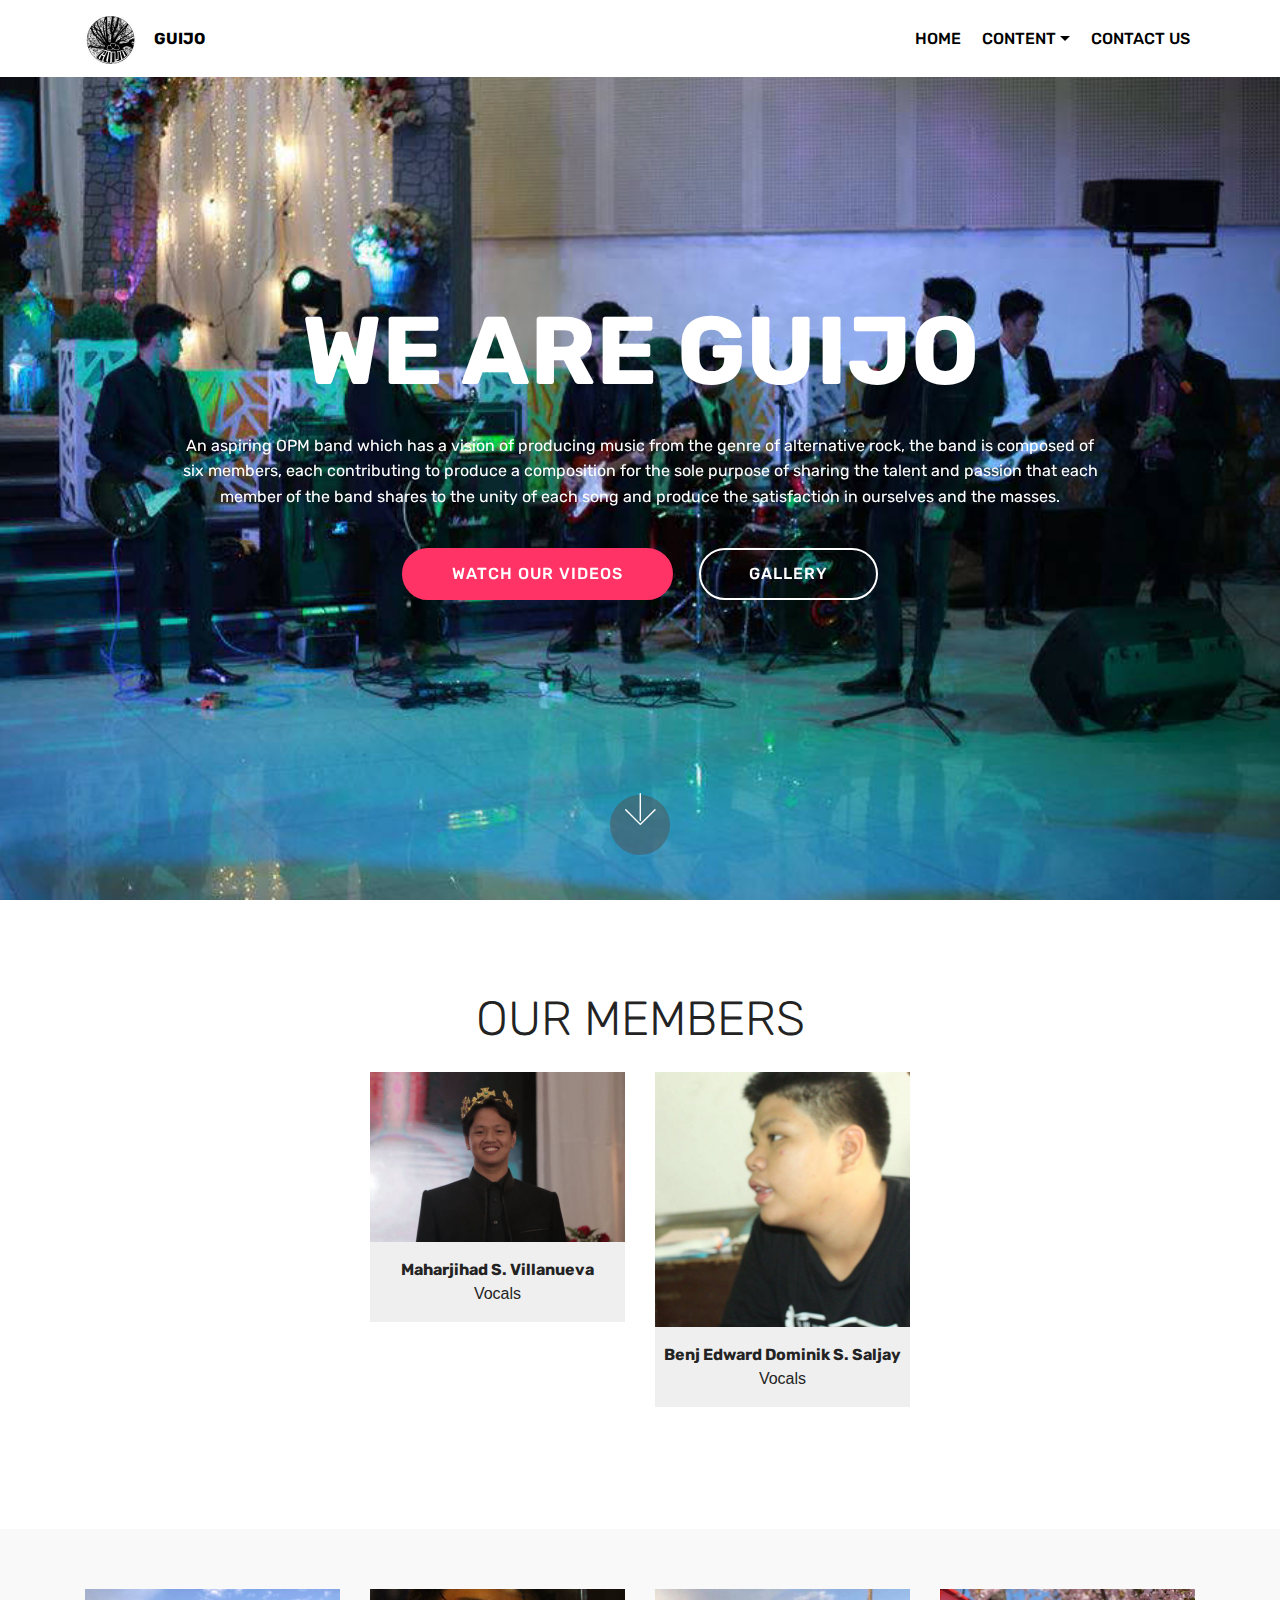
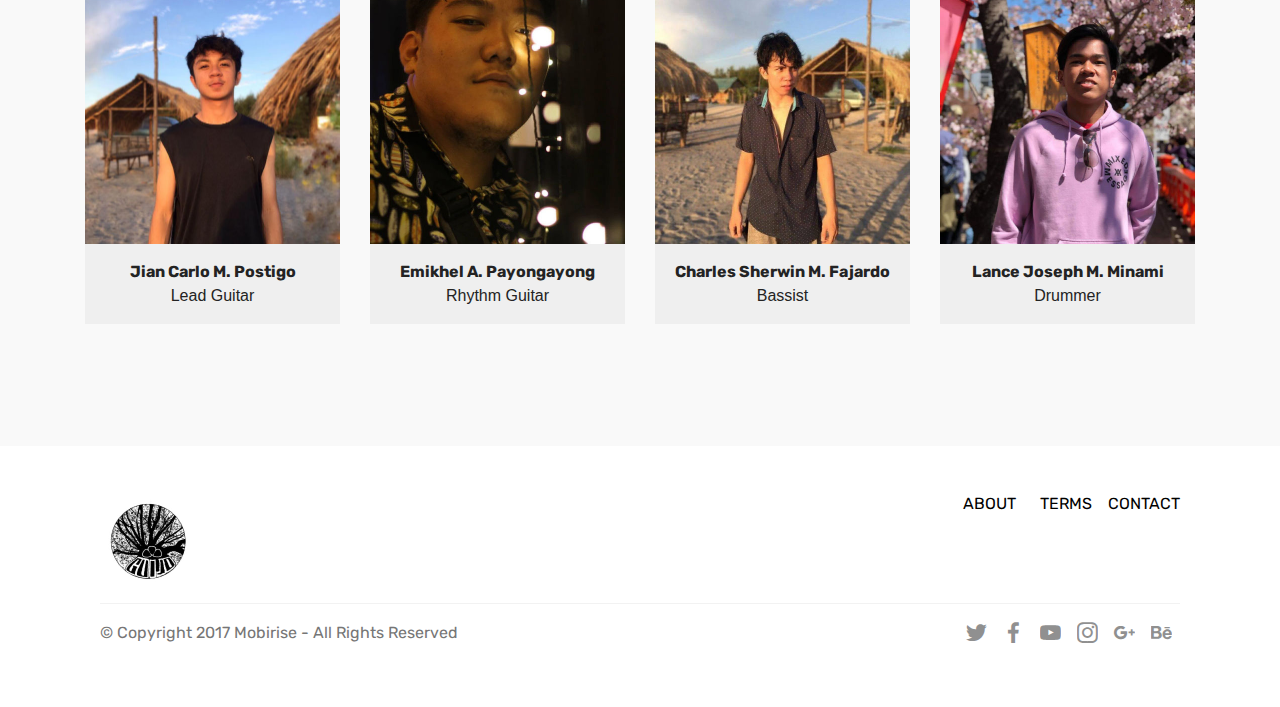
<file: index.html>
<!DOCTYPE html>
<html >
<head>
  <!-- Site made with Mobirise Website Builder v4.8.1, https://mobirise.com -->
  <meta charset="UTF-8">
  <meta http-equiv="X-UA-Compatible" content="IE=edge">
  <meta name="generator" content="Mobirise v4.8.1, mobirise.com">
  <meta name="viewport" content="width=device-width, initial-scale=1, minimum-scale=1">
  <link rel="shortcut icon" href="assets/images/78282720-2534629206824343-8059311354177126400-n-122x122.jpg" type="image/x-icon">
  <meta name="description" content="">
  <title>Home</title>
  <link rel="stylesheet" href="assets/web/assets/mobirise-icons/mobirise-icons.css">
  <link rel="stylesheet" href="assets/tether/tether.min.css">
  <link rel="stylesheet" href="assets/bootstrap/css/bootstrap.min.css">
  <link rel="stylesheet" href="assets/bootstrap/css/bootstrap-grid.min.css">
  <link rel="stylesheet" href="assets/bootstrap/css/bootstrap-reboot.min.css">
  <link rel="stylesheet" href="assets/socicon/css/styles.css">
  <link rel="stylesheet" href="assets/dropdown/css/style.css">
  <link rel="stylesheet" href="assets/theme/css/style.css">
  <link rel="stylesheet" href="assets/mobirise/css/mbr-additional.css" type="text/css">
  
  
  
</head>
<body>
  <section class="menu cid-qTkzRZLJNu" once="menu" id="menu1-0">

    

    <nav class="navbar navbar-expand beta-menu navbar-dropdown align-items-center navbar-toggleable-sm">
        <button class="navbar-toggler navbar-toggler-right" type="button" data-toggle="collapse" data-target="#navbarSupportedContent" aria-controls="navbarSupportedContent" aria-expanded="false" aria-label="Toggle navigation">
            <div class="hamburger">
                <span></span>
                <span></span>
                <span></span>
                <span></span>
            </div>
        </button>
        <div class="menu-logo">
            <div class="navbar-brand">
                <span class="navbar-logo">
                    <a href="index.html">
                         <img src="assets/images/78282720-2534629206824343-8059311354177126400-n-122x122.jpg" alt="Mobirise" title="" style="height: 3.8rem;">
                    </a>
                </span>
                <span class="navbar-caption-wrap"><a class="navbar-caption text-black display-4" href="index.html">
                        GUIJO</a></span>
            </div>
        </div>
        <div class="collapse navbar-collapse" id="navbarSupportedContent">
            <ul class="navbar-nav nav-dropdown nav-right" data-app-modern-menu="true"><li class="nav-item"><a class="nav-link link text-black display-4" href="index.html">HOME</a></li><li class="nav-item dropdown open"><a class="nav-link link dropdown-toggle text-black display-4" href="page4.html" data-toggle="dropdown-submenu" aria-expanded="true">CONTENT</a><div class="dropdown-menu"><a class="dropdown-item text-black display-4" href="page2.html" aria-expanded="false">MUSIC</a><a class="dropdown-item text-black display-4" href="page1.html" aria-expanded="false">GALLERY</a><a class="dropdown-item text-black display-4" href="page4.html" aria-expanded="false">VOICE OF THE MASS</a></div></li><li class="nav-item"><a class="nav-link link text-black display-4" href="page3.html">CONTACT US</a></li></ul>
            
        </div>
    </nav>
</section>

<section class="engine"><a href="https://mobiri.se/e">make a site for free</a></section><section class="cid-rJ0x7Ba5EF mbr-fullscreen mbr-parallax-background" id="header2-3">

    

    

    <div class="container align-center">
        <div class="row justify-content-md-center">
            <div class="mbr-white col-md-10">
                <h1 class="mbr-section-title mbr-bold pb-3 mbr-fonts-style display-5">
                    WE ARE GUIJO</h1>
                
                <p class="mbr-text pb-3 mbr-fonts-style display-7">An aspiring OPM band which has a vision of producing music from the genre of alternative rock, the band is composed of six members, each contributing to produce a composition for the sole purpose of sharing the talent and passion that each member of the band shares to the unity of each song and produce the satisfaction in ourselves and the masses.</p>
                <div class="mbr-section-btn"><a class="btn btn-md btn-secondary display-4" href="page2.html#video3-12">WATCH OUR VIDEOS</a>
                    <a class="btn btn-md btn-white-outline display-4" href="page1.html">GALLERY</a></div>
            </div>
        </div>
    </div>
    <div class="mbr-arrow hidden-sm-down" aria-hidden="true">
        <a href="#next">
            <i class="mbri-down mbr-iconfont"></i>
        </a>
    </div>
</section>

<section class="features16 cid-rJc0xYj7Zg" id="features16-16">
    
    
    
    <div class="container align-center">
        <h2 class="pb-3 mbr-fonts-style mbr-section-title display-2">OUR MEMBERS</h2>
        
        <div class="row media-row">
            
        <div class="team-item col-lg-3 col-md-6">
                <div class="item-image">
                    <img src="assets/images/guijo-jihad-tanga-510x340.jpg" alt="" title="">
                </div>
                <div class="item-caption py-3">
                    <div class="item-name px-2">
                        <p class="mbr-fonts-style display-7"><strong>Maharjihad S. Villanueva</strong></p>
                    </div>
                    <div class="item-role px-2">
                        <p>Vocals</p>
                    </div>
                    
                </div>
            </div><div class="team-item col-lg-3 col-md-6">
                <div class="item-image">
                    <img src="assets/images/guijo-benj-510x510.jpg" alt="" title="">
                </div>
                <div class="item-caption py-3">
                    <div class="item-name px-2">
                        <p class="mbr-fonts-style display-7"><strong>
                           Benj Edward Dominik S. Saljay</strong></p>
                    </div>
                    <div class="item-role px-2">
                        <p>Vocals</p>
                    </div>
                    
                </div>
            </div></div>    
    </div>
</section>

<section class="features16 cid-rJc0ytKl53" id="features16-17">
    
    
    
    <div class="container align-center">
        
        
        <div class="row media-row">
            
        <div class="team-item col-lg-3 col-md-6">
                <div class="item-image">
                    <img src="assets/images/guijo-jian-510x511.jpg" alt="" title="">
                </div>
                <div class="item-caption py-3">
                    <div class="item-name px-2">
                        <p class="mbr-fonts-style display-7"><strong>
                           Jian Carlo M. Postigo</strong></p>
                    </div>
                    <div class="item-role px-2">
                        <p>Lead Guitar</p>
                    </div>
                    
                </div>
            </div><div class="team-item col-lg-3 col-md-6">
                <div class="item-image">
                    <img src="assets/images/guijo-emikhel-510x510.jpg" alt="" title="">
                </div>
                <div class="item-caption py-3">
                    <div class="item-name px-2">
                        <p class="mbr-fonts-style display-7"><strong>
                           Emikhel A. Payongayong</strong></p>
                    </div>
                    <div class="item-role px-2">
                        <p>Rhythm Guitar</p>
                    </div>
                    
                </div>
            </div><div class="team-item col-lg-3 col-md-6">
                <div class="item-image">
                    <img src="assets/images/guij-charles-510x510.jpg" alt="" title="">
                </div>
                <div class="item-caption py-3">
                    <div class="item-name px-2">
                        <p class="mbr-fonts-style display-7"><strong>
                           Charles Sherwin M. Fajardo</strong></p>
                    </div>
                    <div class="item-role px-2">
                        <p>Bassist</p>
                    </div>
                    
                </div>
            </div><div class="team-item col-lg-3 col-md-6">
                <div class="item-image">
                    <img src="assets/images/guijo-lance-510x510.jpg" alt="" title="">
                </div>
                <div class="item-caption py-3">
                    <div class="item-name px-2">
                        <p class="mbr-fonts-style display-7"><strong>
                           Lance Joseph M. Minami</strong></p>
                    </div>
                    <div class="item-role px-2">
                        <p>Drummer</p>
                    </div>
                    
                </div>
            </div></div>    
    </div>
</section>

<section class="cid-rJ0BFnPm4t" id="footer5-9">

    

    

    <div class="container">
        <div class="media-container-row">
            <div class="col-md-3">
                <div class="media-wrap">
                    <a href="https://mobirise.com/">
                       <img src="assets/images/78282720-2534629206824343-8059311354177126400-n-192x192.jpg" alt="Mobirise" title="">
                    </a>
                </div>
            </div>
            <div class="col-md-9">
                <p class="mbr-text align-right links mbr-fonts-style display-7">
                    <a href="#" class="text-black">ABOUT</a> &nbsp;&nbsp;&nbsp;&nbsp;
                    <a href="#" class="text-black">TERMS</a> &nbsp;&nbsp;&nbsp;<a href="#" class="text-black">CONTACT</a>
                </p>
            </div>
        </div>
        <div class="footer-lower">
            <div class="media-container-row">
                <div class="col-md-12">
                    <hr>
                </div>
            </div>
            <div class="media-container-row mbr-white">
                <div class="col-md-6 copyright">
                    <p class="mbr-text mbr-fonts-style display-7">
                        © Copyright 2017 Mobirise - All Rights Reserved
                    </p>
                </div>
                <div class="col-md-6">
                    <div class="social-list align-right">
                        <div class="soc-item">
                            <a href="https://twitter.com/mobirise" target="_blank">
                                <span class="socicon-twitter socicon mbr-iconfont mbr-iconfont-social"></span>
                            </a>
                        </div>
                        <div class="soc-item">
                            <a href="https://www.facebook.com/pages/Mobirise/1616226671953247" target="_blank">
                                <span class="socicon-facebook socicon mbr-iconfont mbr-iconfont-social"></span>
                            </a>
                        </div>
                        <div class="soc-item">
                            <a href="https://www.youtube.com/c/mobirise" target="_blank">
                                <span class="socicon-youtube socicon mbr-iconfont mbr-iconfont-social"></span>
                            </a>
                        </div>
                        <div class="soc-item">
                            <a href="https://instagram.com/mobirise" target="_blank">
                                <span class="socicon-instagram socicon mbr-iconfont mbr-iconfont-social"></span>
                            </a>
                        </div>
                        <div class="soc-item">
                            <a href="https://plus.google.com/u/0/+Mobirise" target="_blank">
                                <span class="socicon-googleplus socicon mbr-iconfont mbr-iconfont-social"></span>
                            </a>
                        </div>
                        <div class="soc-item">
                            <a href="https://www.behance.net/Mobirise" target="_blank">
                                <span class="socicon-behance socicon mbr-iconfont mbr-iconfont-social"></span>
                            </a>
                        </div>
                    </div>
                </div>
            </div>
        </div>
    </div>
</section>


  <script src="assets/web/assets/jquery/jquery.min.js"></script>
  <script src="assets/popper/popper.min.js"></script>
  <script src="assets/tether/tether.min.js"></script>
  <script src="assets/bootstrap/js/bootstrap.min.js"></script>
  <script src="assets/dropdown/js/script.min.js"></script>
  <script src="assets/touchswipe/jquery.touch-swipe.min.js"></script>
  <script src="assets/parallax/jarallax.min.js"></script>
  <script src="assets/smoothscroll/smooth-scroll.js"></script>
  <script src="assets/theme/js/script.js"></script>
  
  
</body>
</html>
</file>
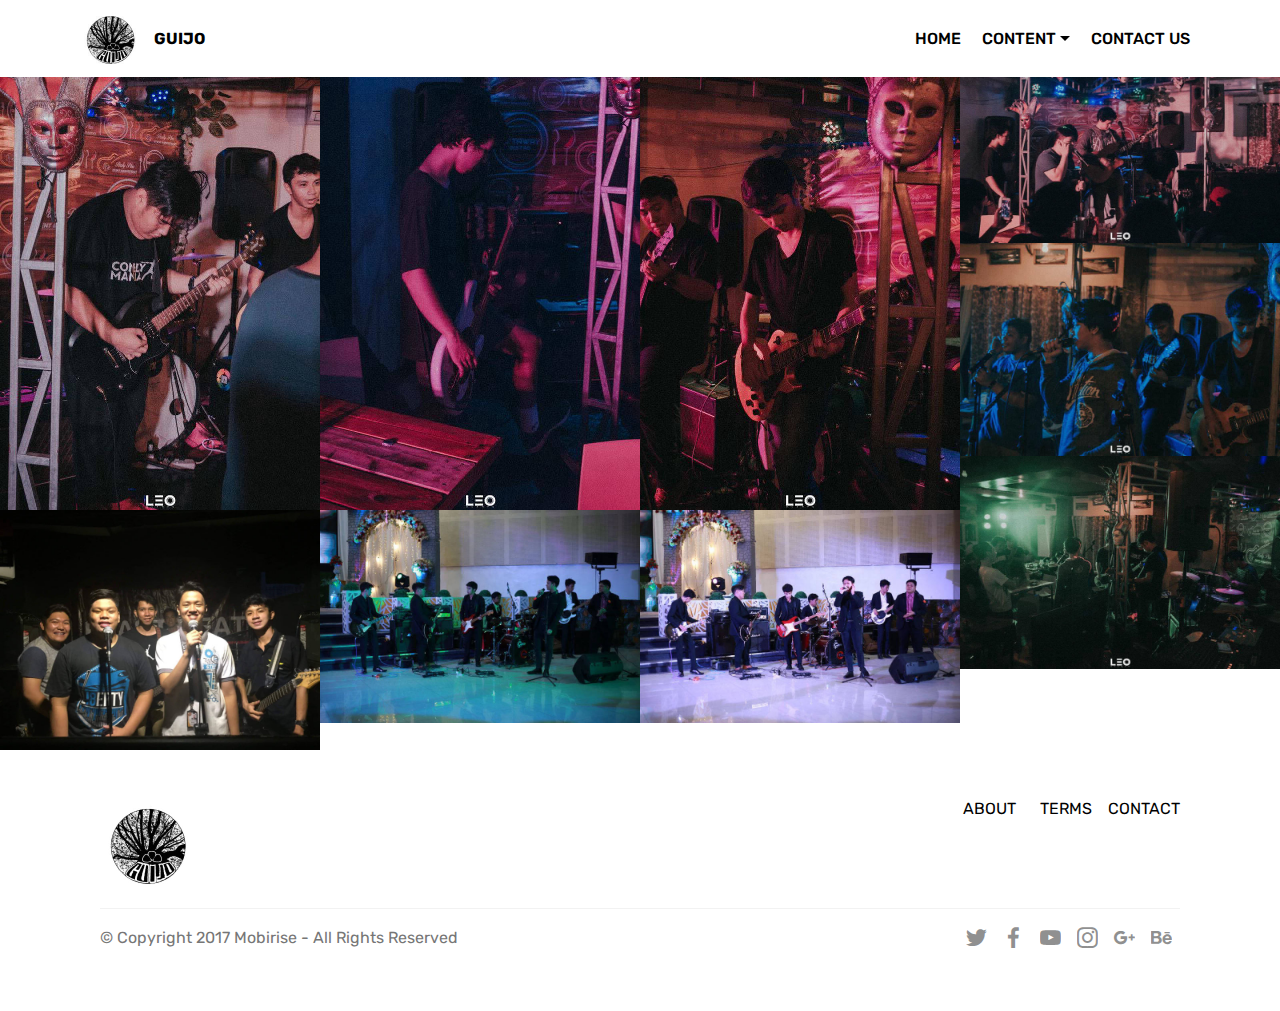
<file: page1.html>
<!DOCTYPE html>
<html >
<head>
  <!-- Site made with Mobirise Website Builder v4.8.1, https://mobirise.com -->
  <meta charset="UTF-8">
  <meta http-equiv="X-UA-Compatible" content="IE=edge">
  <meta name="generator" content="Mobirise v4.8.1, mobirise.com">
  <meta name="viewport" content="width=device-width, initial-scale=1, minimum-scale=1">
  <link rel="shortcut icon" href="assets/images/78282720-2534629206824343-8059311354177126400-n-122x122.jpg" type="image/x-icon">
  <meta name="description" content="">
  <title>CONTENT</title>
  <link rel="stylesheet" href="assets/web/assets/mobirise-icons/mobirise-icons.css">
  <link rel="stylesheet" href="assets/tether/tether.min.css">
  <link rel="stylesheet" href="assets/bootstrap/css/bootstrap.min.css">
  <link rel="stylesheet" href="assets/bootstrap/css/bootstrap-grid.min.css">
  <link rel="stylesheet" href="assets/bootstrap/css/bootstrap-reboot.min.css">
  <link rel="stylesheet" href="assets/dropdown/css/style.css">
  <link rel="stylesheet" href="assets/socicon/css/styles.css">
  <link rel="stylesheet" href="assets/theme/css/style.css">
  <link rel="stylesheet" href="assets/gallery/style.css">
  <link rel="stylesheet" href="assets/mobirise/css/mbr-additional.css" type="text/css">
  
  
  
</head>
<body>
  <section class="menu cid-rJ0CMAVYZf" once="menu" id="menu1-b">

    

    <nav class="navbar navbar-expand beta-menu navbar-dropdown align-items-center navbar-toggleable-sm">
        <button class="navbar-toggler navbar-toggler-right" type="button" data-toggle="collapse" data-target="#navbarSupportedContent" aria-controls="navbarSupportedContent" aria-expanded="false" aria-label="Toggle navigation">
            <div class="hamburger">
                <span></span>
                <span></span>
                <span></span>
                <span></span>
            </div>
        </button>
        <div class="menu-logo">
            <div class="navbar-brand">
                <span class="navbar-logo">
                    <a href="index.html">
                         <img src="assets/images/78282720-2534629206824343-8059311354177126400-n-122x122.jpg" alt="Mobirise" title="" style="height: 3.8rem;">
                    </a>
                </span>
                <span class="navbar-caption-wrap"><a class="navbar-caption text-black display-4" href="index.html">
                        GUIJO</a></span>
            </div>
        </div>
        <div class="collapse navbar-collapse" id="navbarSupportedContent">
            <ul class="navbar-nav nav-dropdown nav-right" data-app-modern-menu="true"><li class="nav-item"><a class="nav-link link text-black display-4" href="index.html">HOME</a></li><li class="nav-item dropdown open"><a class="nav-link link dropdown-toggle text-black display-4" href="page4.html" data-toggle="dropdown-submenu" aria-expanded="true">CONTENT</a><div class="dropdown-menu"><a class="dropdown-item text-black display-4" href="page2.html" aria-expanded="false">MUSIC</a><a class="dropdown-item text-black display-4" href="page1.html" aria-expanded="false">GALLERY</a><a class="dropdown-item text-black display-4" href="page4.html" aria-expanded="false">VOICE OF THE MASS</a></div></li><li class="nav-item"><a class="nav-link link text-black display-4" href="page3.html">CONTACT US</a></li></ul>
            
        </div>
    </nav>
</section>

<section class="engine"><a href="https://mobiri.se/q">responsive site templates</a></section><section class="mbr-gallery mbr-slider-carousel cid-rJ0ExOa0Ig" id="gallery3-h">

    

    <div>
        <div><!-- Filter --><!-- Gallery --><div class="mbr-gallery-row"><div class="mbr-gallery-layout-default"><div><div><div class="mbr-gallery-item mbr-gallery-item--pNaN" data-video-url="false" data-tags="Responsive"><div href="#lb-gallery3-h" data-slide-to="0" data-toggle="modal"><img src="assets/images/gujo-1-639x960-639x960.jpg" alt="" title=""><span class="icon-focus"></span></div></div><div class="mbr-gallery-item mbr-gallery-item--pNaN" data-video-url="false" data-tags="Awesome"><div href="#lb-gallery3-h" data-slide-to="1" data-toggle="modal"><img src="assets/images/guijo-2-639x960-639x960.jpg" alt="" title=""><span class="icon-focus"></span></div></div><div class="mbr-gallery-item mbr-gallery-item--pNaN" data-video-url="false" data-tags="Creative"><div href="#lb-gallery3-h" data-slide-to="2" data-toggle="modal"><img src="assets/images/guijo-3-639x960-639x960.jpg" alt="" title=""><span class="icon-focus"></span></div></div><div class="mbr-gallery-item mbr-gallery-item--pNaN" data-video-url="false" data-tags="Animated"><div href="#lb-gallery3-h" data-slide-to="3" data-toggle="modal"><img src="assets/images/guijo-5-960x639-800x533.jpg" alt="" title=""><span class="icon-focus"></span></div></div><div class="mbr-gallery-item mbr-gallery-item--pNaN" data-video-url="false" data-tags="Awesome"><div href="#lb-gallery3-h" data-slide-to="4" data-toggle="modal"><img src="assets/images/guijo-6-960x639-800x533.jpg" alt="" title=""><span class="icon-focus"></span></div></div><div class="mbr-gallery-item mbr-gallery-item--pNaN" data-video-url="false" data-tags="Awesome"><div href="#lb-gallery3-h" data-slide-to="5" data-toggle="modal"><img src="assets/images/guijo-7-960x639-800x533.jpg" alt="" title=""><span class="icon-focus"></span></div></div><div class="mbr-gallery-item mbr-gallery-item--pNaN" data-video-url="false" data-tags="Responsive"><div href="#lb-gallery3-h" data-slide-to="6" data-toggle="modal"><img src="assets/images/guijo-10-1632x1224-800x600.jpg" alt="" title=""><span class="icon-focus"></span></div></div><div class="mbr-gallery-item mbr-gallery-item--pNaN" data-video-url="false" data-tags="Animated"><div href="#lb-gallery3-h" data-slide-to="7" data-toggle="modal"><img src="assets/images/guijo-8-960x640-800x533.jpg" alt="" title=""><span class="icon-focus"></span></div></div><div class="mbr-gallery-item mbr-gallery-item--pNaN" data-video-url="false" data-tags="Animated"><div href="#lb-gallery3-h" data-slide-to="8" data-toggle="modal"><img src="assets/images/guijo-9-960x640-800x533.jpg" alt="" title=""><span class="icon-focus"></span></div></div></div></div><div class="clearfix"></div></div></div><!-- Lightbox --><div data-app-prevent-settings="" class="mbr-slider modal fade carousel slide" tabindex="-1" data-keyboard="true" data-interval="false" id="lb-gallery3-h"><div class="modal-dialog"><div class="modal-content"><div class="modal-body"><div class="carousel-inner"><div class="carousel-item"><img src="assets/images/gujo-1-639x960.jpg" alt="" title=""></div><div class="carousel-item"><img src="assets/images/guijo-2-639x960.jpg" alt="" title=""></div><div class="carousel-item"><img src="assets/images/guijo-3-639x960.jpg" alt="" title=""></div><div class="carousel-item"><img src="assets/images/guijo-5-960x639.jpg" alt="" title=""></div><div class="carousel-item"><img src="assets/images/guijo-6-960x639.jpg" alt="" title=""></div><div class="carousel-item"><img src="assets/images/guijo-7-960x639.jpg" alt="" title=""></div><div class="carousel-item"><img src="assets/images/guijo-10-1632x1224.jpg" alt="" title=""></div><div class="carousel-item"><img src="assets/images/guijo-8-960x640.jpg" alt="" title=""></div><div class="carousel-item active"><img src="assets/images/guijo-9-960x640.jpg" alt="" title=""></div></div><a class="carousel-control carousel-control-prev" role="button" data-slide="prev" href="#lb-gallery3-h"><span class="mbri-left mbr-iconfont" aria-hidden="true"></span><span class="sr-only">Previous</span></a><a class="carousel-control carousel-control-next" role="button" data-slide="next" href="#lb-gallery3-h"><span class="mbri-right mbr-iconfont" aria-hidden="true"></span><span class="sr-only">Next</span></a><a class="close" href="#" role="button" data-dismiss="modal"><span class="sr-only">Close</span></a></div></div></div></div></div>
    </div>

</section>

<section class="cid-rJ0CME58AI" id="footer5-d">

    

    

    <div class="container">
        <div class="media-container-row">
            <div class="col-md-3">
                <div class="media-wrap">
                    <a href="https://mobirise.com/">
                       <img src="assets/images/78282720-2534629206824343-8059311354177126400-n-192x192.jpg" alt="Mobirise" title="">
                    </a>
                </div>
            </div>
            <div class="col-md-9">
                <p class="mbr-text align-right links mbr-fonts-style display-7">
                    <a href="#" class="text-black">ABOUT</a> &nbsp;&nbsp;&nbsp;&nbsp;
                    <a href="#" class="text-black">TERMS</a> &nbsp;&nbsp;&nbsp;<a href="#" class="text-black">CONTACT</a>
                </p>
            </div>
        </div>
        <div class="footer-lower">
            <div class="media-container-row">
                <div class="col-md-12">
                    <hr>
                </div>
            </div>
            <div class="media-container-row mbr-white">
                <div class="col-md-6 copyright">
                    <p class="mbr-text mbr-fonts-style display-7">
                        © Copyright 2017 Mobirise - All Rights Reserved
                    </p>
                </div>
                <div class="col-md-6">
                    <div class="social-list align-right">
                        <div class="soc-item">
                            <a href="https://twitter.com/mobirise" target="_blank">
                                <span class="socicon-twitter socicon mbr-iconfont mbr-iconfont-social"></span>
                            </a>
                        </div>
                        <div class="soc-item">
                            <a href="https://www.facebook.com/pages/Mobirise/1616226671953247" target="_blank">
                                <span class="socicon-facebook socicon mbr-iconfont mbr-iconfont-social"></span>
                            </a>
                        </div>
                        <div class="soc-item">
                            <a href="https://www.youtube.com/c/mobirise" target="_blank">
                                <span class="socicon-youtube socicon mbr-iconfont mbr-iconfont-social"></span>
                            </a>
                        </div>
                        <div class="soc-item">
                            <a href="https://instagram.com/mobirise" target="_blank">
                                <span class="socicon-instagram socicon mbr-iconfont mbr-iconfont-social"></span>
                            </a>
                        </div>
                        <div class="soc-item">
                            <a href="https://plus.google.com/u/0/+Mobirise" target="_blank">
                                <span class="socicon-googleplus socicon mbr-iconfont mbr-iconfont-social"></span>
                            </a>
                        </div>
                        <div class="soc-item">
                            <a href="https://www.behance.net/Mobirise" target="_blank">
                                <span class="socicon-behance socicon mbr-iconfont mbr-iconfont-social"></span>
                            </a>
                        </div>
                    </div>
                </div>
            </div>
        </div>
    </div>
</section>


  <script src="assets/web/assets/jquery/jquery.min.js"></script>
  <script src="assets/popper/popper.min.js"></script>
  <script src="assets/tether/tether.min.js"></script>
  <script src="assets/bootstrap/js/bootstrap.min.js"></script>
  <script src="assets/smoothscroll/smooth-scroll.js"></script>
  <script src="assets/dropdown/js/script.min.js"></script>
  <script src="assets/masonry/masonry.pkgd.min.js"></script>
  <script src="assets/imagesloaded/imagesloaded.pkgd.min.js"></script>
  <script src="assets/bootstrapcarouselswipe/bootstrap-carousel-swipe.js"></script>
  <script src="assets/vimeoplayer/jquery.mb.vimeo_player.js"></script>
  <script src="assets/touchswipe/jquery.touch-swipe.min.js"></script>
  <script src="assets/theme/js/script.js"></script>
  <script src="assets/gallery/player.min.js"></script>
  <script src="assets/gallery/script.js"></script>
  <script src="assets/slidervideo/script.js"></script>
  
  
</body>
</html>
</file>
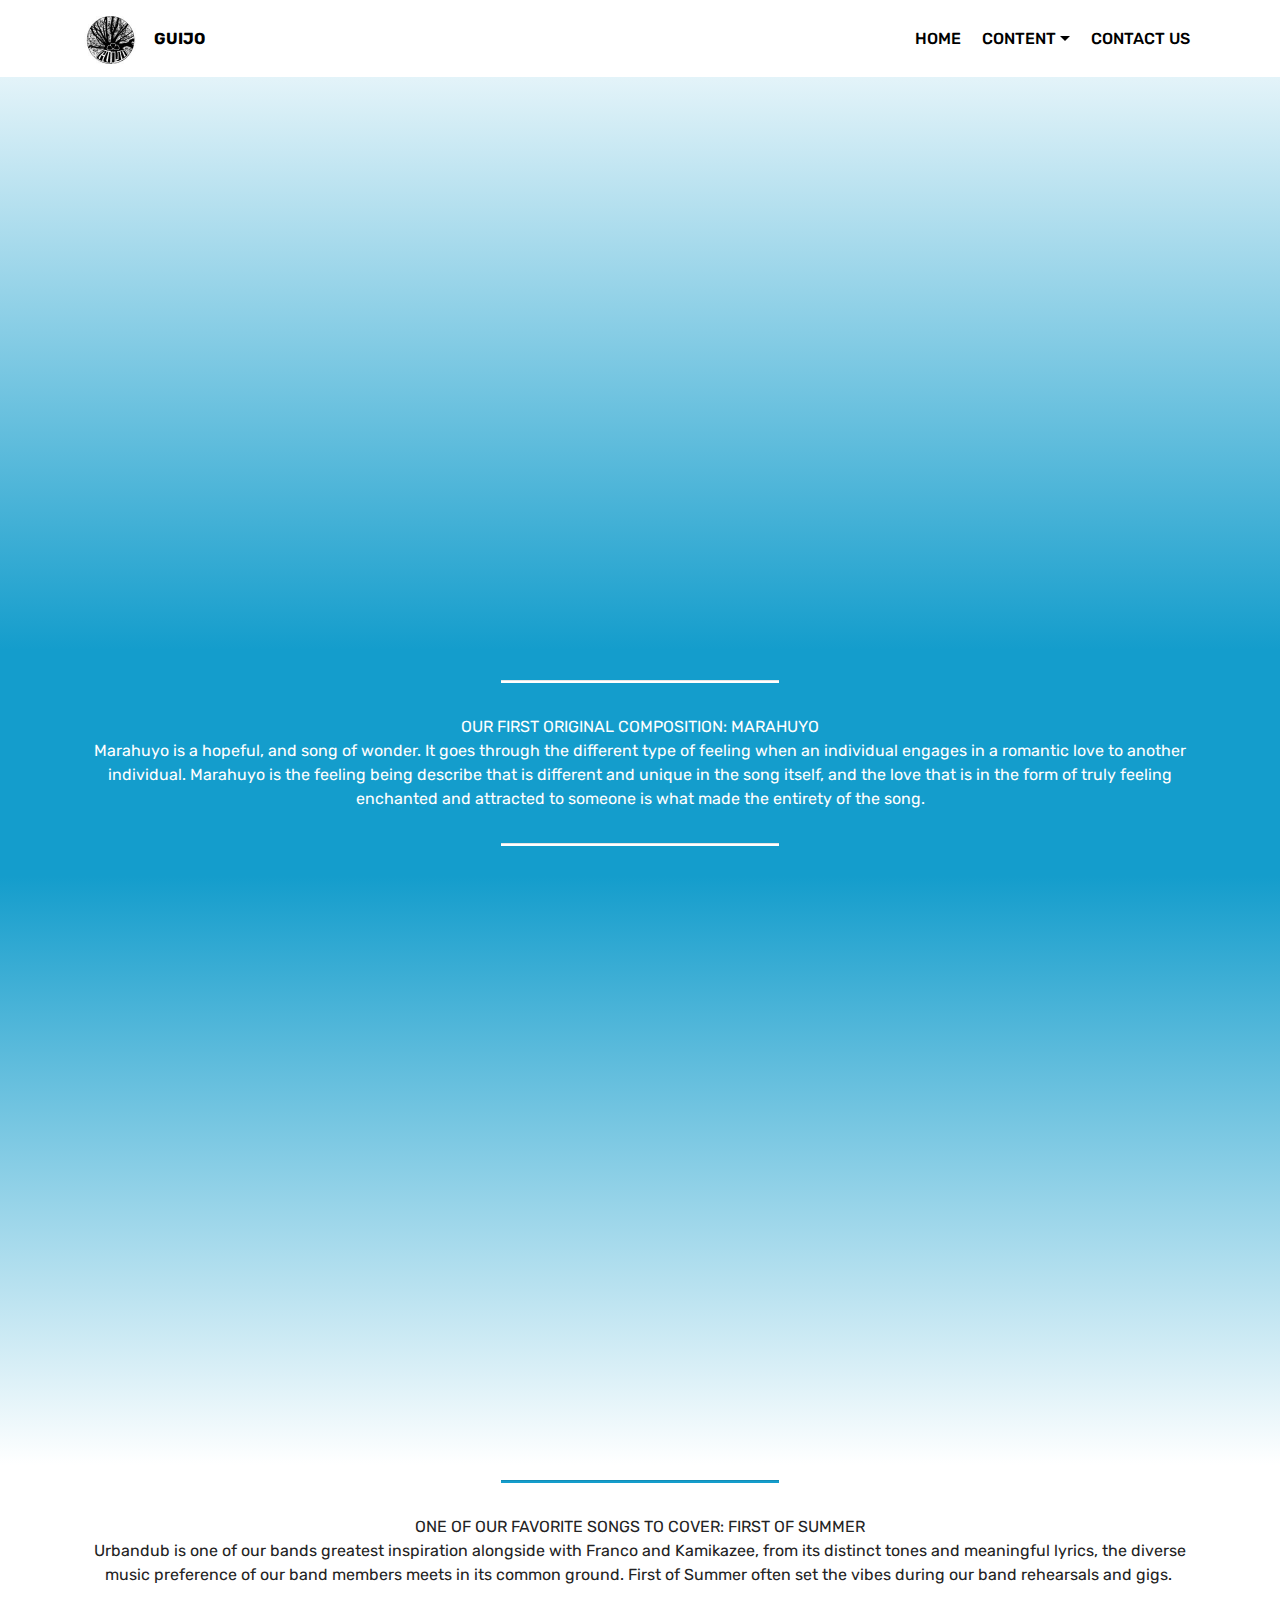
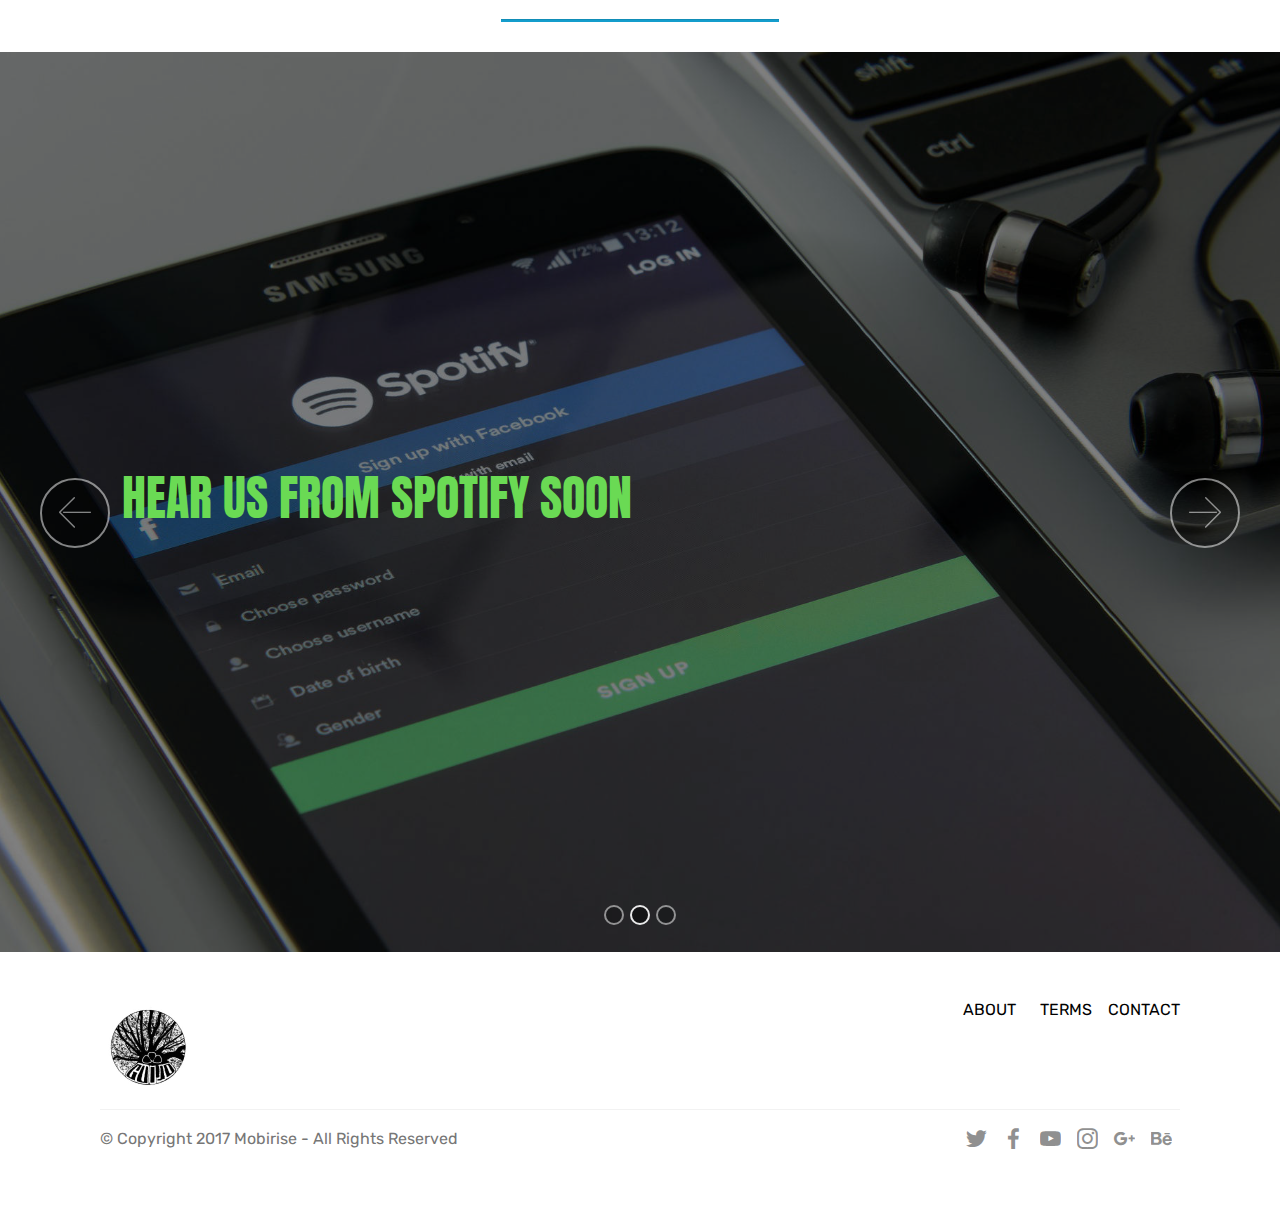
<file: page2.html>
<!DOCTYPE html>
<html >
<head>
  <!-- Site made with Mobirise Website Builder v4.8.1, https://mobirise.com -->
  <meta charset="UTF-8">
  <meta http-equiv="X-UA-Compatible" content="IE=edge">
  <meta name="generator" content="Mobirise v4.8.1, mobirise.com">
  <meta name="viewport" content="width=device-width, initial-scale=1, minimum-scale=1">
  <link rel="shortcut icon" href="assets/images/78282720-2534629206824343-8059311354177126400-n-122x122.jpg" type="image/x-icon">
  <meta name="description" content="">
  <title>MUSIC</title>
  <link rel="stylesheet" href="assets/web/assets/mobirise-icons/mobirise-icons.css">
  <link rel="stylesheet" href="assets/tether/tether.min.css">
  <link rel="stylesheet" href="assets/bootstrap/css/bootstrap.min.css">
  <link rel="stylesheet" href="assets/bootstrap/css/bootstrap-grid.min.css">
  <link rel="stylesheet" href="assets/bootstrap/css/bootstrap-reboot.min.css">
  <link rel="stylesheet" href="assets/dropdown/css/style.css">
  <link rel="stylesheet" href="assets/socicon/css/styles.css">
  <link rel="stylesheet" href="assets/theme/css/style.css">
  <link rel="stylesheet" href="assets/mobirise/css/mbr-additional.css" type="text/css">
  
  
  
</head>
<body>
  <section class="menu cid-rJ0EFRPAGe" once="menu" id="menu1-j">

    

    <nav class="navbar navbar-expand beta-menu navbar-dropdown align-items-center navbar-toggleable-sm">
        <button class="navbar-toggler navbar-toggler-right" type="button" data-toggle="collapse" data-target="#navbarSupportedContent" aria-controls="navbarSupportedContent" aria-expanded="false" aria-label="Toggle navigation">
            <div class="hamburger">
                <span></span>
                <span></span>
                <span></span>
                <span></span>
            </div>
        </button>
        <div class="menu-logo">
            <div class="navbar-brand">
                <span class="navbar-logo">
                    <a href="index.html">
                         <img src="assets/images/78282720-2534629206824343-8059311354177126400-n-122x122.jpg" alt="Mobirise" title="" style="height: 3.8rem;">
                    </a>
                </span>
                <span class="navbar-caption-wrap"><a class="navbar-caption text-black display-4" href="index.html">
                        GUIJO</a></span>
            </div>
        </div>
        <div class="collapse navbar-collapse" id="navbarSupportedContent">
            <ul class="navbar-nav nav-dropdown nav-right" data-app-modern-menu="true"><li class="nav-item"><a class="nav-link link text-black display-4" href="index.html">HOME</a></li><li class="nav-item dropdown open"><a class="nav-link link dropdown-toggle text-black display-4" href="page4.html" data-toggle="dropdown-submenu" aria-expanded="true">CONTENT</a><div class="dropdown-menu"><a class="dropdown-item text-black display-4" href="page2.html" aria-expanded="false">MUSIC</a><a class="dropdown-item text-black display-4" href="page1.html" aria-expanded="false">GALLERY</a><a class="dropdown-item text-black display-4" href="page4.html" aria-expanded="false">VOICE OF THE MASS</a></div></li><li class="nav-item"><a class="nav-link link text-black display-4" href="page3.html">CONTACT US</a></li></ul>
            
        </div>
    </nav>
</section>

<section class="engine"><a href="https://mobiri.se/j">website templates</a></section><section class="cid-rJbVRPtqS3" id="video3-12">

    
    
    <figure class="mbr-figure align-center container">
        <div class="video-block" style="width: 80%;">
            <div><iframe class="mbr-embedded-video" src="https://www.youtube.com/embed/yHcZZEXdI7Y?rel=0&amp;amp;showinfo=0&amp;autoplay=0&amp;loop=0" width="1280" height="720" frameborder="0" allowfullscreen></iframe></div>
        </div>
    </figure>
</section>

<section class="mbr-section article content9 cid-rKUyZPTiSI" id="content9-1k">
    
     

    <div class="container">
        <div class="inner-container" style="width: 100%;">
            <hr class="line" style="width: 25%;">
            <div class="section-text align-center mbr-fonts-style display-7">OUR FIRST ORIGINAL COMPOSITION: MARAHUYO<br>Marahuyo is a hopeful, and song of wonder. It goes through the different type of feeling when an individual engages in a romantic love to another individual. Marahuyo is the feeling being describe that is different and unique in the song itself, and the love that is in the form of truly feeling enchanted and attracted to someone is what made the entirety of the song.</div>
            <hr class="line" style="width: 25%;">
        </div>
        </div>
</section>

<section class="cid-rJbZGu2AFn" id="video3-14">

    
    
    <figure class="mbr-figure align-center container">
        <div class="video-block" style="width: 80%;">
            <div><iframe class="mbr-embedded-video" src="https://www.youtube.com/embed/eGPbEoF2Bqc?rel=0&amp;amp;showinfo=0&amp;autoplay=0&amp;loop=0" width="1280" height="720" frameborder="0" allowfullscreen></iframe></div>
        </div>
    </figure>
</section>

<section class="mbr-section article content9 cid-rKUzsNfnWt" id="content9-1l">
    
     

    <div class="container">
        <div class="inner-container" style="width: 100%;">
            <hr class="line" style="width: 25%;">
            <div class="section-text align-center mbr-fonts-style display-7">ONE OF OUR FAVORITE SONGS TO COVER: FIRST OF SUMMER<br>Urbandub is one of our bands greatest inspiration alongside with Franco and Kamikazee, from its distinct tones and meaningful lyrics, the diverse music preference of our band members meets in its common ground. First of Summer often set the vibes during our band rehearsals and gigs.&nbsp;</div>
            <hr class="line" style="width: 25%;">
        </div>
        </div>
</section>

<section class="carousel slide cid-rJbWX9vH98" data-interval="false" id="slider1-13">

    

    <div class="full-screen"><div class="mbr-slider slide carousel" data-pause="true" data-keyboard="false" data-ride="false" data-interval="false"><ol class="carousel-indicators"><li data-app-prevent-settings="" data-target="#slider1-13" data-slide-to="0"></li><li data-app-prevent-settings="" data-target="#slider1-13" class=" active" data-slide-to="1"></li><li data-app-prevent-settings="" data-target="#slider1-13" data-slide-to="2"></li></ol><div class="carousel-inner" role="listbox"><div class="carousel-item slider-fullscreen-image" data-bg-video-slide="false" style="background-image: url(assets/images/guijo-10-1632x1224.jpg);"><div class="container container-slide"><div class="image_wrapper"><div class="mbr-overlay" style="opacity: 0.8;"></div><img src="assets/images/guijo-10-1632x1224.jpg"><div class="carousel-caption justify-content-center"><div class="col-10 align-center"><h2 class="mbr-fonts-style display-1"><a href="https://www.youtube.com/channel/UCp_QmHIvUUaFKjgeqt8Hc-g" target="_blank" class="text-secondary">SUBSCRIBE TO OUR YOUTUBE CHANNEL</a></h2><p class="lead mbr-text mbr-fonts-style display-7">To stay updated for our upcoming covers and original music.</p></div></div></div></div></div><div class="carousel-item slider-fullscreen-image active" data-bg-video-slide="false" style="background-image: url(assets/images/mbr-1920x1281.jpg);"><div class="container container-slide"><div class="image_wrapper"><div class="mbr-overlay"></div><img src="assets/images/mbr-1920x1281.jpg"><div class="carousel-caption justify-content-center"><div class="col-10 align-left"><h2 class="mbr-fonts-style display-1">HEAR US FROM SPOTIFY SOON</h2></div></div></div></div></div><div class="carousel-item slider-fullscreen-image" data-bg-video-slide="false" style="background-image: url(assets/images/guijo-8-960x640.jpg);"><div class="container container-slide"><div class="image_wrapper"><div class="mbr-overlay"></div><img src="assets/images/guijo-8-960x640.jpg"><div class="carousel-caption justify-content-center"><div class="col-10 align-right"><h2 class="mbr-fonts-style display-1"><a href="https://www.facebook.com/GuijoBand/?ref=aymt_homepage_panel&eid=ARC0dh5rqou6BEL6ckqTy6184byKY5GeM1DRHiBawpJ1a0y3N3O46zU2pBQUWOaILOlwiGnjbOu1-P2D" target="_blank">VISIT OUR FACEBOOK PAGE</a></h2><p class="lead mbr-text mbr-fonts-style display-7">See more of us in our facebook page.&nbsp;</p></div></div></div></div></div></div><a data-app-prevent-settings="" class="carousel-control carousel-control-prev" role="button" data-slide="prev" href="#slider1-13"><span aria-hidden="true" class="mbri-left mbr-iconfont"></span><span class="sr-only">Previous</span></a><a data-app-prevent-settings="" class="carousel-control carousel-control-next" role="button" data-slide="next" href="#slider1-13"><span aria-hidden="true" class="mbri-right mbr-iconfont"></span><span class="sr-only">Next</span></a></div></div>

</section>

<section class="cid-rJ0EFVinaM" id="footer5-m">

    

    

    <div class="container">
        <div class="media-container-row">
            <div class="col-md-3">
                <div class="media-wrap">
                    <a href="https://mobirise.com/">
                       <img src="assets/images/78282720-2534629206824343-8059311354177126400-n-192x192.jpg" alt="Mobirise" title="">
                    </a>
                </div>
            </div>
            <div class="col-md-9">
                <p class="mbr-text align-right links mbr-fonts-style display-7">
                    <a href="#" class="text-black">ABOUT</a> &nbsp;&nbsp;&nbsp;&nbsp;
                    <a href="#" class="text-black">TERMS</a> &nbsp;&nbsp;&nbsp;<a href="#" class="text-black">CONTACT</a>
                </p>
            </div>
        </div>
        <div class="footer-lower">
            <div class="media-container-row">
                <div class="col-md-12">
                    <hr>
                </div>
            </div>
            <div class="media-container-row mbr-white">
                <div class="col-md-6 copyright">
                    <p class="mbr-text mbr-fonts-style display-7">
                        © Copyright 2017 Mobirise - All Rights Reserved
                    </p>
                </div>
                <div class="col-md-6">
                    <div class="social-list align-right">
                        <div class="soc-item">
                            <a href="https://twitter.com/mobirise" target="_blank">
                                <span class="socicon-twitter socicon mbr-iconfont mbr-iconfont-social"></span>
                            </a>
                        </div>
                        <div class="soc-item">
                            <a href="https://www.facebook.com/pages/Mobirise/1616226671953247" target="_blank">
                                <span class="socicon-facebook socicon mbr-iconfont mbr-iconfont-social"></span>
                            </a>
                        </div>
                        <div class="soc-item">
                            <a href="https://www.youtube.com/c/mobirise" target="_blank">
                                <span class="socicon-youtube socicon mbr-iconfont mbr-iconfont-social"></span>
                            </a>
                        </div>
                        <div class="soc-item">
                            <a href="https://instagram.com/mobirise" target="_blank">
                                <span class="socicon-instagram socicon mbr-iconfont mbr-iconfont-social"></span>
                            </a>
                        </div>
                        <div class="soc-item">
                            <a href="https://plus.google.com/u/0/+Mobirise" target="_blank">
                                <span class="socicon-googleplus socicon mbr-iconfont mbr-iconfont-social"></span>
                            </a>
                        </div>
                        <div class="soc-item">
                            <a href="https://www.behance.net/Mobirise" target="_blank">
                                <span class="socicon-behance socicon mbr-iconfont mbr-iconfont-social"></span>
                            </a>
                        </div>
                    </div>
                </div>
            </div>
        </div>
    </div>
</section>


  <script src="assets/web/assets/jquery/jquery.min.js"></script>
  <script src="assets/popper/popper.min.js"></script>
  <script src="assets/tether/tether.min.js"></script>
  <script src="assets/bootstrap/js/bootstrap.min.js"></script>
  <script src="assets/smoothscroll/smooth-scroll.js"></script>
  <script src="assets/dropdown/js/script.min.js"></script>
  <script src="assets/ytplayer/jquery.mb.ytplayer.min.js"></script>
  <script src="assets/vimeoplayer/jquery.mb.vimeo_player.js"></script>
  <script src="assets/bootstrapcarouselswipe/bootstrap-carousel-swipe.js"></script>
  <script src="assets/touchswipe/jquery.touch-swipe.min.js"></script>
  <script src="assets/theme/js/script.js"></script>
  <script src="assets/slidervideo/script.js"></script>
  
  
</body>
</html>
</file>
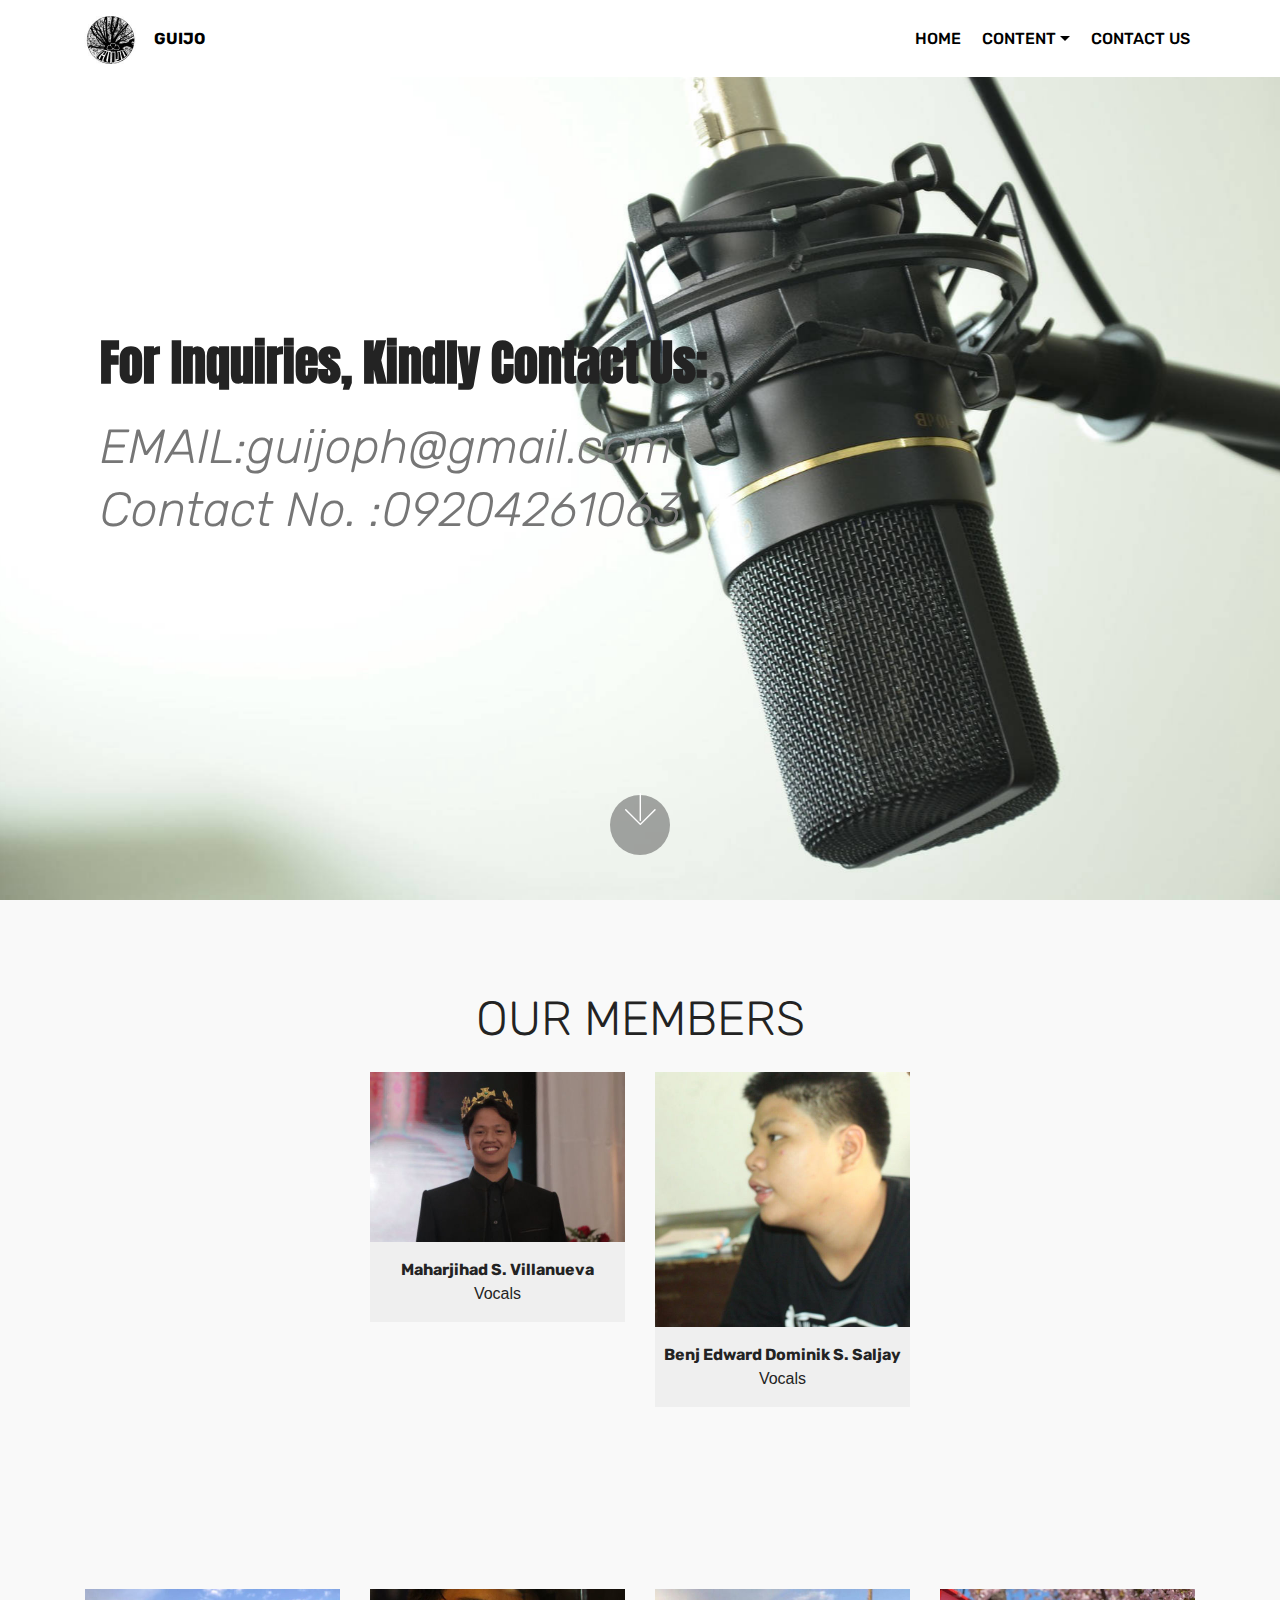
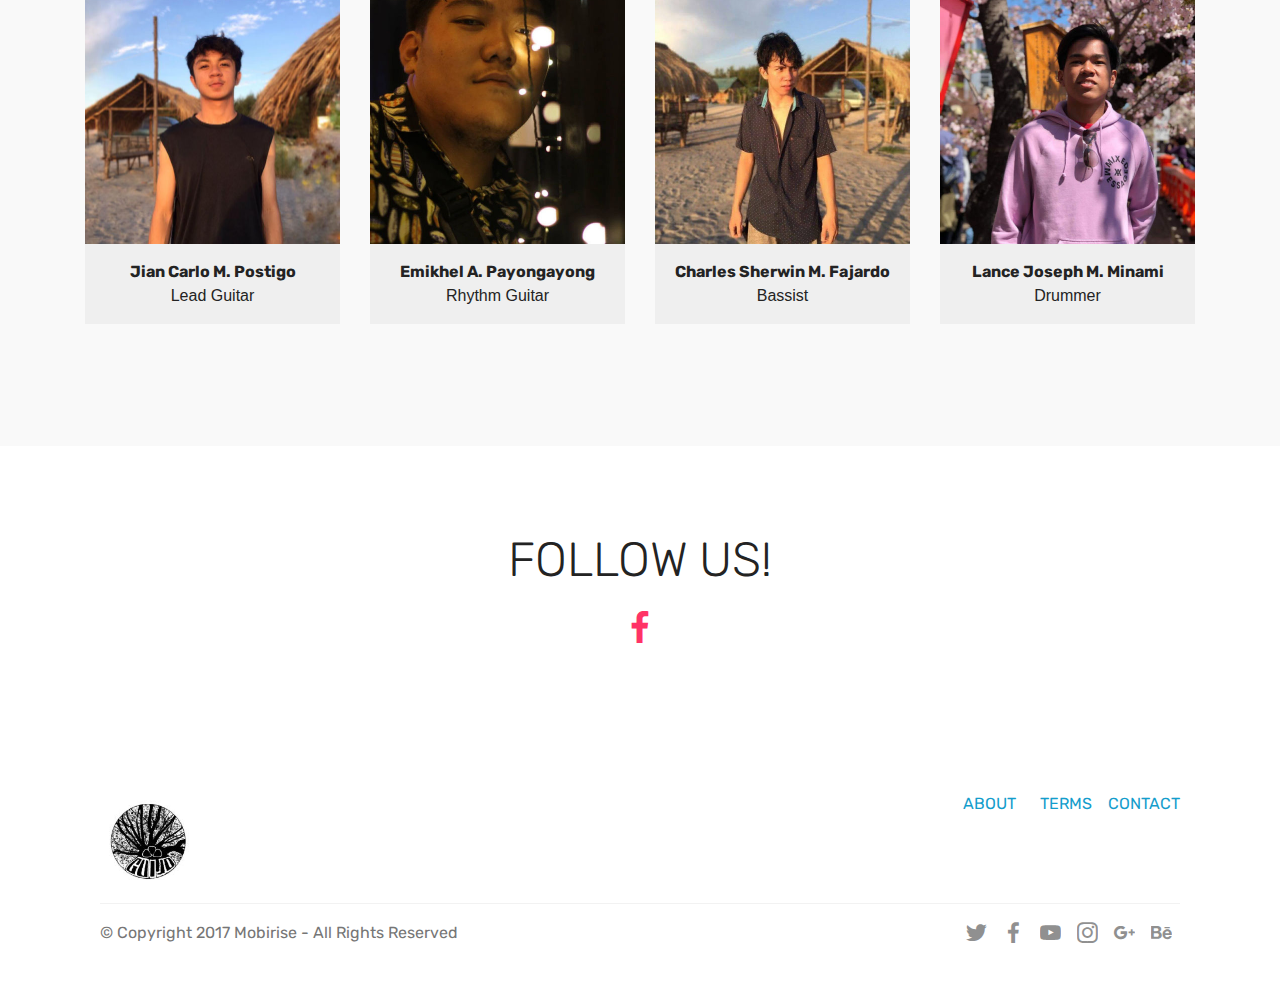
<file: page3.html>
<!DOCTYPE html>
<html >
<head>
  <!-- Site made with Mobirise Website Builder v4.8.1, https://mobirise.com -->
  <meta charset="UTF-8">
  <meta http-equiv="X-UA-Compatible" content="IE=edge">
  <meta name="generator" content="Mobirise v4.8.1, mobirise.com">
  <meta name="viewport" content="width=device-width, initial-scale=1, minimum-scale=1">
  <link rel="shortcut icon" href="assets/images/78282720-2534629206824343-8059311354177126400-n-122x122.jpg" type="image/x-icon">
  <meta name="description" content="Web Site Builder Description">
  <title>CONTACT</title>
  <link rel="stylesheet" href="assets/web/assets/mobirise-icons/mobirise-icons.css">
  <link rel="stylesheet" href="assets/tether/tether.min.css">
  <link rel="stylesheet" href="assets/bootstrap/css/bootstrap.min.css">
  <link rel="stylesheet" href="assets/bootstrap/css/bootstrap-grid.min.css">
  <link rel="stylesheet" href="assets/bootstrap/css/bootstrap-reboot.min.css">
  <link rel="stylesheet" href="assets/socicon/css/styles.css">
  <link rel="stylesheet" href="assets/dropdown/css/style.css">
  <link rel="stylesheet" href="assets/theme/css/style.css">
  <link rel="stylesheet" href="assets/mobirise/css/mbr-additional.css" type="text/css">
  
  
  
</head>
<body>
  <section class="menu cid-qTkzRZLJNu" once="menu" id="menu1-o">

    

    <nav class="navbar navbar-expand beta-menu navbar-dropdown align-items-center navbar-toggleable-sm">
        <button class="navbar-toggler navbar-toggler-right" type="button" data-toggle="collapse" data-target="#navbarSupportedContent" aria-controls="navbarSupportedContent" aria-expanded="false" aria-label="Toggle navigation">
            <div class="hamburger">
                <span></span>
                <span></span>
                <span></span>
                <span></span>
            </div>
        </button>
        <div class="menu-logo">
            <div class="navbar-brand">
                <span class="navbar-logo">
                    <a href="index.html">
                         <img src="assets/images/78282720-2534629206824343-8059311354177126400-n-122x122.jpg" alt="Mobirise" title="" style="height: 3.8rem;">
                    </a>
                </span>
                <span class="navbar-caption-wrap"><a class="navbar-caption text-black display-4" href="index.html">
                        GUIJO</a></span>
            </div>
        </div>
        <div class="collapse navbar-collapse" id="navbarSupportedContent">
            <ul class="navbar-nav nav-dropdown nav-right" data-app-modern-menu="true"><li class="nav-item"><a class="nav-link link text-black display-4" href="index.html">HOME</a></li><li class="nav-item dropdown open"><a class="nav-link link dropdown-toggle text-black display-4" href="page4.html" data-toggle="dropdown-submenu" aria-expanded="true">CONTENT</a><div class="dropdown-menu"><a class="dropdown-item text-black display-4" href="page2.html" aria-expanded="false">MUSIC</a><a class="dropdown-item text-black display-4" href="page1.html" aria-expanded="false">GALLERY</a><a class="dropdown-item text-black display-4" href="page4.html" aria-expanded="false">VOICE OF THE MASS</a></div></li><li class="nav-item"><a class="nav-link link text-black display-4" href="page3.html">CONTACT US</a></li></ul>
            
        </div>
    </nav>
</section>

<section class="engine"><a href="https://mobiri.se/p">site templates free download</a></section><section class="header9 cid-rJbT7KEssf mbr-fullscreen mbr-parallax-background" id="header9-11">

    

    

    <div class="container">
        <div class="media-container-column mbr-white col-md-8">
            <h1 class="mbr-section-title align-left mbr-bold pb-3 mbr-fonts-style display-1">For Inquiries, Kindly Contact Us:</h1>
            <h3 class="mbr-section-subtitle align-left mbr-light pb-3 mbr-fonts-style display-2">EMAIL:guijoph@gmail.com&nbsp;<br><div>Contact No. :09204261063</div></h3>
            
            
        </div>
    </div>

    <div class="mbr-arrow hidden-sm-down" aria-hidden="true">
        <a href="#next">
            <i class="mbri-down mbr-iconfont"></i>
        </a>
    </div>
</section>

<section class="features16 cid-rJbMS5NHY9" id="features16-s">
    
    
    
    <div class="container align-center">
        <h2 class="pb-3 mbr-fonts-style mbr-section-title display-2">OUR MEMBERS</h2>
        
        <div class="row media-row">
            
        <div class="team-item col-lg-3 col-md-6">
                <div class="item-image">
                    <img src="assets/images/guijo-jihad-tanga-510x340.jpg" alt="" title="">
                </div>
                <div class="item-caption py-3">
                    <div class="item-name px-2">
                        <p class="mbr-fonts-style display-7"><strong>Maharjihad S. Villanueva</strong></p>
                    </div>
                    <div class="item-role px-2">
                        <p>Vocals</p>
                    </div>
                    
                </div>
            </div><div class="team-item col-lg-3 col-md-6">
                <div class="item-image">
                    <img src="assets/images/guijo-benj-510x510.jpg" alt="" title="">
                </div>
                <div class="item-caption py-3">
                    <div class="item-name px-2">
                        <p class="mbr-fonts-style display-7"><strong>
                           Benj Edward Dominik S. Saljay</strong></p>
                    </div>
                    <div class="item-role px-2">
                        <p>Vocals</p>
                    </div>
                    
                </div>
            </div></div>    
    </div>
</section>

<section class="features16 cid-rJbNGxYY2r" id="features16-t">
    
    
    
    <div class="container align-center">
        
        
        <div class="row media-row">
            
        <div class="team-item col-lg-3 col-md-6">
                <div class="item-image">
                    <img src="assets/images/guijo-jian-510x511.jpg" alt="" title="">
                </div>
                <div class="item-caption py-3">
                    <div class="item-name px-2">
                        <p class="mbr-fonts-style display-7"><strong>
                           Jian Carlo M. Postigo</strong></p>
                    </div>
                    <div class="item-role px-2">
                        <p>Lead Guitar</p>
                    </div>
                    
                </div>
            </div><div class="team-item col-lg-3 col-md-6">
                <div class="item-image">
                    <img src="assets/images/guijo-emikhel-510x510.jpg" alt="" title="">
                </div>
                <div class="item-caption py-3">
                    <div class="item-name px-2">
                        <p class="mbr-fonts-style display-7"><strong>
                           Emikhel A. Payongayong</strong></p>
                    </div>
                    <div class="item-role px-2">
                        <p>Rhythm Guitar</p>
                    </div>
                    
                </div>
            </div><div class="team-item col-lg-3 col-md-6">
                <div class="item-image">
                    <img src="assets/images/guij-charles-510x510.jpg" alt="" title="">
                </div>
                <div class="item-caption py-3">
                    <div class="item-name px-2">
                        <p class="mbr-fonts-style display-7"><strong>
                           Charles Sherwin M. Fajardo</strong></p>
                    </div>
                    <div class="item-role px-2">
                        <p>Bassist</p>
                    </div>
                    
                </div>
            </div><div class="team-item col-lg-3 col-md-6">
                <div class="item-image">
                    <img src="assets/images/guijo-lance-510x510.jpg" alt="" title="">
                </div>
                <div class="item-caption py-3">
                    <div class="item-name px-2">
                        <p class="mbr-fonts-style display-7"><strong>
                           Lance Joseph M. Minami</strong></p>
                    </div>
                    <div class="item-role px-2">
                        <p>Drummer</p>
                    </div>
                    
                </div>
            </div></div>    
    </div>
</section>

<section class="cid-rJbQkzF2DD" id="social-buttons2-y">

    

    

    <div class="container">
        <div class="media-container-row">
            <div class="col-md-8 align-center">
                <h2 class="pb-3 mbr-fonts-style display-2">
                    FOLLOW US!
                </h2>
                <div class="social-list pl-0 mb-0">
                    <a href="https://web.facebook.com/GuijoBand/" target="_blank">
                        <span class="px-2 mbr-iconfont mbr-iconfont-social socicon-facebook socicon"></span>
                    </a>
                    <a href="https://www.facebook.com/pages/Mobirise/1616226671953247" target="_blank">
                        
                    </a>
                    <a href="https://instagram.com/mobirise" target="_blank">
                        
                    </a>
                    <a href="https://www.youtube.com/c/mobirise" target="_blank">
                        
                    </a>
                    <a href="https://plus.google.com/u/0/+Mobirise" target="_blank">
                        
                    </a>
                    <a href="https://www.behance.net/Mobirise" target="_blank">
                        
                    </a>
                </div>
            </div>
        </div>
    </div>
</section>

<section class="cid-rJbOioJxQN" id="footer5-u">

    

    

    <div class="container">
        <div class="media-container-row">
            <div class="col-md-3">
                <div class="media-wrap">
                    <a href="https://mobirise.com/">
                       <img src="assets/images/78282720-2534629206824343-8059311354177126400-n-164x164.jpg" alt="Mobirise" title="">
                    </a>
                </div>
            </div>
            <div class="col-md-9">
                <p class="mbr-text align-right links mbr-fonts-style display-7"><a href="page3.html#content4-10">
                    ABOUT &nbsp;&nbsp;&nbsp;&nbsp;
                    TERMS &nbsp;&nbsp;&nbsp;CONTACT
                </a></p>
            </div>
        </div>
        <div class="footer-lower">
            <div class="media-container-row">
                <div class="col-md-12">
                    <hr>
                </div>
            </div>
            <div class="media-container-row mbr-white">
                <div class="col-md-6 copyright">
                    <p class="mbr-text mbr-fonts-style display-7">
                        © Copyright 2017 Mobirise - All Rights Reserved
                    </p>
                </div>
                <div class="col-md-6">
                    <div class="social-list align-right">
                        <div class="soc-item">
                            <a href="https://twitter.com/mobirise" target="_blank">
                                <span class="socicon-twitter socicon mbr-iconfont mbr-iconfont-social"></span>
                            </a>
                        </div>
                        <div class="soc-item">
                            <a href="https://www.facebook.com/pages/Mobirise/1616226671953247" target="_blank">
                                <span class="socicon-facebook socicon mbr-iconfont mbr-iconfont-social"></span>
                            </a>
                        </div>
                        <div class="soc-item">
                            <a href="https://www.youtube.com/c/mobirise" target="_blank">
                                <span class="socicon-youtube socicon mbr-iconfont mbr-iconfont-social"></span>
                            </a>
                        </div>
                        <div class="soc-item">
                            <a href="https://instagram.com/mobirise" target="_blank">
                                <span class="socicon-instagram socicon mbr-iconfont mbr-iconfont-social"></span>
                            </a>
                        </div>
                        <div class="soc-item">
                            <a href="https://plus.google.com/u/0/+Mobirise" target="_blank">
                                <span class="socicon-googleplus socicon mbr-iconfont mbr-iconfont-social"></span>
                            </a>
                        </div>
                        <div class="soc-item">
                            <a href="https://www.behance.net/Mobirise" target="_blank">
                                <span class="socicon-behance socicon mbr-iconfont mbr-iconfont-social"></span>
                            </a>
                        </div>
                    </div>
                </div>
            </div>
        </div>
    </div>
</section>


  <script src="assets/web/assets/jquery/jquery.min.js"></script>
  <script src="assets/popper/popper.min.js"></script>
  <script src="assets/tether/tether.min.js"></script>
  <script src="assets/bootstrap/js/bootstrap.min.js"></script>
  <script src="assets/smoothscroll/smooth-scroll.js"></script>
  <script src="assets/dropdown/js/script.min.js"></script>
  <script src="assets/touchswipe/jquery.touch-swipe.min.js"></script>
  <script src="assets/sociallikes/social-likes.js"></script>
  <script src="assets/parallax/jarallax.min.js"></script>
  <script src="assets/theme/js/script.js"></script>
  
  
</body>
</html>
</file>
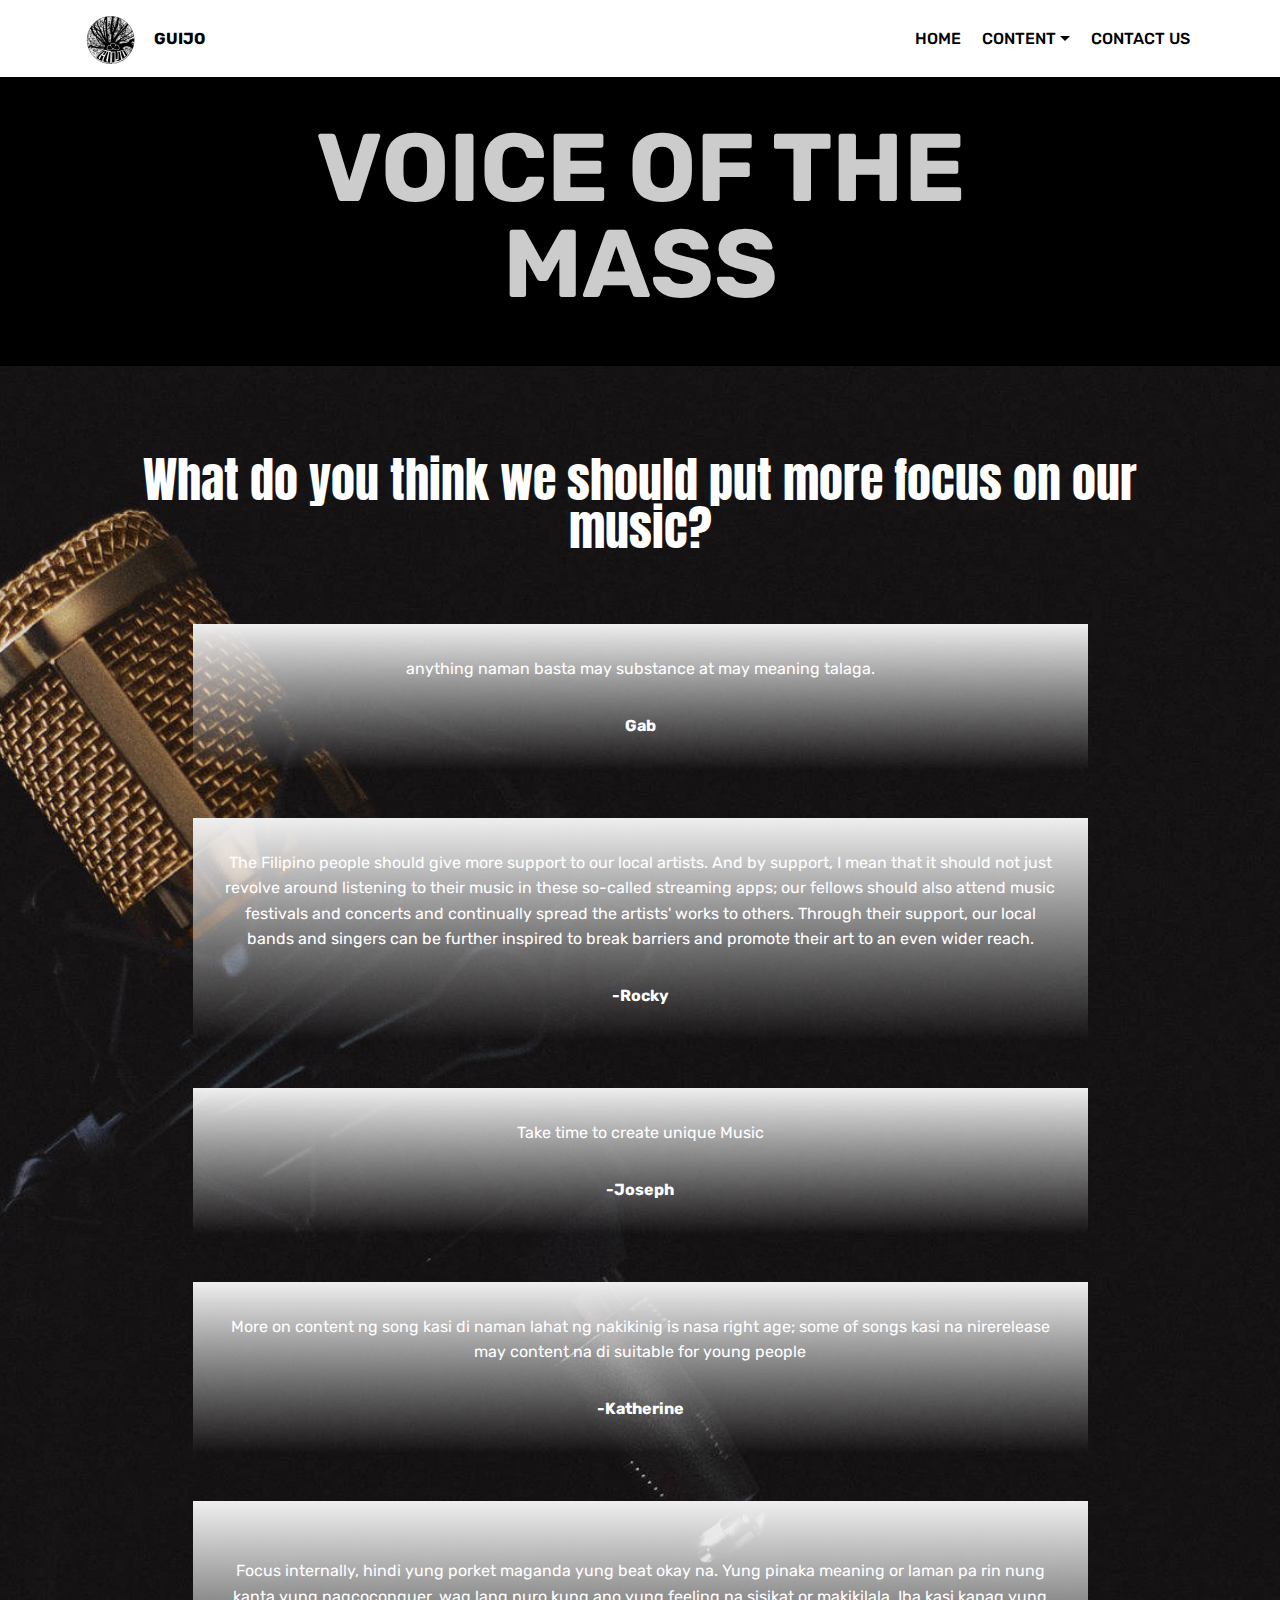
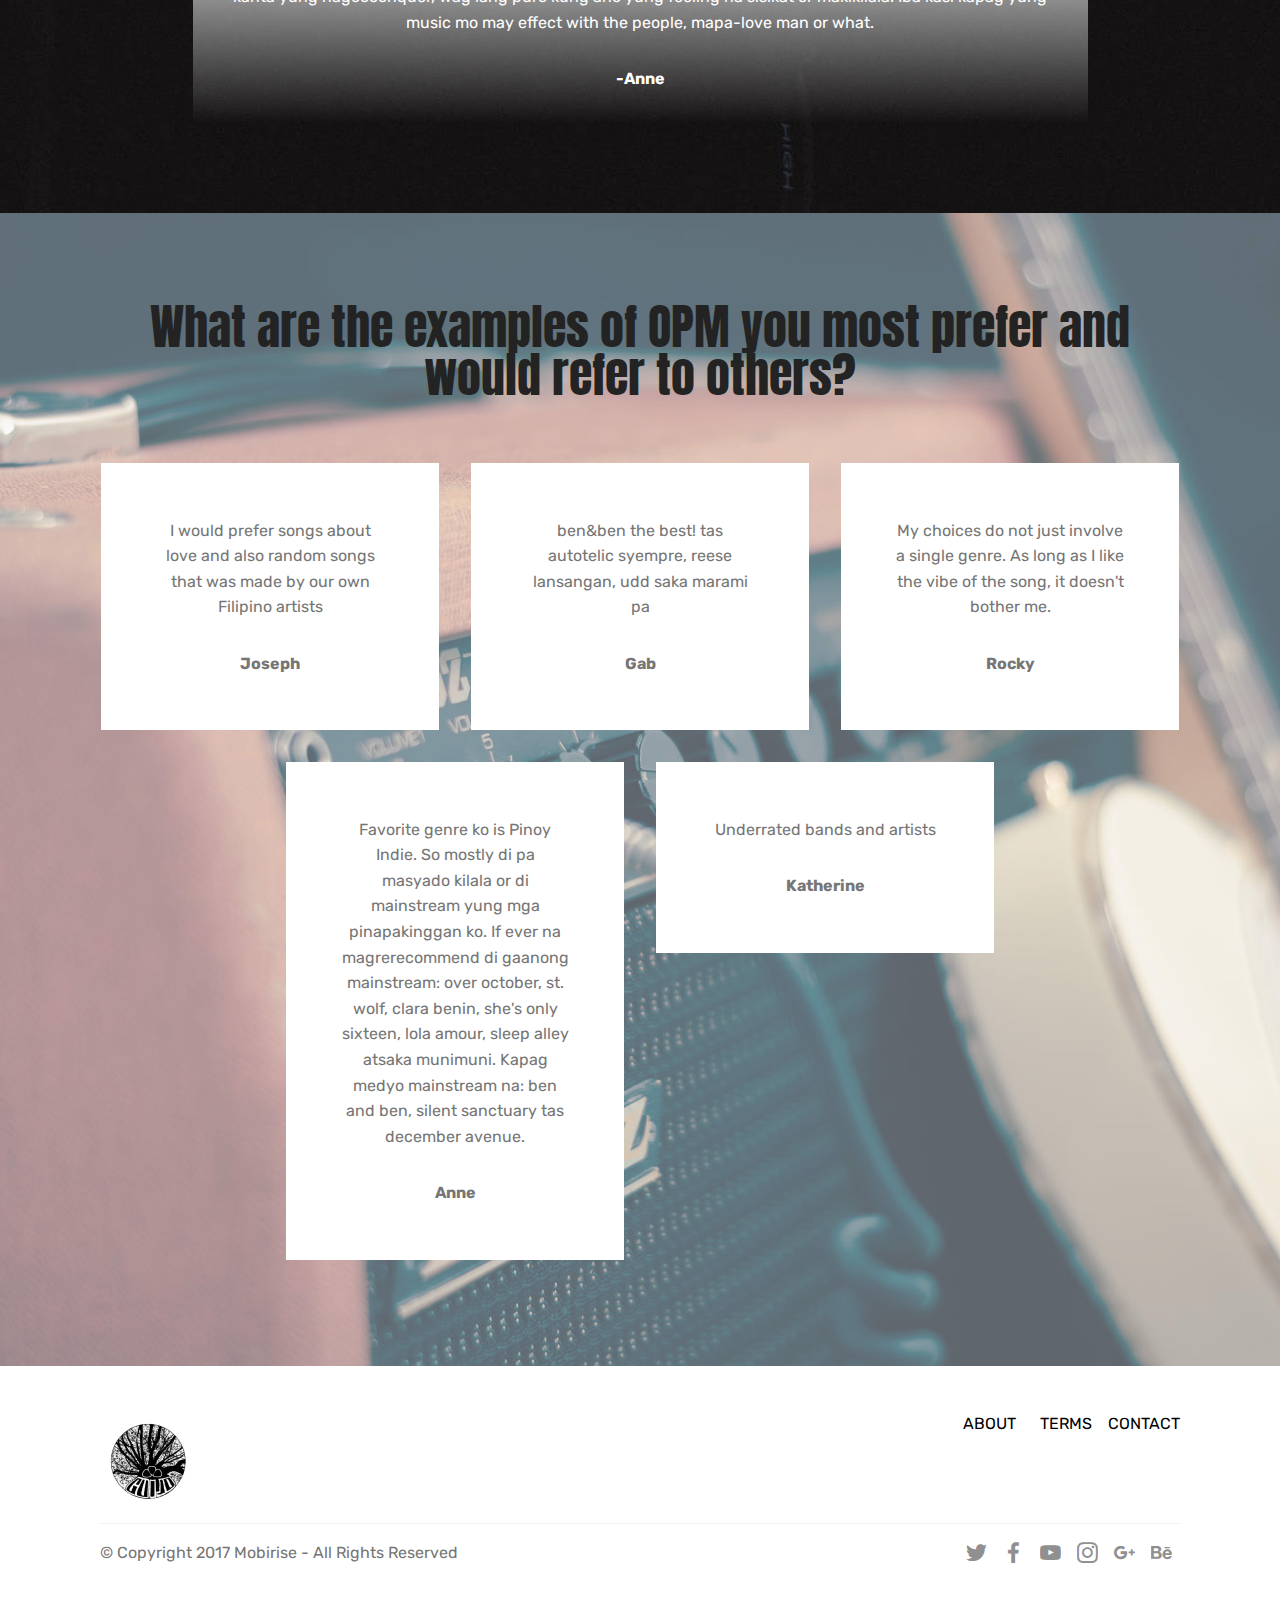
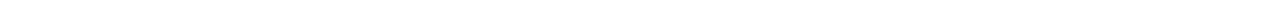
<file: page4.html>
<!DOCTYPE html>
<html >
<head>
  <!-- Site made with Mobirise Website Builder v4.8.1, https://mobirise.com -->
  <meta charset="UTF-8">
  <meta http-equiv="X-UA-Compatible" content="IE=edge">
  <meta name="generator" content="Mobirise v4.8.1, mobirise.com">
  <meta name="viewport" content="width=device-width, initial-scale=1, minimum-scale=1">
  <link rel="shortcut icon" href="assets/images/78282720-2534629206824343-8059311354177126400-n-122x122.jpg" type="image/x-icon">
  <meta name="description" content="Web Builder Description">
  <title>VOICE OF THE MASS</title>
  <link rel="stylesheet" href="assets/web/assets/mobirise-icons/mobirise-icons.css">
  <link rel="stylesheet" href="assets/tether/tether.min.css">
  <link rel="stylesheet" href="assets/bootstrap/css/bootstrap.min.css">
  <link rel="stylesheet" href="assets/bootstrap/css/bootstrap-grid.min.css">
  <link rel="stylesheet" href="assets/bootstrap/css/bootstrap-reboot.min.css">
  <link rel="stylesheet" href="assets/dropdown/css/style.css">
  <link rel="stylesheet" href="assets/socicon/css/styles.css">
  <link rel="stylesheet" href="assets/theme/css/style.css">
  <link rel="stylesheet" href="assets/mobirise/css/mbr-additional.css" type="text/css">
  
  
  
</head>
<body>
  <section class="menu cid-rJ0CMAVYZf" once="menu" id="menu1-18">

    

    <nav class="navbar navbar-expand beta-menu navbar-dropdown align-items-center navbar-toggleable-sm">
        <button class="navbar-toggler navbar-toggler-right" type="button" data-toggle="collapse" data-target="#navbarSupportedContent" aria-controls="navbarSupportedContent" aria-expanded="false" aria-label="Toggle navigation">
            <div class="hamburger">
                <span></span>
                <span></span>
                <span></span>
                <span></span>
            </div>
        </button>
        <div class="menu-logo">
            <div class="navbar-brand">
                <span class="navbar-logo">
                    <a href="index.html">
                         <img src="assets/images/78282720-2534629206824343-8059311354177126400-n-122x122.jpg" alt="Mobirise" title="" style="height: 3.8rem;">
                    </a>
                </span>
                <span class="navbar-caption-wrap"><a class="navbar-caption text-black display-4" href="index.html">
                        GUIJO</a></span>
            </div>
        </div>
        <div class="collapse navbar-collapse" id="navbarSupportedContent">
            <ul class="navbar-nav nav-dropdown nav-right" data-app-modern-menu="true"><li class="nav-item"><a class="nav-link link text-black display-4" href="index.html">HOME</a></li><li class="nav-item dropdown open"><a class="nav-link link dropdown-toggle text-black display-4" href="page4.html" data-toggle="dropdown-submenu" aria-expanded="true">CONTENT</a><div class="dropdown-menu"><a class="dropdown-item text-black display-4" href="page2.html" aria-expanded="false">MUSIC</a><a class="dropdown-item text-black display-4" href="page1.html" aria-expanded="false">GALLERY</a><a class="dropdown-item text-black display-4" href="page4.html" aria-expanded="false">VOICE OF THE MASS</a></div></li><li class="nav-item"><a class="nav-link link text-black display-4" href="page3.html">CONTACT US</a></li></ul>
            
        </div>
    </nav>
</section>

<section class="engine"><a href="https://mobiri.se/a">online website builder</a></section><section class="mbr-section content5 cid-rKUnOMMwtt" id="content5-1h">

    

    

    <div class="container">
        <div class="media-container-row">
            <div class="title col-12 col-md-8">
                <h2 class="align-center mbr-bold mbr-white pb-3 mbr-fonts-style display-5">VOICE OF THE MASS</h2>
                
                
                
            </div>
        </div>
    </div>
</section>

<section class="testimonials5 cid-rKIV0pdybU" id="testimonials5-1f">

    

    
    <div class="container">
        <div class="media-container-row">
            <div class="title col-12 align-center">
                <h2 class="pb-3 mbr-fonts-style display-1">What do you think we should put more focus on our music?</h2>
                
            </div>
        </div>
    </div>

    <div class="container">
        <div class="media-container-column">
            

            
        <div class="mbr-testimonial align-center col-12 col-md-10">
                <div class="panel-item">
                    <div class="card-block">
                        
                        <p class="mbr-text mbr-fonts-style mbr-white display-7">
                           anything naman basta may substance at may meaning talaga.
                        </p>
                    </div>
                    <div class="card-footer">
                        <div class="mbr-author-name mbr-bold mbr-fonts-style mbr-white display-7">
                             Gab</div>
                        
                    </div>
                </div>
            </div><div class="mbr-testimonial align-center col-12 col-md-10">
                <div class="panel-item">
                    <div class="card-block">
                        
                        <p class="mbr-text mbr-fonts-style mbr-white display-7">
                           The Filipino people should give more support to our local artists. And by support, I mean that it should not just revolve around listening to their music in these so-called streaming apps; our fellows should also attend music festivals and concerts and continually spread the artists' works to others. Through their support, our local bands and singers can be further inspired to break barriers and promote their art to an even wider reach.
                        </p>
                    </div>
                    <div class="card-footer">
                        <div class="mbr-author-name mbr-bold mbr-fonts-style mbr-white display-7">-Rocky</div>
                        
                    </div>
                </div>
            </div><div class="mbr-testimonial align-center col-12 col-md-10">
                <div class="panel-item">
                    <div class="card-block">
                        
                        <p class="mbr-text mbr-fonts-style mbr-white display-7">
                           Take time to create unique Music
                        </p>
                    </div>
                    <div class="card-footer">
                        <div class="mbr-author-name mbr-bold mbr-fonts-style mbr-white display-7">-Joseph</div>
                        
                    </div>
                </div>
            </div><div class="mbr-testimonial align-center col-12 col-md-10">
                <div class="panel-item">
                    <div class="card-block">
                        
                        <p class="mbr-text mbr-fonts-style mbr-white display-7">
                           More on content ng song kasi di naman lahat ng nakikinig is nasa right age; some of songs kasi na nirerelease may content na di suitable for young people</p>
                    </div>
                    <div class="card-footer">
                        <div class="mbr-author-name mbr-bold mbr-fonts-style mbr-white display-7">-Katherine</div>
                        
                    </div>
                </div>
            </div><div class="mbr-testimonial align-center col-12 col-md-10">
                <div class="panel-item">
                    <div class="card-block">
                        
                        <p class="mbr-text mbr-fonts-style mbr-white display-7"><br>Focus internally, hindi yung porket maganda yung beat okay na. Yung pinaka meaning or laman pa rin nung kanta yung nagcoconquer, wag lang puro kung ano yung feeling na sisikat or makikilala. Iba kasi kapag yung music mo may effect with the people, mapa-love man or what.</p>
                    </div>
                    <div class="card-footer">
                        <div class="mbr-author-name mbr-bold mbr-fonts-style mbr-white display-7">-Anne</div>
                        
                    </div>
                </div>
            </div></div>
    </div>   
</section>

<section class="testimonials1 cid-rKUe43cbfu" id="testimonials1-1g">

    

    <div class="mbr-overlay" style="opacity: 0.4; background-color: rgb(239, 239, 239);">
    </div>
    <div class="container">
        <div class="media-container-row">
            <div class="title col-12 align-center">
                <h2 class="pb-3 mbr-fonts-style display-1">What are the examples of OPM you most prefer and would refer to others?</h2>
                
            </div>
        </div>
    </div>

    <div class="container pt-3 mt-2">
        <div class="media-container-row">
            <div class="mbr-testimonial p-3 align-center col-12 col-md-6 col-lg-4">
                <div class="panel-item p-3">
                    <div class="card-block">
                        
                        <p class="mbr-text mbr-fonts-style display-7">I would prefer songs about love and also random songs that was made by our own Filipino artists</p>
                    </div>
                    <div class="card-footer">
                        <div class="mbr-author-name mbr-bold mbr-fonts-style display-7">
                             Joseph</div>
                        
                    </div>
                </div>
            </div>

            <div class="mbr-testimonial p-3 align-center col-12 col-md-6 col-lg-4">
                <div class="panel-item p-3">
                    <div class="card-block">
                        
                        <p class="mbr-text mbr-fonts-style display-7">
                           ben&amp;ben the best! tas autotelic syempre, reese lansangan, udd saka marami pa
                        </p>
                    </div>
                    <div class="card-footer">
                        <div class="mbr-author-name mbr-bold mbr-fonts-style display-7">
                             Gab</div>
                        
                    </div>
                </div>
            </div>

            <div class="mbr-testimonial p-3 align-center col-12 col-md-6 col-lg-4">
                <div class="panel-item p-3">
                    <div class="card-block">
                        
                        <p class="mbr-text mbr-fonts-style display-7">My choices do not just involve a single genre. As long as I like the vibe of the song, it doesn't bother me.</p>
                    </div>
                    <div class="card-footer">
                        <div class="mbr-author-name mbr-bold mbr-fonts-style display-7">
                             Rocky</div>
                        
                    </div>
                </div>
            </div>

            <div class="mbr-testimonial p-3 align-center col-12 col-md-6 col-lg-4">
                <div class="panel-item p-3">
                    <div class="card-block">
                        
                        <p class="mbr-text mbr-fonts-style display-7">
                           Favorite genre ko is Pinoy Indie. So mostly di pa masyado kilala or di mainstream yung mga pinapakinggan ko. If ever na magrerecommend di gaanong mainstream: over october, st. wolf, clara benin, she's only sixteen, lola amour, sleep alley atsaka munimuni. Kapag medyo mainstream na: ben and ben, silent sanctuary tas december avenue.
                        </p>
                    </div>
                    <div class="card-footer">
                        <div class="mbr-author-name mbr-bold mbr-fonts-style display-7">
                             Anne</div>
                        
                    </div>
                </div>
            </div>

            <div class="mbr-testimonial p-3 align-center col-12 col-md-6 col-lg-4">
                <div class="panel-item p-3">
                    <div class="card-block">
                        
                        <p class="mbr-text mbr-fonts-style display-7">Underrated bands and artists</p>
                    </div>
                    <div class="card-footer">
                        <div class="mbr-author-name mbr-bold mbr-fonts-style display-7">
                             Katherine</div>
                        
                    </div>
                </div>
            </div>

            
        </div>
    </div>   
</section>

<section class="cid-rKUxYbXi9c" id="footer5-1i">

    

    

    <div class="container">
        <div class="media-container-row">
            <div class="col-md-3">
                <div class="media-wrap">
                    <a href="https://mobirise.com/">
                       <img src="assets/images/78282720-2534629206824343-8059311354177126400-n-192x192.jpg" alt="Mobirise" title="">
                    </a>
                </div>
            </div>
            <div class="col-md-9">
                <p class="mbr-text align-right links mbr-fonts-style display-7">
                    <a href="#" class="text-black">ABOUT</a> &nbsp;&nbsp;&nbsp;&nbsp;
                    <a href="#" class="text-black">TERMS</a> &nbsp;&nbsp;&nbsp;<a href="#" class="text-black">CONTACT</a>
                </p>
            </div>
        </div>
        <div class="footer-lower">
            <div class="media-container-row">
                <div class="col-md-12">
                    <hr>
                </div>
            </div>
            <div class="media-container-row mbr-white">
                <div class="col-md-6 copyright">
                    <p class="mbr-text mbr-fonts-style display-7">
                        © Copyright 2017 Mobirise - All Rights Reserved
                    </p>
                </div>
                <div class="col-md-6">
                    <div class="social-list align-right">
                        <div class="soc-item">
                            <a href="https://twitter.com/mobirise" target="_blank">
                                <span class="socicon-twitter socicon mbr-iconfont mbr-iconfont-social"></span>
                            </a>
                        </div>
                        <div class="soc-item">
                            <a href="https://www.facebook.com/pages/Mobirise/1616226671953247" target="_blank">
                                <span class="socicon-facebook socicon mbr-iconfont mbr-iconfont-social"></span>
                            </a>
                        </div>
                        <div class="soc-item">
                            <a href="https://www.youtube.com/c/mobirise" target="_blank">
                                <span class="socicon-youtube socicon mbr-iconfont mbr-iconfont-social"></span>
                            </a>
                        </div>
                        <div class="soc-item">
                            <a href="https://instagram.com/mobirise" target="_blank">
                                <span class="socicon-instagram socicon mbr-iconfont mbr-iconfont-social"></span>
                            </a>
                        </div>
                        <div class="soc-item">
                            <a href="https://plus.google.com/u/0/+Mobirise" target="_blank">
                                <span class="socicon-googleplus socicon mbr-iconfont mbr-iconfont-social"></span>
                            </a>
                        </div>
                        <div class="soc-item">
                            <a href="https://www.behance.net/Mobirise" target="_blank">
                                <span class="socicon-behance socicon mbr-iconfont mbr-iconfont-social"></span>
                            </a>
                        </div>
                    </div>
                </div>
            </div>
        </div>
    </div>
</section>


  <script src="assets/web/assets/jquery/jquery.min.js"></script>
  <script src="assets/popper/popper.min.js"></script>
  <script src="assets/tether/tether.min.js"></script>
  <script src="assets/bootstrap/js/bootstrap.min.js"></script>
  <script src="assets/smoothscroll/smooth-scroll.js"></script>
  <script src="assets/dropdown/js/script.min.js"></script>
  <script src="assets/touchswipe/jquery.touch-swipe.min.js"></script>
  <script src="assets/theme/js/script.js"></script>
  
  
</body>
</html>
</file>
<file: assets/web/assets/mobirise-icons/mobirise-icons.css>
@font-face {
  font-family: 'MobiriseIcons';
  src:  url('mobirise-icons.eot?spat4u');
  src:  url('mobirise-icons.eot?spat4u#iefix') format('embedded-opentype'),
    url('mobirise-icons.ttf?spat4u') format('truetype'),
    url('mobirise-icons.woff?spat4u') format('woff'),
    url('mobirise-icons.svg?spat4u#MobiriseIcons') format('svg');
  font-weight: normal;
  font-style: normal;
}

[class^="mbri-"], [class*=" mbri-"] {
  /* use !important to prevent issues with browser extensions that change fonts */
  font-family: MobiriseIcons !important;
  speak: none;
  font-style: normal;
  font-weight: normal;
  font-variant: normal;
  text-transform: none;
  line-height: 1;

  /* Better Font Rendering =========== */
  -webkit-font-smoothing: antialiased;
  -moz-osx-font-smoothing: grayscale;
}

.mbri-add-submenu:before {
  content: "\e900";
}
.mbri-alert:before {
  content: "\e901";
}
.mbri-align-center:before {
  content: "\e902";
}
.mbri-align-justify:before {
  content: "\e903";
}
.mbri-align-left:before {
  content: "\e904";
}
.mbri-align-right:before {
  content: "\e905";
}
.mbri-android:before {
  content: "\e906";
}
.mbri-apple:before {
  content: "\e907";
}
.mbri-arrow-down:before {
  content: "\e908";
}
.mbri-arrow-next:before {
  content: "\e909";
}
.mbri-arrow-prev:before {
  content: "\e90a";
}
.mbri-arrow-up:before {
  content: "\e90b";
}
.mbri-bold:before {
  content: "\e90c";
}
.mbri-bookmark:before {
  content: "\e90d";
}
.mbri-bootstrap:before {
  content: "\e90e";
}
.mbri-briefcase:before {
  content: "\e90f";
}
.mbri-browse:before {
  content: "\e910";
}
.mbri-bulleted-list:before {
  content: "\e911";
}
.mbri-calendar:before {
  content: "\e912";
}
.mbri-camera:before {
  content: "\e913";
}
.mbri-cart-add:before {
  content: "\e914";
}
.mbri-cart-full:before {
  content: "\e915";
}
.mbri-cash:before {
  content: "\e916";
}
.mbri-change-style:before {
  content: "\e917";
}
.mbri-chat:before {
  content: "\e918";
}
.mbri-clock:before {
  content: "\e919";
}
.mbri-close:before {
  content: "\e91a";
}
.mbri-cloud:before {
  content: "\e91b";
}
.mbri-code:before {
  content: "\e91c";
}
.mbri-contact-form:before {
  content: "\e91d";
}
.mbri-credit-card:before {
  content: "\e91e";
}
.mbri-cursor-click:before {
  content: "\e91f";
}
.mbri-cust-feedback:before {
  content: "\e920";
}
.mbri-database:before {
  content: "\e921";
}
.mbri-delivery:before {
  content: "\e922";
}
.mbri-desktop:before {
  content: "\e923";
}
.mbri-devices:before {
  content: "\e924";
}
.mbri-down:before {
  content: "\e925";
}
.mbri-download:before {
  content: "\e989";
}
.mbri-drag-n-drop:before {
  content: "\e927";
}
.mbri-drag-n-drop2:before {
  content: "\e928";
}
.mbri-edit:before {
  content: "\e929";
}
.mbri-edit2:before {
  content: "\e92a";
}
.mbri-error:before {
  content: "\e92b";
}
.mbri-extension:before {
  content: "\e92c";
}
.mbri-features:before {
  content: "\e92d";
}
.mbri-file:before {
  content: "\e92e";
}
.mbri-flag:before {
  content: "\e92f";
}
.mbri-folder:before {
  content: "\e930";
}
.mbri-gift:before {
  content: "\e931";
}
.mbri-github:before {
  content: "\e932";
}
.mbri-globe:before {
  content: "\e933";
}
.mbri-globe-2:before {
  content: "\e934";
}
.mbri-growing-chart:before {
  content: "\e935";
}
.mbri-hearth:before {
  content: "\e936";
}
.mbri-help:before {
  content: "\e937";
}
.mbri-home:before {
  content: "\e938";
}
.mbri-hot-cup:before {
  content: "\e939";
}
.mbri-idea:before {
  content: "\e93a";
}
.mbri-image-gallery:before {
  content: "\e93b";
}
.mbri-image-slider:before {
  content: "\e93c";
}
.mbri-info:before {
  content: "\e93d";
}
.mbri-italic:before {
  content: "\e93e";
}
.mbri-key:before {
  content: "\e93f";
}
.mbri-laptop:before {
  content: "\e940";
}
.mbri-layers:before {
  content: "\e941";
}
.mbri-left-right:before {
  content: "\e942";
}
.mbri-left:before {
  content: "\e943";
}
.mbri-letter:before {
  content: "\e944";
}
.mbri-like:before {
  content: "\e945";
}
.mbri-link:before {
  content: "\e946";
}
.mbri-lock:before {
  content: "\e947";
}
.mbri-login:before {
  content: "\e948";
}
.mbri-logout:before {
  content: "\e949";
}
.mbri-magic-stick:before {
  content: "\e94a";
}
.mbri-map-pin:before {
  content: "\e94b";
}
.mbri-menu:before {
  content: "\e94c";
}
.mbri-mobile:before {
  content: "\e94d";
}
.mbri-mobile2:before {
  content: "\e94e";
}
.mbri-mobirise:before {
  content: "\e94f";
}
.mbri-more-horizontal:before {
  content: "\e950";
}
.mbri-more-vertical:before {
  content: "\e951";
}
.mbri-music:before {
  content: "\e952";
}
.mbri-new-file:before {
  content: "\e953";
}
.mbri-numbered-list:before {
  content: "\e954";
}
.mbri-opened-folder:before {
  content: "\e955";
}
.mbri-pages:before {
  content: "\e956";
}
.mbri-paper-plane:before {
  content: "\e957";
}
.mbri-paperclip:before {
  content: "\e958";
}
.mbri-photo:before {
  content: "\e959";
}
.mbri-photos:before {
  content: "\e95a";
}
.mbri-pin:before {
  content: "\e95b";
}
.mbri-play:before {
  content: "\e95c";
}
.mbri-plus:before {
  content: "\e95d";
}
.mbri-preview:before {
  content: "\e95e";
}
.mbri-print:before {
  content: "\e95f";
}
.mbri-protect:before {
  content: "\e960";
}
.mbri-question:before {
  content: "\e961";
}
.mbri-quote-left:before {
  content: "\e962";
}
.mbri-quote-right:before {
  content: "\e963";
}
.mbri-refresh:before {
  content: "\e964";
}
.mbri-responsive:before {
  content: "\e965";
}
.mbri-right:before {
  content: "\e966";
}
.mbri-rocket:before {
  content: "\e967";
}
.mbri-sad-face:before {
  content: "\e968";
}
.mbri-sale:before {
  content: "\e969";
}
.mbri-save:before {
  content: "\e96a";
}
.mbri-search:before {
  content: "\e96b";
}
.mbri-setting:before {
  content: "\e96c";
}
.mbri-setting2:before {
  content: "\e96d";
}
.mbri-setting3:before {
  content: "\e96e";
}
.mbri-share:before {
  content: "\e96f";
}
.mbri-shopping-bag:before {
  content: "\e970";
}
.mbri-shopping-basket:before {
  content: "\e971";
}
.mbri-shopping-cart:before {
  content: "\e972";
}
.mbri-sites:before {
  content: "\e973";
}
.mbri-smile-face:before {
  content: "\e974";
}
.mbri-speed:before {
  content: "\e975";
}
.mbri-star:before {
  content: "\e976";
}
.mbri-success:before {
  content: "\e977";
}
.mbri-sun:before {
  content: "\e978";
}
.mbri-sun2:before {
  content: "\e979";
}
.mbri-tablet:before {
  content: "\e97a";
}
.mbri-tablet-vertical:before {
  content: "\e97b";
}
.mbri-target:before {
  content: "\e97c";
}
.mbri-timer:before {
  content: "\e97d";
}
.mbri-to-ftp:before {
  content: "\e97e";
}
.mbri-to-local-drive:before {
  content: "\e97f";
}
.mbri-touch-swipe:before {
  content: "\e980";
}
.mbri-touch:before {
  content: "\e981";
}
.mbri-trash:before {
  content: "\e982";
}
.mbri-underline:before {
  content: "\e983";
}
.mbri-unlink:before {
  content: "\e984";
}
.mbri-unlock:before {
  content: "\e985";
}
.mbri-up-down:before {
  content: "\e986";
}
.mbri-up:before {
  content: "\e987";
}
.mbri-update:before {
  content: "\e988";
}
.mbri-upload:before {
 content: "\e926"; 
}
.mbri-user:before {
  content: "\e98a";
}
.mbri-user2:before {
  content: "\e98b";
}
.mbri-users:before {
  content: "\e98c";
}
.mbri-video:before {
  content: "\e98d";
}
.mbri-video-play:before {
  content: "\e98e";
}
.mbri-watch:before {
  content: "\e98f";
}
.mbri-website-theme:before {
  content: "\e990";
}
.mbri-wifi:before {
  content: "\e991";
}
.mbri-windows:before {
  content: "\e992";
}
.mbri-zoom-out:before {
  content: "\e993";
}
.mbri-redo:before {
  content: "\e994";
}
.mbri-undo:before {
  content: "\e995";
}
</file>
<file: assets/socicon/css/styles.css>
@charset "UTF-8";

@font-face {
  font-family: "socicon";
  src:url("../fonts/socicon.eot");
  src:url("../fonts/socicon.eot?#iefix") format("embedded-opentype"),
    url("../fonts/socicon.woff") format("woff"),
    url("../fonts/socicon.ttf") format("truetype"),
    url("../fonts/socicon.svg#socicon") format("svg");
  font-weight: normal;
  font-style: normal;

}

[data-icon]:before {
  font-family: "socicon" !important;
  content: attr(data-icon);
  font-style: normal !important;
  font-weight: normal !important;
  font-variant: normal !important;
  text-transform: none !important;
  speak: none;
  line-height: 1;
  -webkit-font-smoothing: antialiased;
  -moz-osx-font-smoothing: grayscale;
}

[class^="socicon-"]:before,
[class*=" socicon-"]:before {
  font-family: "socicon" !important;
  font-style: normal !important;
  font-weight: normal !important;
  font-variant: normal !important;
  text-transform: none !important;
  speak: none;
  line-height: 1;
  -webkit-font-smoothing: antialiased;
  -moz-osx-font-smoothing: grayscale;
}

.socicon-modelmayhem:before {
  content: "\e000";
}
.socicon-mixcloud:before {
  content: "\e001";
}
.socicon-drupal:before {
  content: "\e002";
}
.socicon-swarm:before {
  content: "\e003";
}
.socicon-istock:before {
  content: "\e004";
}
.socicon-yammer:before {
  content: "\e005";
}
.socicon-ello:before {
  content: "\e006";
}
.socicon-stackoverflow:before {
  content: "\e007";
}
.socicon-persona:before {
  content: "\e008";
}
.socicon-triplej:before {
  content: "\e009";
}
.socicon-houzz:before {
  content: "\e00a";
}
.socicon-rss:before {
  content: "\e00b";
}
.socicon-paypal:before {
  content: "\e00c";
}
.socicon-odnoklassniki:before {
  content: "\e00d";
}
.socicon-airbnb:before {
  content: "\e00e";
}
.socicon-periscope:before {
  content: "\e00f";
}
.socicon-outlook:before {
  content: "\e010";
}
.socicon-coderwall:before {
  content: "\e011";
}
.socicon-tripadvisor:before {
  content: "\e012";
}
.socicon-appnet:before {
  content: "\e013";
}
.socicon-goodreads:before {
  content: "\e014";
}
.socicon-tripit:before {
  content: "\e015";
}
.socicon-lanyrd:before {
  content: "\e016";
}
.socicon-slideshare:before {
  content: "\e017";
}
.socicon-buffer:before {
  content: "\e018";
}
.socicon-disqus:before {
  content: "\e019";
}
.socicon-vkontakte:before {
  content: "\e01a";
}
.socicon-whatsapp:before {
  content: "\e01b";
}
.socicon-patreon:before {
  content: "\e01c";
}
.socicon-storehouse:before {
  content: "\e01d";
}
.socicon-pocket:before {
  content: "\e01e";
}
.socicon-mail:before {
  content: "\e01f";
}
.socicon-blogger:before {
  content: "\e020";
}
.socicon-technorati:before {
  content: "\e021";
}
.socicon-reddit:before {
  content: "\e022";
}
.socicon-dribbble:before {
  content: "\e023";
}
.socicon-stumbleupon:before {
  content: "\e024";
}
.socicon-digg:before {
  content: "\e025";
}
.socicon-envato:before {
  content: "\e026";
}
.socicon-behance:before {
  content: "\e027";
}
.socicon-delicious:before {
  content: "\e028";
}
.socicon-deviantart:before {
  content: "\e029";
}
.socicon-forrst:before {
  content: "\e02a";
}
.socicon-play:before {
  content: "\e02b";
}
.socicon-zerply:before {
  content: "\e02c";
}
.socicon-wikipedia:before {
  content: "\e02d";
}
.socicon-apple:before {
  content: "\e02e";
}
.socicon-flattr:before {
  content: "\e02f";
}
.socicon-github:before {
  content: "\e030";
}
.socicon-renren:before {
  content: "\e031";
}
.socicon-friendfeed:before {
  content: "\e032";
}
.socicon-newsvine:before {
  content: "\e033";
}
.socicon-identica:before {
  content: "\e034";
}
.socicon-bebo:before {
  content: "\e035";
}
.socicon-zynga:before {
  content: "\e036";
}
.socicon-steam:before {
  content: "\e037";
}
.socicon-xbox:before {
  content: "\e038";
}
.socicon-windows:before {
  content: "\e039";
}
.socicon-qq:before {
  content: "\e03a";
}
.socicon-douban:before {
  content: "\e03b";
}
.socicon-meetup:before {
  content: "\e03c";
}
.socicon-playstation:before {
  content: "\e03d";
}
.socicon-android:before {
  content: "\e03e";
}
.socicon-snapchat:before {
  content: "\e03f";
}
.socicon-twitter:before {
  content: "\e040";
}
.socicon-facebook:before {
  content: "\e041";
}
.socicon-googleplus:before {
  content: "\e042";
}
.socicon-pinterest:before {
  content: "\e043";
}
.socicon-foursquare:before {
  content: "\e044";
}
.socicon-yahoo:before {
  content: "\e045";
}
.socicon-skype:before {
  content: "\e046";
}
.socicon-yelp:before {
  content: "\e047";
}
.socicon-feedburner:before {
  content: "\e048";
}
.socicon-linkedin:before {
  content: "\e049";
}
.socicon-viadeo:before {
  content: "\e04a";
}
.socicon-xing:before {
  content: "\e04b";
}
.socicon-myspace:before {
  content: "\e04c";
}
.socicon-soundcloud:before {
  content: "\e04d";
}
.socicon-spotify:before {
  content: "\e04e";
}
.socicon-grooveshark:before {
  content: "\e04f";
}
.socicon-lastfm:before {
  content: "\e050";
}
.socicon-youtube:before {
  content: "\e051";
}
.socicon-vimeo:before {
  content: "\e052";
}
.socicon-dailymotion:before {
  content: "\e053";
}
.socicon-vine:before {
  content: "\e054";
}
.socicon-flickr:before {
  content: "\e055";
}
.socicon-500px:before {
  content: "\e056";
}
.socicon-wordpress:before {
  content: "\e058";
}
.socicon-tumblr:before {
  content: "\e059";
}
.socicon-twitch:before {
  content: "\e05a";
}
.socicon-8tracks:before {
  content: "\e05b";
}
.socicon-amazon:before {
  content: "\e05c";
}
.socicon-icq:before {
  content: "\e05d";
}
.socicon-smugmug:before {
  content: "\e05e";
}
.socicon-ravelry:before {
  content: "\e05f";
}
.socicon-weibo:before {
  content: "\e060";
}
.socicon-baidu:before {
  content: "\e061";
}
.socicon-angellist:before {
  content: "\e062";
}
.socicon-ebay:before {
  content: "\e063";
}
.socicon-imdb:before {
  content: "\e064";
}
.socicon-stayfriends:before {
  content: "\e065";
}
.socicon-residentadvisor:before {
  content: "\e066";
}
.socicon-google:before {
  content: "\e067";
}
.socicon-yandex:before {
  content: "\e068";
}
.socicon-sharethis:before {
  content: "\e069";
}
.socicon-bandcamp:before {
  content: "\e06a";
}
.socicon-itunes:before {
  content: "\e06b";
}
.socicon-deezer:before {
  content: "\e06c";
}
.socicon-telegram:before {
  content: "\e06e";
}
.socicon-openid:before {
  content: "\e06f";
}
.socicon-amplement:before {
  content: "\e070";
}
.socicon-viber:before {
  content: "\e071";
}
.socicon-zomato:before {
  content: "\e072";
}
.socicon-draugiem:before {
  content: "\e074";
}
.socicon-endomodo:before {
  content: "\e075";
}
.socicon-filmweb:before {
  content: "\e076";
}
.socicon-stackexchange:before {
  content: "\e077";
}
.socicon-wykop:before {
  content: "\e078";
}
.socicon-teamspeak:before {
  content: "\e079";
}
.socicon-teamviewer:before {
  content: "\e07a";
}
.socicon-ventrilo:before {
  content: "\e07b";
}
.socicon-younow:before {
  content: "\e07c";
}
.socicon-raidcall:before {
  content: "\e07d";
}
.socicon-mumble:before {
  content: "\e07e";
}
.socicon-medium:before {
  content: "\e06d";
}
.socicon-bebee:before {
  content: "\e07f";
}
.socicon-hitbox:before {
  content: "\e080";
}
.socicon-reverbnation:before {
  content: "\e081";
}
.socicon-formulr:before {
  content: "\e082";
}
.socicon-instagram:before {
  content: "\e057";
}
.socicon-battlenet:before {
  content: "\e083";
}
.socicon-chrome:before {
  content: "\e084";
}
.socicon-discord:before {
  content: "\e086";
}
.socicon-issuu:before {
  content: "\e087";
}
.socicon-macos:before {
  content: "\e088";
}
.socicon-firefox:before {
  content: "\e089";
}
.socicon-opera:before {
  content: "\e08d";
}
.socicon-keybase:before {
  content: "\e090";
}
.socicon-alliance:before {
  content: "\e091";
}
.socicon-livejournal:before {
  content: "\e092";
}
.socicon-googlephotos:before {
  content: "\e093";
}
.socicon-horde:before {
  content: "\e094";
}
.socicon-etsy:before {
  content: "\e095";
}
.socicon-zapier:before {
  content: "\e096";
}
.socicon-google-scholar:before {
  content: "\e097";
}
.socicon-researchgate:before {
  content: "\e098";
}
.socicon-wechat:before {
  content: "\e099";
}
.socicon-strava:before {
  content: "\e09a";
}
.socicon-line:before {
  content: "\e09b";
}
.socicon-lyft:before {
  content: "\e09c";
}
.socicon-uber:before {
  content: "\e09d";
}
.socicon-songkick:before {
  content: "\e09e";
}
.socicon-viewbug:before {
  content: "\e09f";
}
.socicon-googlegroups:before {
  content: "\e0a0";
}
.socicon-quora:before {
  content: "\e073";
}
.socicon-diablo:before {
  content: "\e085";
}
.socicon-blizzard:before {
  content: "\e0a1";
}
.socicon-hearthstone:before {
  content: "\e08b";
}
.socicon-heroes:before {
  content: "\e08a";
}
.socicon-overwatch:before {
  content: "\e08c";
}
.socicon-warcraft:before {
  content: "\e08e";
}
.socicon-starcraft:before {
  content: "\e08f";
}
.socicon-beam:before {
  content: "\e0a2";
}
.socicon-curse:before {
  content: "\e0a3";
}
.socicon-player:before {
  content: "\e0a4";
}
.socicon-streamjar:before {
  content: "\e0a5";
}
.socicon-nintendo:before {
  content: "\e0a6";
}
.socicon-hellocoton:before {
  content: "\e0a7";
}
</file>
<file: assets/dropdown/css/style.css>
.navbar-dropdown {
  left: 0;
  padding: 0;
  position: absolute;
  right: 0;
  top: 0;
  transition: all 0.45s ease;
  z-index: 1030;
  background: #282828; }
  .navbar-dropdown .navbar-logo {
    margin-right: 0.8rem;
    transition: margin 0.3s ease-in-out;
    vertical-align: middle; }
    .navbar-dropdown .navbar-logo img {
      height: 3.125rem;
      transition: all 0.3s ease-in-out; }
    .navbar-dropdown .navbar-logo.mbr-iconfont {
      font-size: 3.125rem;
      line-height: 3.125rem; }
  .navbar-dropdown .navbar-caption {
    font-weight: 700;
    white-space: normal;
    vertical-align: -4px;
    line-height: 3.125rem !important; }
    .navbar-dropdown .navbar-caption, .navbar-dropdown .navbar-caption:hover {
      color: inherit;
      text-decoration: none; }
  .navbar-dropdown .mbr-iconfont + .navbar-caption {
    vertical-align: -1px; }
  .navbar-dropdown.navbar-fixed-top {
    position: fixed; }
  .navbar-dropdown .navbar-brand span {
    vertical-align: -4px; }
  .navbar-dropdown.bg-color.transparent {
    background: none; }
  .navbar-dropdown.navbar-short .navbar-brand {
    padding: 0.625rem 0; }
    .navbar-dropdown.navbar-short .navbar-brand span {
      vertical-align: -1px; }
  .navbar-dropdown.navbar-short .navbar-caption {
    line-height: 2.375rem !important;
    vertical-align: -2px; }
  .navbar-dropdown.navbar-short .navbar-logo {
    margin-right: 0.5rem; }
    .navbar-dropdown.navbar-short .navbar-logo img {
      height: 2.375rem; }
    .navbar-dropdown.navbar-short .navbar-logo.mbr-iconfont {
      font-size: 2.375rem;
      line-height: 2.375rem; }
  .navbar-dropdown.navbar-short .mbr-table-cell {
    height: 3.625rem; }
  .navbar-dropdown .navbar-close {
    left: 0.6875rem;
    position: fixed;
    top: 0.75rem;
    z-index: 1000; }
  .navbar-dropdown .hamburger-icon {
    content: "";
    display: inline-block;
    vertical-align: middle;
    width: 16px;
    -webkit-box-shadow: 0 -6px 0 1px #282828,0 0 0 1px #282828,0 6px 0 1px #282828;
    -moz-box-shadow: 0 -6px 0 1px #282828,0 0 0 1px #282828,0 6px 0 1px #282828;
    box-shadow: 0 -6px 0 1px #282828,0 0 0 1px #282828,0 6px 0 1px #282828; }

.dropdown-menu .dropdown-toggle[data-toggle="dropdown-submenu"]::after {
  border-bottom: 0.35em solid transparent;
  border-left: 0.35em solid;
  border-right: 0;
  border-top: 0.35em solid transparent;
  margin-left: 0.3rem; }

.dropdown-menu .dropdown-item:focus {
  outline: 0; }

.nav-dropdown {
  font-size: 0.75rem;
  font-weight: 500;
  height: auto !important; }
  .nav-dropdown .nav-btn {
    padding-left: 1rem; }
  .nav-dropdown .link {
    margin: .667em 1.667em;
    font-weight: 500;
    padding: 0;
    transition: color .2s ease-in-out; }
    .nav-dropdown .link.dropdown-toggle {
      margin-right: 2.583em; }
      .nav-dropdown .link.dropdown-toggle::after {
        margin-left: .25rem;
        border-top: 0.35em solid;
        border-right: 0.35em solid transparent;
        border-left: 0.35em solid transparent;
        border-bottom: 0; }
      .nav-dropdown .link.dropdown-toggle[aria-expanded="true"] {
        margin: 0;
        padding: 0.667em 3.263em  0.667em 1.667em; }
  .nav-dropdown .link::after,
  .nav-dropdown .dropdown-item::after {
    color: inherit; }
  .nav-dropdown .btn {
    font-size: 0.75rem;
    font-weight: 700;
    letter-spacing: 0;
    margin-bottom: 0;
    padding-left: 1.25rem;
    padding-right: 1.25rem; }
  .nav-dropdown .dropdown-menu {
    border-radius: 0;
    border: 0;
    left: 0;
    margin: 0;
    padding-bottom: 1.25rem;
    padding-top: 1.25rem;
    position: relative; }
  .nav-dropdown .dropdown-submenu {
    margin-left: 0.125rem;
    top: 0; }
  .nav-dropdown .dropdown-item {
    font-weight: 500;
    line-height: 2;
    padding: 0.3846em 4.615em 0.3846em 1.5385em;
    position: relative;
    transition: color .2s ease-in-out, background-color .2s ease-in-out; }
    .nav-dropdown .dropdown-item::after {
      margin-top: -0.3077em;
      position: absolute;
      right: 1.1538em;
      top: 50%; }
    .nav-dropdown .dropdown-item:focus, .nav-dropdown .dropdown-item:hover {
      background: none; }

@media (max-width: 767px) {
  .nav-dropdown.navbar-toggleable-sm {
    bottom: 0;
    display: none;
    left: 0;
    overflow-x: hidden;
    position: fixed;
    top: 0;
    transform: translateX(-100%);
    -ms-transform: translateX(-100%);
    -webkit-transform: translateX(-100%);
    width: 18.75rem;
    z-index: 999; } }
.nav-dropdown.navbar-toggleable-xl {
  bottom: 0;
  display: none;
  left: 0;
  overflow-x: hidden;
  position: fixed;
  top: 0;
  transform: translateX(-100%);
  -ms-transform: translateX(-100%);
  -webkit-transform: translateX(-100%);
  width: 18.75rem;
  z-index: 999; }

.nav-dropdown-sm {
  display: block !important;
  overflow-x: hidden;
  overflow: auto;
  padding-top: 3.875rem; }
  .nav-dropdown-sm::after {
    content: "";
    display: block;
    height: 3rem;
    width: 100%; }
  .nav-dropdown-sm.collapse.in ~ .navbar-close {
    display: block !important; }
  .nav-dropdown-sm.collapsing, .nav-dropdown-sm.collapse.in {
    transform: translateX(0);
    -ms-transform: translateX(0);
    -webkit-transform: translateX(0);
    transition: all 0.25s ease-out;
    -webkit-transition: all 0.25s ease-out;
    background: #282828; }
  .nav-dropdown-sm.collapsing[aria-expanded="false"] {
    transform: translateX(-100%);
    -ms-transform: translateX(-100%);
    -webkit-transform: translateX(-100%); }
  .nav-dropdown-sm .nav-item {
    display: block;
    margin-left: 0 !important;
    padding-left: 0; }
  .nav-dropdown-sm .link,
  .nav-dropdown-sm .dropdown-item {
    border-top: 1px dotted rgba(255, 255, 255, 0.1);
    font-size: 0.8125rem;
    line-height: 1.6;
    margin: 0 !important;
    padding: 0.875rem 2.4rem 0.875rem 1.5625rem !important;
    position: relative;
    white-space: normal; }
    .nav-dropdown-sm .link:focus, .nav-dropdown-sm .link:hover,
    .nav-dropdown-sm .dropdown-item:focus,
    .nav-dropdown-sm .dropdown-item:hover {
      background: rgba(0, 0, 0, 0.2) !important;
      color: #c0a375; }
  .nav-dropdown-sm .nav-btn {
    position: relative;
    padding: 1.5625rem 1.5625rem 0 1.5625rem; }
    .nav-dropdown-sm .nav-btn::before {
      border-top: 1px dotted rgba(255, 255, 255, 0.1);
      content: "";
      left: 0;
      position: absolute;
      top: 0;
      width: 100%; }
    .nav-dropdown-sm .nav-btn + .nav-btn {
      padding-top: 0.625rem; }
      .nav-dropdown-sm .nav-btn + .nav-btn::before {
        display: none; }
  .nav-dropdown-sm .btn {
    padding: 0.625rem 0; }
  .nav-dropdown-sm .dropdown-toggle[data-toggle="dropdown-submenu"]::after {
    margin-left: .25rem;
    border-top: 0.35em solid;
    border-right: 0.35em solid transparent;
    border-left: 0.35em solid transparent;
    border-bottom: 0; }
  .nav-dropdown-sm .dropdown-toggle[data-toggle="dropdown-submenu"][aria-expanded="true"]::after {
    border-top: 0;
    border-right: 0.35em solid transparent;
    border-left: 0.35em solid transparent;
    border-bottom: 0.35em solid; }
  .nav-dropdown-sm .dropdown-menu {
    margin: 0;
    padding: 0;
    position: relative;
    top: 0;
    left: 0;
    width: 100%;
    border: 0;
    float: none;
    border-radius: 0;
    background: none; }
  .nav-dropdown-sm .dropdown-submenu {
    left: 100%;
    margin-left: 0.125rem;
    margin-top: -1.25rem;
    top: 0; }

.navbar-toggleable-sm .nav-dropdown .dropdown-menu {
  position: absolute; }

.navbar-toggleable-sm .nav-dropdown .dropdown-submenu {
  left: 100%;
  margin-left: 0.125rem;
  margin-top: -1.25rem;
  top: 0; }

.navbar-toggleable-sm.opened .nav-dropdown .dropdown-menu {
  position: relative; }

.navbar-toggleable-sm.opened .nav-dropdown .dropdown-submenu {
  left: 0;
  margin-left: 00rem;
  margin-top: 0rem;
  top: 0; }

.is-builder .nav-dropdown.collapsing {
  transition: none !important; }

/*# sourceMappingURL=style.css.map */
</file>
<file: assets/theme/css/style.css>
/*!
 * Mobirise v4 theme (https://mobirise.com/)
 * Copyright 2017 Mobirise
 */
section {
  background-color: #eeeeee; }

section,
.container,
.container-fluid {
  position: relative;
  word-wrap: break-word; }

a.mbr-iconfont:hover {
  text-decoration: none; }

.article .lead p, .article .lead ul, .article .lead ol, .article .lead pre, .article .lead blockquote {
  margin-bottom: 0; }

a {
  font-style: normal;
  font-weight: 400;
  cursor: pointer; }
  a, a:hover {
    text-decoration: none; }

figure {
  margin-bottom: 0; }

body {
  color: #232323; }

h1, h2, h3, h4, h5, h6,
.h1, .h2, .h3, .h4, .h5, .h6,
.display-1, .display-2, .display-3, .display-4 {
  line-height: 1;
  word-break: break-word;
  word-wrap: break-word; }

b, strong {
  font-weight: bold; }

blockquote {
  padding: 10px 0 10px 20px;
  position: relative;
  border-left: 2px solid;
  border-color: #ff3366; }

input:-webkit-autofill, input:-webkit-autofill:hover, input:-webkit-autofill:focus, input:-webkit-autofill:active {
  transition-delay: 9999s;
  transition-property: background-color, color; }

textarea[type="hidden"] {
  display: none; }

body {
  position: relative; }

section {
  background-position: 50% 50%;
  background-repeat: no-repeat;
  background-size: cover; }
  section .mbr-background-video,
  section .mbr-background-video-preview {
    position: absolute;
    bottom: 0;
    left: 0;
    right: 0;
    top: 0; }

.hidden {
  visibility: hidden; }

.mbr-z-index20 {
  z-index: 20; }

/*! Base colors */
.mbr-white {
  color: #ffffff; }

.mbr-black {
  color: #000000; }

.mbr-bg-white {
  background-color: #ffffff; }

.mbr-bg-black {
  background-color: #000000; }

/*! Text-aligns */
.align-left {
  text-align: left; }

.align-center {
  text-align: center; }

.align-right {
  text-align: right; }

@media (max-width: 767px) {
  .align-left, .align-center, .align-right, .mbr-section-btn, .mbr-section-title {
    text-align: center; } }
/*! Font-weight  */
.mbr-light {
  font-weight: 300; }

.mbr-regular {
  font-weight: 400; }

.mbr-semibold {
  font-weight: 500; }

.mbr-bold {
  font-weight: 700; }

/*! Media  */
.media-size-item {
  -webkit-flex: 1 1 auto;
  -moz-flex: 1 1 auto;
  -ms-flex: 1 1 auto;
  -o-flex: 1 1 auto;
  flex: 1 1 auto; }

.media-content {
  -webkit-flex-basis: 100%;
  flex-basis: 100%; }

.media-container-row {
  display: -ms-flexbox;
  display: -webkit-flex;
  display: flex;
  -webkit-flex-direction: row;
  -ms-flex-direction: row;
  flex-direction: row;
  -webkit-flex-wrap: wrap;
  -ms-flex-wrap: wrap;
  flex-wrap: wrap;
  -webkit-justify-content: center;
  -ms-flex-pack: center;
  justify-content: center;
  -webkit-align-content: center;
  -ms-flex-line-pack: center;
  align-content: center;
  -webkit-align-items: start;
  -ms-flex-align: start;
  align-items: start; }
  .media-container-row .media-size-item {
    width: 400px; }

.media-container-column {
  display: -ms-flexbox;
  display: -webkit-flex;
  display: flex;
  -webkit-flex-direction: column;
  -ms-flex-direction: column;
  flex-direction: column;
  -webkit-flex-wrap: wrap;
  -ms-flex-wrap: wrap;
  flex-wrap: wrap;
  -webkit-justify-content: center;
  -ms-flex-pack: center;
  justify-content: center;
  -webkit-align-content: center;
  -ms-flex-line-pack: center;
  align-content: center;
  -webkit-align-items: stretch;
  -ms-flex-align: stretch;
  align-items: stretch; }
  .media-container-column > * {
    width: 100%; }

@media (min-width: 992px) {
  .media-container-row {
    -webkit-flex-wrap: nowrap;
    -ms-flex-wrap: nowrap;
    flex-wrap: nowrap; } }
figure {
  overflow: hidden; }

figure[mbr-media-size] {
  transition: width 0.1s; }

.mbr-figure img, .mbr-figure iframe {
  display: block;
  width: 100%; }

.card {
  background-color: transparent;
  border: none; }

.card-img {
  text-align: center;
  flex-shrink: 0; }

.media {
  max-width: 100%;
  margin: 0 auto; }

.mbr-figure {
  -ms-flex-item-align: center;
  -ms-grid-row-align: center;
  -webkit-align-self: center;
  align-self: center; }

.media-container > div {
  max-width: 100%; }

.mbr-figure img, .card-img img {
  width: 100%; }

@media (max-width: 991px) {
  .media-size-item {
    width: auto !important; }

  .media {
    width: auto; }

  .mbr-figure {
    width: 100% !important; } }
/*! Buttons */
.mbr-section-btn {
  margin-left: -.25rem;
  margin-right: -.25rem;
  font-size: 0; }

nav .mbr-section-btn {
  margin-left: 0rem;
  margin-right: 0rem; }

/*! Btn icon margin */
.btn .mbr-iconfont, .btn.btn-sm .mbr-iconfont {
  cursor: pointer;
  margin-right: 0.5rem; }

.btn.btn-md .mbr-iconfont, .btn.btn-md .mbr-iconfont {
  margin-right: 0.8rem; }

.mbr-regular {
  font-weight: 400; }

.mbr-semibold {
  font-weight: 500; }

.mbr-bold {
  font-weight: 700; }

[type="submit"] {
  -webkit-appearance: none; }

/*! Full-screen */
.mbr-fullscreen .mbr-overlay {
  min-height: 100vh; }

.mbr-fullscreen {
  display: flex;
  display: -webkit-flex;
  display: -moz-flex;
  display: -ms-flex;
  display: -o-flex;
  align-items: center;
  -webkit-align-items: center;
  min-height: 100vh;
  padding-top: 3rem;
  padding-bottom: 3rem; }

/*! Map */
.map {
  height: 25rem;
  position: relative; }
  .map iframe {
    width: 100%;
    height: 100%; }

/* Form */
.form-asterisk {
  font-family: initial;
  position: absolute;
  top: -2px;
  font-weight: normal; }

/*! Scroll to top arrow */
.mbr-arrow-up {
  bottom: 25px;
  right: 90px;
  position: fixed;
  text-align: right;
  z-index: 5000;
  color: #ffffff;
  font-size: 32px;
  transform: rotate(180deg);
  -webkit-transform: rotate(180deg); }

.mbr-arrow-up a {
  background: rgba(0, 0, 0, 0.2);
  border-radius: 3px;
  color: #fff;
  display: inline-block;
  height: 60px;
  width: 60px;
  outline-style: none !important;
  position: relative;
  text-decoration: none;
  transition: all .3s ease-in-out;
  cursor: pointer;
  text-align: center; }
  .mbr-arrow-up a:hover {
    background-color: rgba(0, 0, 0, 0.4); }
  .mbr-arrow-up a i {
    line-height: 60px; }

.mbr-arrow-up-icon {
  display: block;
  color: #fff; }

.mbr-arrow-up-icon::before {
  content: "\203a";
  display: inline-block;
  font-family: serif;
  font-size: 32px;
  line-height: 1;
  font-style: normal;
  position: relative;
  top: 6px;
  left: -4px;
  -webkit-transform: rotate(-90deg);
  transform: rotate(-90deg); }

/*! Arrow Down */
.mbr-arrow {
  position: absolute;
  bottom: 45px;
  left: 50%;
  width: 60px;
  height: 60px;
  cursor: pointer;
  background-color: rgba(80, 80, 80, 0.5);
  border-radius: 50%;
  -webkit-transform: translateX(-50%);
  transform: translateX(-50%); }
  .mbr-arrow > a {
    display: inline-block;
    text-decoration: none;
    outline-style: none;
    -webkit-animation: arrowdown 1.7s ease-in-out infinite;
    animation: arrowdown 1.7s ease-in-out infinite; }
    .mbr-arrow > a > i {
      position: absolute;
      top: -2px;
      left: 15px;
      font-size: 2rem; }

@keyframes arrowdown {
  0% {
    transform: translateY(0px);
    -webkit-transform: translateY(0px); }
  50% {
    transform: translateY(-5px);
    -webkit-transform: translateY(-5px); }
  100% {
    transform: translateY(0px);
    -webkit-transform: translateY(0px); } }
@-webkit-keyframes arrowdown {
  0% {
    transform: translateY(0px);
    -webkit-transform: translateY(0px); }
  50% {
    transform: translateY(-5px);
    -webkit-transform: translateY(-5px); }
  100% {
    transform: translateY(0px);
    -webkit-transform: translateY(0px); } }
@media (max-width: 500px) {
  .mbr-arrow-up {
    left: 50%;
    right: auto;
    transform: translateX(-50%) rotate(180deg);
    -webkit-transform: translateX(-50%) rotate(180deg); } }
/*Gradients animation*/
@keyframes gradient-animation {
  from {
    background-position: 0% 100%;
    animation-timing-function: ease-in-out; }
  to {
    background-position: 100% 0%;
    animation-timing-function: ease-in-out; } }
@-webkit-keyframes gradient-animation {
  from {
    background-position: 0% 100%;
    animation-timing-function: ease-in-out; }
  to {
    background-position: 100% 0%;
    animation-timing-function: ease-in-out; } }
.bg-gradient {
  background-size: 200% 200%;
  animation: gradient-animation 5s infinite alternate;
  -webkit-animation: gradient-animation 5s infinite alternate; }

.menu .navbar-brand {
  display: -webkit-flex; }
  .menu .navbar-brand span {
    display: flex;
    display: -webkit-flex; }
  .menu .navbar-brand .navbar-caption-wrap {
    display: -webkit-flex; }
  .menu .navbar-brand .navbar-logo img {
    display: -webkit-flex; }
@media (min-width: 768px) and (max-width: 991px) {
  .menu .navbar-toggleable-sm .navbar-nav {
    display: -webkit-box;
    display: -webkit-flex;
    display: -ms-flexbox; } }
@media (min-width: 992px) {
  .menu .navbar-nav.nav-dropdown {
    display: -webkit-flex; }
  .menu .navbar-toggleable-sm .navbar-collapse {
    display: -webkit-flex !important; } }

/*# sourceMappingURL=style.css.map */
.engine {
	position: absolute;
	text-indent: -2400px;
	text-align: center;
	padding: 0;
	top: 0;
	left: -2400px;
}
</file>
<file: assets/mobirise/css/mbr-additional.css>
@import url(https://fonts.googleapis.com/css?family=Anton:400);
@import url(https://fonts.googleapis.com/css?family=Rubik:300,300i,400,400i,500,500i,700,700i,900,900i);





body {
  font-style: normal;
  line-height: 1.5;
}
.mbr-section-title {
  font-style: normal;
  line-height: 1.2;
}
.mbr-section-subtitle {
  line-height: 1.3;
}
.mbr-text {
  font-style: normal;
  line-height: 1.6;
}
.display-1 {
  font-family: 'Anton', sans-serif;
  font-size: 3rem;
}
.display-1 > .mbr-iconfont {
  font-size: 4.8rem;
}
.display-2 {
  font-family: 'Rubik', sans-serif;
  font-size: 3rem;
}
.display-2 > .mbr-iconfont {
  font-size: 4.8rem;
}
.display-4 {
  font-family: 'Rubik', sans-serif;
  font-size: 1rem;
}
.display-4 > .mbr-iconfont {
  font-size: 1.6rem;
}
.display-5 {
  font-family: 'Rubik', sans-serif;
  font-size: 6rem;
}
.display-5 > .mbr-iconfont {
  font-size: 9.6rem;
}
.display-7 {
  font-family: 'Rubik', sans-serif;
  font-size: 1rem;
}
.display-7 > .mbr-iconfont {
  font-size: 1.6rem;
}
/* ---- Fluid typography for mobile devices ---- */
/* 1.4 - font scale ratio ( bootstrap == 1.42857 ) */
/* 100vw - current viewport width */
/* (48 - 20)  48 == 48rem == 768px, 20 == 20rem == 320px(minimal supported viewport) */
/* 0.65 - min scale variable, may vary */
@media (max-width: 768px) {
  .display-1 {
    font-size: 2.4rem;
    font-size: calc( 1.7rem + (3 - 1.7) * ((100vw - 20rem) / (48 - 20)));
    line-height: calc( 1.4 * (1.7rem + (3 - 1.7) * ((100vw - 20rem) / (48 - 20))));
  }
  .display-2 {
    font-size: 2.4rem;
    font-size: calc( 1.7rem + (3 - 1.7) * ((100vw - 20rem) / (48 - 20)));
    line-height: calc( 1.4 * (1.7rem + (3 - 1.7) * ((100vw - 20rem) / (48 - 20))));
  }
  .display-4 {
    font-size: 0.8rem;
    font-size: calc( 1rem + (1 - 1) * ((100vw - 20rem) / (48 - 20)));
    line-height: calc( 1.4 * (1rem + (1 - 1) * ((100vw - 20rem) / (48 - 20))));
  }
  .display-5 {
    font-size: 4.8rem;
    font-size: calc( 2.75rem + (6 - 2.75) * ((100vw - 20rem) / (48 - 20)));
    line-height: calc( 1.4 * (2.75rem + (6 - 2.75) * ((100vw - 20rem) / (48 - 20))));
  }
}
/* Buttons */
.btn {
  font-weight: 500;
  border-width: 2px;
  font-style: normal;
  letter-spacing: 1px;
  margin: .4rem .8rem;
  white-space: normal;
  -webkit-transition: all 0.3s ease-in-out;
  -moz-transition: all 0.3s ease-in-out;
  transition: all 0.3s ease-in-out;
  padding: 1rem 3rem;
  border-radius: 3px;
  display: inline-flex;
  align-items: center;
  justify-content: center;
  word-break: break-word;
}
.btn-sm {
  font-weight: 500;
  letter-spacing: 1px;
  -webkit-transition: all 0.3s ease-in-out;
  -moz-transition: all 0.3s ease-in-out;
  transition: all 0.3s ease-in-out;
  padding: 0.6rem 1.5rem;
  border-radius: 3px;
}
.btn-md {
  font-weight: 500;
  letter-spacing: 1px;
  margin: .4rem .8rem !important;
  -webkit-transition: all 0.3s ease-in-out;
  -moz-transition: all 0.3s ease-in-out;
  transition: all 0.3s ease-in-out;
  padding: 1rem 3rem;
  border-radius: 3px;
}
.btn-lg {
  font-weight: 500;
  letter-spacing: 1px;
  margin: .4rem .8rem !important;
  -webkit-transition: all 0.3s ease-in-out;
  -moz-transition: all 0.3s ease-in-out;
  transition: all 0.3s ease-in-out;
  padding: 1.2rem 3.2rem;
  border-radius: 3px;
}
.bg-primary {
  background-color: #149dcc !important;
}
.bg-success {
  background-color: #f7ed4a !important;
}
.bg-info {
  background-color: #82786e !important;
}
.bg-warning {
  background-color: #879a9f !important;
}
.bg-danger {
  background-color: #b1a374 !important;
}
.btn-primary,
.btn-primary:active {
  background-color: #149dcc !important;
  border-color: #149dcc !important;
  color: #ffffff !important;
}
.btn-primary:hover,
.btn-primary:focus,
.btn-primary.focus,
.btn-primary.active {
  color: #ffffff !important;
  background-color: #0d6786 !important;
  border-color: #0d6786 !important;
}
.btn-primary.disabled,
.btn-primary:disabled {
  color: #ffffff !important;
  background-color: #0d6786 !important;
  border-color: #0d6786 !important;
}
.btn-secondary,
.btn-secondary:active {
  background-color: #ff3366 !important;
  border-color: #ff3366 !important;
  color: #ffffff !important;
}
.btn-secondary:hover,
.btn-secondary:focus,
.btn-secondary.focus,
.btn-secondary.active {
  color: #ffffff !important;
  background-color: #e50039 !important;
  border-color: #e50039 !important;
}
.btn-secondary.disabled,
.btn-secondary:disabled {
  color: #ffffff !important;
  background-color: #e50039 !important;
  border-color: #e50039 !important;
}
.btn-info,
.btn-info:active {
  background-color: #82786e !important;
  border-color: #82786e !important;
  color: #ffffff !important;
}
.btn-info:hover,
.btn-info:focus,
.btn-info.focus,
.btn-info.active {
  color: #ffffff !important;
  background-color: #59524b !important;
  border-color: #59524b !important;
}
.btn-info.disabled,
.btn-info:disabled {
  color: #ffffff !important;
  background-color: #59524b !important;
  border-color: #59524b !important;
}
.btn-success,
.btn-success:active {
  background-color: #f7ed4a !important;
  border-color: #f7ed4a !important;
  color: #3f3c03 !important;
}
.btn-success:hover,
.btn-success:focus,
.btn-success.focus,
.btn-success.active {
  color: #3f3c03 !important;
  background-color: #eadd0a !important;
  border-color: #eadd0a !important;
}
.btn-success.disabled,
.btn-success:disabled {
  color: #3f3c03 !important;
  background-color: #eadd0a !important;
  border-color: #eadd0a !important;
}
.btn-warning,
.btn-warning:active {
  background-color: #879a9f !important;
  border-color: #879a9f !important;
  color: #ffffff !important;
}
.btn-warning:hover,
.btn-warning:focus,
.btn-warning.focus,
.btn-warning.active {
  color: #ffffff !important;
  background-color: #617479 !important;
  border-color: #617479 !important;
}
.btn-warning.disabled,
.btn-warning:disabled {
  color: #ffffff !important;
  background-color: #617479 !important;
  border-color: #617479 !important;
}
.btn-danger,
.btn-danger:active {
  background-color: #b1a374 !important;
  border-color: #b1a374 !important;
  color: #ffffff !important;
}
.btn-danger:hover,
.btn-danger:focus,
.btn-danger.focus,
.btn-danger.active {
  color: #ffffff !important;
  background-color: #8b7d4e !important;
  border-color: #8b7d4e !important;
}
.btn-danger.disabled,
.btn-danger:disabled {
  color: #ffffff !important;
  background-color: #8b7d4e !important;
  border-color: #8b7d4e !important;
}
.btn-white {
  color: #333333 !important;
}
.btn-white,
.btn-white:active {
  background-color: #ffffff !important;
  border-color: #ffffff !important;
  color: #808080 !important;
}
.btn-white:hover,
.btn-white:focus,
.btn-white.focus,
.btn-white.active {
  color: #808080 !important;
  background-color: #d9d9d9 !important;
  border-color: #d9d9d9 !important;
}
.btn-white.disabled,
.btn-white:disabled {
  color: #808080 !important;
  background-color: #d9d9d9 !important;
  border-color: #d9d9d9 !important;
}
.btn-black,
.btn-black:active {
  background-color: #333333 !important;
  border-color: #333333 !important;
  color: #ffffff !important;
}
.btn-black:hover,
.btn-black:focus,
.btn-black.focus,
.btn-black.active {
  color: #ffffff !important;
  background-color: #0d0d0d !important;
  border-color: #0d0d0d !important;
}
.btn-black.disabled,
.btn-black:disabled {
  color: #ffffff !important;
  background-color: #0d0d0d !important;
  border-color: #0d0d0d !important;
}
.btn-primary-outline,
.btn-primary-outline:active {
  background: none;
  border-color: #0b566f;
  color: #0b566f;
}
.btn-primary-outline:hover,
.btn-primary-outline:focus,
.btn-primary-outline.focus,
.btn-primary-outline.active {
  color: #ffffff;
  background-color: #149dcc;
  border-color: #149dcc;
}
.btn-primary-outline.disabled,
.btn-primary-outline:disabled {
  color: #ffffff !important;
  background-color: #149dcc !important;
  border-color: #149dcc !important;
}
.btn-secondary-outline,
.btn-secondary-outline:active {
  background: none;
  border-color: #cc0033;
  color: #cc0033;
}
.btn-secondary-outline:hover,
.btn-secondary-outline:focus,
.btn-secondary-outline.focus,
.btn-secondary-outline.active {
  color: #ffffff;
  background-color: #ff3366;
  border-color: #ff3366;
}
.btn-secondary-outline.disabled,
.btn-secondary-outline:disabled {
  color: #ffffff !important;
  background-color: #ff3366 !important;
  border-color: #ff3366 !important;
}
.btn-info-outline,
.btn-info-outline:active {
  background: none;
  border-color: #4b453f;
  color: #4b453f;
}
.btn-info-outline:hover,
.btn-info-outline:focus,
.btn-info-outline.focus,
.btn-info-outline.active {
  color: #ffffff;
  background-color: #82786e;
  border-color: #82786e;
}
.btn-info-outline.disabled,
.btn-info-outline:disabled {
  color: #ffffff !important;
  background-color: #82786e !important;
  border-color: #82786e !important;
}
.btn-success-outline,
.btn-success-outline:active {
  background: none;
  border-color: #d2c609;
  color: #d2c609;
}
.btn-success-outline:hover,
.btn-success-outline:focus,
.btn-success-outline.focus,
.btn-success-outline.active {
  color: #3f3c03;
  background-color: #f7ed4a;
  border-color: #f7ed4a;
}
.btn-success-outline.disabled,
.btn-success-outline:disabled {
  color: #3f3c03 !important;
  background-color: #f7ed4a !important;
  border-color: #f7ed4a !important;
}
.btn-warning-outline,
.btn-warning-outline:active {
  background: none;
  border-color: #55666b;
  color: #55666b;
}
.btn-warning-outline:hover,
.btn-warning-outline:focus,
.btn-warning-outline.focus,
.btn-warning-outline.active {
  color: #ffffff;
  background-color: #879a9f;
  border-color: #879a9f;
}
.btn-warning-outline.disabled,
.btn-warning-outline:disabled {
  color: #ffffff !important;
  background-color: #879a9f !important;
  border-color: #879a9f !important;
}
.btn-danger-outline,
.btn-danger-outline:active {
  background: none;
  border-color: #7a6e45;
  color: #7a6e45;
}
.btn-danger-outline:hover,
.btn-danger-outline:focus,
.btn-danger-outline.focus,
.btn-danger-outline.active {
  color: #ffffff;
  background-color: #b1a374;
  border-color: #b1a374;
}
.btn-danger-outline.disabled,
.btn-danger-outline:disabled {
  color: #ffffff !important;
  background-color: #b1a374 !important;
  border-color: #b1a374 !important;
}
.btn-black-outline,
.btn-black-outline:active {
  background: none;
  border-color: #000000;
  color: #000000;
}
.btn-black-outline:hover,
.btn-black-outline:focus,
.btn-black-outline.focus,
.btn-black-outline.active {
  color: #ffffff;
  background-color: #333333;
  border-color: #333333;
}
.btn-black-outline.disabled,
.btn-black-outline:disabled {
  color: #ffffff !important;
  background-color: #333333 !important;
  border-color: #333333 !important;
}
.btn-white-outline,
.btn-white-outline:active,
.btn-white-outline.active {
  background: none;
  border-color: #ffffff;
  color: #ffffff;
}
.btn-white-outline:hover,
.btn-white-outline:focus,
.btn-white-outline.focus {
  color: #333333;
  background-color: #ffffff;
  border-color: #ffffff;
}
.text-primary {
  color: #149dcc !important;
}
.text-secondary {
  color: #ff3366 !important;
}
.text-success {
  color: #f7ed4a !important;
}
.text-info {
  color: #82786e !important;
}
.text-warning {
  color: #879a9f !important;
}
.text-danger {
  color: #b1a374 !important;
}
.text-white {
  color: #ffffff !important;
}
.text-black {
  color: #000000 !important;
}
a.text-primary:hover,
a.text-primary:focus {
  color: #0b566f !important;
}
a.text-secondary:hover,
a.text-secondary:focus {
  color: #cc0033 !important;
}
a.text-success:hover,
a.text-success:focus {
  color: #d2c609 !important;
}
a.text-info:hover,
a.text-info:focus {
  color: #4b453f !important;
}
a.text-warning:hover,
a.text-warning:focus {
  color: #55666b !important;
}
a.text-danger:hover,
a.text-danger:focus {
  color: #7a6e45 !important;
}
a.text-white:hover,
a.text-white:focus {
  color: #b3b3b3 !important;
}
a.text-black:hover,
a.text-black:focus {
  color: #4d4d4d !important;
}
.alert-success {
  background-color: #70c770;
}
.alert-info {
  background-color: #82786e;
}
.alert-warning {
  background-color: #879a9f;
}
.alert-danger {
  background-color: #b1a374;
}
.mbr-section-btn a.btn:not(.btn-form) {
  border-radius: 100px;
}
.mbr-section-btn a.btn:not(.btn-form):hover,
.mbr-section-btn a.btn:not(.btn-form):focus {
  box-shadow: none !important;
}
.mbr-section-btn a.btn:not(.btn-form):hover,
.mbr-section-btn a.btn:not(.btn-form):focus {
  box-shadow: 0 10px 40px 0 rgba(0, 0, 0, 0.2) !important;
  -webkit-box-shadow: 0 10px 40px 0 rgba(0, 0, 0, 0.2) !important;
}
.mbr-gallery-filter li a {
  border-radius: 100px !important;
}
.mbr-gallery-filter li.active .btn {
  background-color: #149dcc;
  border-color: #149dcc;
  color: #ffffff;
}
.mbr-gallery-filter li.active .btn:focus {
  box-shadow: none;
}
.nav-tabs .nav-link {
  border-radius: 100px !important;
}
.btn-form {
  border-radius: 0;
}
.btn-form:hover {
  cursor: pointer;
}
a,
a:hover {
  color: #149dcc;
}
.mbr-plan-header.bg-primary .mbr-plan-subtitle,
.mbr-plan-header.bg-primary .mbr-plan-price-desc {
  color: #b4e6f8;
}
.mbr-plan-header.bg-success .mbr-plan-subtitle,
.mbr-plan-header.bg-success .mbr-plan-price-desc {
  color: #ffffff;
}
.mbr-plan-header.bg-info .mbr-plan-subtitle,
.mbr-plan-header.bg-info .mbr-plan-price-desc {
  color: #beb8b2;
}
.mbr-plan-header.bg-warning .mbr-plan-subtitle,
.mbr-plan-header.bg-warning .mbr-plan-price-desc {
  color: #ced6d8;
}
.mbr-plan-header.bg-danger .mbr-plan-subtitle,
.mbr-plan-header.bg-danger .mbr-plan-price-desc {
  color: #dfd9c6;
}
/* Scroll to top button*/
.scrollToTop_wraper {
  display: none;
}
#scrollToTop a i:before {
  content: '';
  position: absolute;
  height: 40%;
  top: 25%;
  background: #fff;
  width: 2px;
  left: calc(50% - 1px);
}
#scrollToTop a i:after {
  content: '';
  position: absolute;
  display: block;
  border-top: 2px solid #fff;
  border-right: 2px solid #fff;
  width: 40%;
  height: 40%;
  left: 30%;
  bottom: 30%;
  transform: rotate(135deg);
}
/* Others*/
.note-check a[data-value=Rubik] {
  font-style: normal;
}
.mbr-arrow a {
  color: #ffffff;
}
@media (max-width: 767px) {
  .mbr-arrow {
    display: none;
  }
}
.form-control-label {
  position: relative;
  cursor: pointer;
  margin-bottom: .357em;
  padding: 0;
}
.alert {
  color: #ffffff;
  border-radius: 0;
  border: 0;
  font-size: .875rem;
  line-height: 1.5;
  margin-bottom: 1.875rem;
  padding: 1.25rem;
  position: relative;
}
.alert.alert-form::after {
  background-color: inherit;
  bottom: -7px;
  content: "";
  display: block;
  height: 14px;
  left: 50%;
  margin-left: -7px;
  position: absolute;
  transform: rotate(45deg);
  width: 14px;
}
.form-control {
  background-color: #f5f5f5;
  box-shadow: none;
  color: #565656;
  font-family: 'Rubik', sans-serif;
  font-size: 1rem;
  line-height: 1.43;
  min-height: 3.5em;
  padding: 1.07em .5em;
}
.form-control > .mbr-iconfont {
  font-size: 1.6rem;
}
.form-control,
.form-control:focus {
  border: 1px solid #e8e8e8;
}
.form-active .form-control:invalid {
  border-color: red;
}
.mbr-overlay {
  background-color: #000;
  bottom: 0;
  left: 0;
  opacity: .5;
  position: absolute;
  right: 0;
  top: 0;
  z-index: 0;
}
blockquote {
  font-style: italic;
  padding: 10px 0 10px 20px;
  font-size: 1.09rem;
  position: relative;
  border-color: #149dcc;
  border-width: 3px;
}
ul,
ol,
pre,
blockquote {
  margin-bottom: 2.3125rem;
}
pre {
  background: #f4f4f4;
  padding: 10px 24px;
  white-space: pre-wrap;
}
.inactive {
  -webkit-user-select: none;
  -moz-user-select: none;
  -ms-user-select: none;
  user-select: none;
  pointer-events: none;
  -webkit-user-drag: none;
  user-drag: none;
}
.mbr-section__comments .row {
  justify-content: center;
}
/* Forms */
.mbr-form .btn {
  margin: .4rem 0;
}
.mbr-form .input-group-btn a.btn {
  border-radius: 100px !important;
}
.mbr-form .input-group-btn a.btn:hover {
  box-shadow: 0 10px 40px 0 rgba(0, 0, 0, 0.2);
}
.mbr-form .input-group-btn button[type="submit"] {
  border-radius: 100px !important;
  padding: 1rem 3rem;
}
.mbr-form .input-group-btn button[type="submit"]:hover {
  box-shadow: 0 10px 40px 0 rgba(0, 0, 0, 0.2);
}
.form2 .form-control {
  border-top-left-radius: 100px;
  border-bottom-left-radius: 100px;
}
.form2 .input-group-btn a.btn {
  border-top-left-radius: 0 !important;
  border-bottom-left-radius: 0 !important;
}
.form2 .input-group-btn button[type="submit"] {
  border-top-left-radius: 0 !important;
  border-bottom-left-radius: 0 !important;
}
.form3 input[type="email"] {
  border-radius: 100px !important;
}
@media (max-width: 349px) {
  .form2 input[type="email"] {
    border-radius: 100px !important;
  }
  .form2 .input-group-btn a.btn {
    border-radius: 100px !important;
  }
  .form2 .input-group-btn button[type="submit"] {
    border-radius: 100px !important;
  }
}
@media (max-width: 767px) {
  .btn {
    font-size: .75rem !important;
  }
  .btn .mbr-iconfont {
    font-size: 1rem !important;
  }
}
/* Social block */
.btn-social {
  font-size: 20px;
  border-radius: 50%;
  padding: 0;
  width: 44px;
  height: 44px;
  line-height: 44px;
  text-align: center;
  position: relative;
  border: 2px solid #c0a375;
  border-color: #149dcc;
  color: #232323;
  cursor: pointer;
}
.btn-social i {
  top: 0;
  line-height: 44px;
  width: 44px;
}
.btn-social:hover {
  color: #fff;
  background: #149dcc;
}
.btn-social + .btn {
  margin-left: .1rem;
}
/* Footer */
.mbr-footer-content li::before,
.mbr-footer .mbr-contacts li::before {
  background: #149dcc;
}
.mbr-footer-content li a:hover,
.mbr-footer .mbr-contacts li a:hover {
  color: #149dcc;
}
.footer3 input[type="email"],
.footer4 input[type="email"] {
  border-radius: 100px !important;
}
.footer3 .input-group-btn a.btn,
.footer4 .input-group-btn a.btn {
  border-radius: 100px !important;
}
.footer3 .input-group-btn button[type="submit"],
.footer4 .input-group-btn button[type="submit"] {
  border-radius: 100px !important;
}
/* Headers*/
.header13 .form-inline input[type="email"],
.header14 .form-inline input[type="email"] {
  border-radius: 100px;
}
.header13 .form-inline input[type="text"],
.header14 .form-inline input[type="text"] {
  border-radius: 100px;
}
.header13 .form-inline input[type="tel"],
.header14 .form-inline input[type="tel"] {
  border-radius: 100px;
}
.header13 .form-inline a.btn,
.header14 .form-inline a.btn {
  border-radius: 100px;
}
.header13 .form-inline button,
.header14 .form-inline button {
  border-radius: 100px !important;
}
.offset-1 {
  margin-left: 8.33333%;
}
.offset-2 {
  margin-left: 16.66667%;
}
.offset-3 {
  margin-left: 25%;
}
.offset-4 {
  margin-left: 33.33333%;
}
.offset-5 {
  margin-left: 41.66667%;
}
.offset-6 {
  margin-left: 50%;
}
.offset-7 {
  margin-left: 58.33333%;
}
.offset-8 {
  margin-left: 66.66667%;
}
.offset-9 {
  margin-left: 75%;
}
.offset-10 {
  margin-left: 83.33333%;
}
.offset-11 {
  margin-left: 91.66667%;
}
@media (min-width: 576px) {
  .offset-sm-0 {
    margin-left: 0%;
  }
  .offset-sm-1 {
    margin-left: 8.33333%;
  }
  .offset-sm-2 {
    margin-left: 16.66667%;
  }
  .offset-sm-3 {
    margin-left: 25%;
  }
  .offset-sm-4 {
    margin-left: 33.33333%;
  }
  .offset-sm-5 {
    margin-left: 41.66667%;
  }
  .offset-sm-6 {
    margin-left: 50%;
  }
  .offset-sm-7 {
    margin-left: 58.33333%;
  }
  .offset-sm-8 {
    margin-left: 66.66667%;
  }
  .offset-sm-9 {
    margin-left: 75%;
  }
  .offset-sm-10 {
    margin-left: 83.33333%;
  }
  .offset-sm-11 {
    margin-left: 91.66667%;
  }
}
@media (min-width: 768px) {
  .offset-md-0 {
    margin-left: 0%;
  }
  .offset-md-1 {
    margin-left: 8.33333%;
  }
  .offset-md-2 {
    margin-left: 16.66667%;
  }
  .offset-md-3 {
    margin-left: 25%;
  }
  .offset-md-4 {
    margin-left: 33.33333%;
  }
  .offset-md-5 {
    margin-left: 41.66667%;
  }
  .offset-md-6 {
    margin-left: 50%;
  }
  .offset-md-7 {
    margin-left: 58.33333%;
  }
  .offset-md-8 {
    margin-left: 66.66667%;
  }
  .offset-md-9 {
    margin-left: 75%;
  }
  .offset-md-10 {
    margin-left: 83.33333%;
  }
  .offset-md-11 {
    margin-left: 91.66667%;
  }
}
@media (min-width: 992px) {
  .offset-lg-0 {
    margin-left: 0%;
  }
  .offset-lg-1 {
    margin-left: 8.33333%;
  }
  .offset-lg-2 {
    margin-left: 16.66667%;
  }
  .offset-lg-3 {
    margin-left: 25%;
  }
  .offset-lg-4 {
    margin-left: 33.33333%;
  }
  .offset-lg-5 {
    margin-left: 41.66667%;
  }
  .offset-lg-6 {
    margin-left: 50%;
  }
  .offset-lg-7 {
    margin-left: 58.33333%;
  }
  .offset-lg-8 {
    margin-left: 66.66667%;
  }
  .offset-lg-9 {
    margin-left: 75%;
  }
  .offset-lg-10 {
    margin-left: 83.33333%;
  }
  .offset-lg-11 {
    margin-left: 91.66667%;
  }
}
@media (min-width: 1200px) {
  .offset-xl-0 {
    margin-left: 0%;
  }
  .offset-xl-1 {
    margin-left: 8.33333%;
  }
  .offset-xl-2 {
    margin-left: 16.66667%;
  }
  .offset-xl-3 {
    margin-left: 25%;
  }
  .offset-xl-4 {
    margin-left: 33.33333%;
  }
  .offset-xl-5 {
    margin-left: 41.66667%;
  }
  .offset-xl-6 {
    margin-left: 50%;
  }
  .offset-xl-7 {
    margin-left: 58.33333%;
  }
  .offset-xl-8 {
    margin-left: 66.66667%;
  }
  .offset-xl-9 {
    margin-left: 75%;
  }
  .offset-xl-10 {
    margin-left: 83.33333%;
  }
  .offset-xl-11 {
    margin-left: 91.66667%;
  }
}
.navbar-toggler {
  -webkit-align-self: flex-start;
  -ms-flex-item-align: start;
  align-self: flex-start;
  padding: 0.25rem 0.75rem;
  font-size: 1.25rem;
  line-height: 1;
  background: transparent;
  border: 1px solid transparent;
  -webkit-border-radius: 0.25rem;
  border-radius: 0.25rem;
}
.navbar-toggler:focus,
.navbar-toggler:hover {
  text-decoration: none;
}
.navbar-toggler-icon {
  display: inline-block;
  width: 1.5em;
  height: 1.5em;
  vertical-align: middle;
  content: "";
  background: no-repeat center center;
  -webkit-background-size: 100% 100%;
  -o-background-size: 100% 100%;
  background-size: 100% 100%;
}
.navbar-toggler-left {
  position: absolute;
  left: 1rem;
}
.navbar-toggler-right {
  position: absolute;
  right: 1rem;
}
@media (max-width: 575px) {
  .navbar-toggleable .navbar-nav .dropdown-menu {
    position: static;
    float: none;
  }
  .navbar-toggleable > .container {
    padding-right: 0;
    padding-left: 0;
  }
}
@media (min-width: 576px) {
  .navbar-toggleable {
    -webkit-box-orient: horizontal;
    -webkit-box-direction: normal;
    -webkit-flex-direction: row;
    -ms-flex-direction: row;
    flex-direction: row;
    -webkit-flex-wrap: nowrap;
    -ms-flex-wrap: nowrap;
    flex-wrap: nowrap;
    -webkit-box-align: center;
    -webkit-align-items: center;
    -ms-flex-align: center;
    align-items: center;
  }
  .navbar-toggleable .navbar-nav {
    -webkit-box-orient: horizontal;
    -webkit-box-direction: normal;
    -webkit-flex-direction: row;
    -ms-flex-direction: row;
    flex-direction: row;
  }
  .navbar-toggleable .navbar-nav .nav-link {
    padding-right: .5rem;
    padding-left: .5rem;
  }
  .navbar-toggleable > .container {
    display: -webkit-box;
    display: -webkit-flex;
    display: -ms-flexbox;
    display: flex;
    -webkit-flex-wrap: nowrap;
    -ms-flex-wrap: nowrap;
    flex-wrap: nowrap;
    -webkit-box-align: center;
    -webkit-align-items: center;
    -ms-flex-align: center;
    align-items: center;
  }
  .navbar-toggleable .navbar-collapse {
    display: -webkit-box !important;
    display: -webkit-flex !important;
    display: -ms-flexbox !important;
    display: flex !important;
    width: 100%;
  }
  .navbar-toggleable .navbar-toggler {
    display: none;
  }
}
@media (max-width: 767px) {
  .navbar-toggleable-sm .navbar-nav .dropdown-menu {
    position: static;
    float: none;
  }
  .navbar-toggleable-sm > .container {
    padding-right: 0;
    padding-left: 0;
  }
}
@media (min-width: 768px) {
  .navbar-toggleable-sm {
    -webkit-box-orient: horizontal;
    -webkit-box-direction: normal;
    -webkit-flex-direction: row;
    -ms-flex-direction: row;
    flex-direction: row;
    -webkit-flex-wrap: nowrap;
    -ms-flex-wrap: nowrap;
    flex-wrap: nowrap;
    -webkit-box-align: center;
    -webkit-align-items: center;
    -ms-flex-align: center;
    align-items: center;
  }
  .navbar-toggleable-sm .navbar-nav {
    -webkit-box-orient: horizontal;
    -webkit-box-direction: normal;
    -webkit-flex-direction: row;
    -ms-flex-direction: row;
    flex-direction: row;
  }
  .navbar-toggleable-sm .navbar-nav .nav-link {
    padding-right: .5rem;
    padding-left: .5rem;
  }
  .navbar-toggleable-sm > .container {
    display: -webkit-box;
    display: -webkit-flex;
    display: -ms-flexbox;
    display: flex;
    -webkit-flex-wrap: nowrap;
    -ms-flex-wrap: nowrap;
    flex-wrap: nowrap;
    -webkit-box-align: center;
    -webkit-align-items: center;
    -ms-flex-align: center;
    align-items: center;
  }
  .navbar-toggleable-sm .navbar-collapse {
    display: -webkit-box !important;
    display: -webkit-flex !important;
    display: -ms-flexbox !important;
    display: flex !important;
    width: 100%;
  }
  .navbar-toggleable-sm .navbar-toggler {
    display: none;
  }
}
@media (max-width: 991px) {
  .navbar-toggleable-md .navbar-nav .dropdown-menu {
    position: static;
    float: none;
  }
  .navbar-toggleable-md > .container {
    padding-right: 0;
    padding-left: 0;
  }
}
@media (min-width: 992px) {
  .navbar-toggleable-md {
    -webkit-box-orient: horizontal;
    -webkit-box-direction: normal;
    -webkit-flex-direction: row;
    -ms-flex-direction: row;
    flex-direction: row;
    -webkit-flex-wrap: nowrap;
    -ms-flex-wrap: nowrap;
    flex-wrap: nowrap;
    -webkit-box-align: center;
    -webkit-align-items: center;
    -ms-flex-align: center;
    align-items: center;
  }
  .navbar-toggleable-md .navbar-nav {
    -webkit-box-orient: horizontal;
    -webkit-box-direction: normal;
    -webkit-flex-direction: row;
    -ms-flex-direction: row;
    flex-direction: row;
  }
  .navbar-toggleable-md .navbar-nav .nav-link {
    padding-right: .5rem;
    padding-left: .5rem;
  }
  .navbar-toggleable-md > .container {
    display: -webkit-box;
    display: -webkit-flex;
    display: -ms-flexbox;
    display: flex;
    -webkit-flex-wrap: nowrap;
    -ms-flex-wrap: nowrap;
    flex-wrap: nowrap;
    -webkit-box-align: center;
    -webkit-align-items: center;
    -ms-flex-align: center;
    align-items: center;
  }
  .navbar-toggleable-md .navbar-collapse {
    display: -webkit-box !important;
    display: -webkit-flex !important;
    display: -ms-flexbox !important;
    display: flex !important;
    width: 100%;
  }
  .navbar-toggleable-md .navbar-toggler {
    display: none;
  }
}
@media (max-width: 1199px) {
  .navbar-toggleable-lg .navbar-nav .dropdown-menu {
    position: static;
    float: none;
  }
  .navbar-toggleable-lg > .container {
    padding-right: 0;
    padding-left: 0;
  }
}
@media (min-width: 1200px) {
  .navbar-toggleable-lg {
    -webkit-box-orient: horizontal;
    -webkit-box-direction: normal;
    -webkit-flex-direction: row;
    -ms-flex-direction: row;
    flex-direction: row;
    -webkit-flex-wrap: nowrap;
    -ms-flex-wrap: nowrap;
    flex-wrap: nowrap;
    -webkit-box-align: center;
    -webkit-align-items: center;
    -ms-flex-align: center;
    align-items: center;
  }
  .navbar-toggleable-lg .navbar-nav {
    -webkit-box-orient: horizontal;
    -webkit-box-direction: normal;
    -webkit-flex-direction: row;
    -ms-flex-direction: row;
    flex-direction: row;
  }
  .navbar-toggleable-lg .navbar-nav .nav-link {
    padding-right: .5rem;
    padding-left: .5rem;
  }
  .navbar-toggleable-lg > .container {
    display: -webkit-box;
    display: -webkit-flex;
    display: -ms-flexbox;
    display: flex;
    -webkit-flex-wrap: nowrap;
    -ms-flex-wrap: nowrap;
    flex-wrap: nowrap;
    -webkit-box-align: center;
    -webkit-align-items: center;
    -ms-flex-align: center;
    align-items: center;
  }
  .navbar-toggleable-lg .navbar-collapse {
    display: -webkit-box !important;
    display: -webkit-flex !important;
    display: -ms-flexbox !important;
    display: flex !important;
    width: 100%;
  }
  .navbar-toggleable-lg .navbar-toggler {
    display: none;
  }
}
.navbar-toggleable-xl {
  -webkit-box-orient: horizontal;
  -webkit-box-direction: normal;
  -webkit-flex-direction: row;
  -ms-flex-direction: row;
  flex-direction: row;
  -webkit-flex-wrap: nowrap;
  -ms-flex-wrap: nowrap;
  flex-wrap: nowrap;
  -webkit-box-align: center;
  -webkit-align-items: center;
  -ms-flex-align: center;
  align-items: center;
}
.navbar-toggleable-xl .navbar-nav .dropdown-menu {
  position: static;
  float: none;
}
.navbar-toggleable-xl > .container {
  padding-right: 0;
  padding-left: 0;
}
.navbar-toggleable-xl .navbar-nav {
  -webkit-box-orient: horizontal;
  -webkit-box-direction: normal;
  -webkit-flex-direction: row;
  -ms-flex-direction: row;
  flex-direction: row;
}
.navbar-toggleable-xl .navbar-nav .nav-link {
  padding-right: .5rem;
  padding-left: .5rem;
}
.navbar-toggleable-xl > .container {
  display: -webkit-box;
  display: -webkit-flex;
  display: -ms-flexbox;
  display: flex;
  -webkit-flex-wrap: nowrap;
  -ms-flex-wrap: nowrap;
  flex-wrap: nowrap;
  -webkit-box-align: center;
  -webkit-align-items: center;
  -ms-flex-align: center;
  align-items: center;
}
.navbar-toggleable-xl .navbar-collapse {
  display: -webkit-box !important;
  display: -webkit-flex !important;
  display: -ms-flexbox !important;
  display: flex !important;
  width: 100%;
}
.navbar-toggleable-xl .navbar-toggler {
  display: none;
}
.card-img {
  width: auto;
}
.menu .navbar.collapsed:not(.beta-menu) {
  flex-direction: column;
}
.carousel-item.active,
.carousel-item-next,
.carousel-item-prev {
  display: -webkit-box;
  display: -webkit-flex;
  display: -ms-flexbox;
  display: flex;
}
.note-air-layout .dropup .dropdown-menu,
.note-air-layout .navbar-fixed-bottom .dropdown .dropdown-menu {
  bottom: initial !important;
}
html,
body {
  height: auto;
  min-height: 100vh;
}
.dropup .dropdown-toggle::after {
  display: none;
}
.cid-qTkzRZLJNu .navbar {
  padding: .5rem 0;
  background: #ffffff;
  transition: none;
  min-height: 77px;
}
.cid-qTkzRZLJNu .navbar-dropdown.bg-color.transparent.opened {
  background: #ffffff;
}
.cid-qTkzRZLJNu a {
  font-style: normal;
}
.cid-qTkzRZLJNu .nav-item span {
  padding-right: 0.4em;
  line-height: 0.5em;
  vertical-align: text-bottom;
  position: relative;
  text-decoration: none;
}
.cid-qTkzRZLJNu .nav-item a {
  display: flex;
  align-items: center;
  justify-content: center;
  padding: 0.7rem 0 !important;
  margin: 0rem .65rem !important;
}
.cid-qTkzRZLJNu .nav-item:focus,
.cid-qTkzRZLJNu .nav-link:focus {
  outline: none;
}
.cid-qTkzRZLJNu .btn {
  padding: 0.4rem 1.5rem;
  display: inline-flex;
  align-items: center;
}
.cid-qTkzRZLJNu .btn .mbr-iconfont {
  font-size: 1.6rem;
}
.cid-qTkzRZLJNu .menu-logo {
  margin-right: auto;
}
.cid-qTkzRZLJNu .menu-logo .navbar-brand {
  display: flex;
  margin-left: 5rem;
  padding: 0;
  transition: padding .2s;
  min-height: 3.8rem;
  align-items: center;
}
.cid-qTkzRZLJNu .menu-logo .navbar-brand .navbar-caption-wrap {
  display: -webkit-flex;
  -webkit-align-items: center;
  align-items: center;
  word-break: break-word;
  min-width: 7rem;
  margin: .3rem 0;
}
.cid-qTkzRZLJNu .menu-logo .navbar-brand .navbar-caption-wrap .navbar-caption {
  line-height: 1.2rem !important;
  padding-right: 2rem;
}
.cid-qTkzRZLJNu .menu-logo .navbar-brand .navbar-logo {
  font-size: 4rem;
  transition: font-size 0.25s;
}
.cid-qTkzRZLJNu .menu-logo .navbar-brand .navbar-logo img {
  display: flex;
}
.cid-qTkzRZLJNu .menu-logo .navbar-brand .navbar-logo .mbr-iconfont {
  transition: font-size 0.25s;
}
.cid-qTkzRZLJNu .navbar-toggleable-sm .navbar-collapse {
  justify-content: flex-end;
  -webkit-justify-content: flex-end;
  padding-right: 5rem;
  width: auto;
}
.cid-qTkzRZLJNu .navbar-toggleable-sm .navbar-collapse .navbar-nav {
  flex-wrap: wrap;
  -webkit-flex-wrap: wrap;
  padding-left: 0;
}
.cid-qTkzRZLJNu .navbar-toggleable-sm .navbar-collapse .navbar-nav .nav-item {
  -webkit-align-self: center;
  align-self: center;
}
.cid-qTkzRZLJNu .navbar-toggleable-sm .navbar-collapse .navbar-buttons {
  padding-left: 0;
  padding-bottom: 0;
}
.cid-qTkzRZLJNu .dropdown .dropdown-menu {
  background: #ffffff;
  display: none;
  position: absolute;
  min-width: 5rem;
  padding-top: 1.4rem;
  padding-bottom: 1.4rem;
  text-align: left;
}
.cid-qTkzRZLJNu .dropdown .dropdown-menu .dropdown-item {
  width: auto;
  padding: 0.235em 1.5385em 0.235em 1.5385em !important;
}
.cid-qTkzRZLJNu .dropdown .dropdown-menu .dropdown-item::after {
  right: 0.5rem;
}
.cid-qTkzRZLJNu .dropdown .dropdown-menu .dropdown-submenu {
  margin: 0;
}
.cid-qTkzRZLJNu .dropdown.open > .dropdown-menu {
  display: block;
}
.cid-qTkzRZLJNu .navbar-toggleable-sm.opened:after {
  position: absolute;
  width: 100vw;
  height: 100vh;
  content: '';
  background-color: rgba(0, 0, 0, 0.1);
  left: 0;
  bottom: 0;
  transform: translateY(100%);
  -webkit-transform: translateY(100%);
  z-index: 1000;
}
.cid-qTkzRZLJNu .navbar.navbar-short {
  min-height: 60px;
  transition: all .2s;
}
.cid-qTkzRZLJNu .navbar.navbar-short .navbar-toggler-right {
  top: 20px;
}
.cid-qTkzRZLJNu .navbar.navbar-short .navbar-logo a {
  font-size: 2.5rem !important;
  line-height: 2.5rem;
  transition: font-size 0.25s;
}
.cid-qTkzRZLJNu .navbar.navbar-short .navbar-logo a .mbr-iconfont {
  font-size: 2.5rem !important;
}
.cid-qTkzRZLJNu .navbar.navbar-short .navbar-logo a img {
  height: 3rem !important;
}
.cid-qTkzRZLJNu .navbar.navbar-short .navbar-brand {
  min-height: 3rem;
}
.cid-qTkzRZLJNu button.navbar-toggler {
  width: 31px;
  height: 18px;
  cursor: pointer;
  transition: all .2s;
  top: 1.5rem;
  right: 1rem;
}
.cid-qTkzRZLJNu button.navbar-toggler:focus {
  outline: none;
}
.cid-qTkzRZLJNu button.navbar-toggler .hamburger span {
  position: absolute;
  right: 0;
  width: 30px;
  height: 2px;
  border-right: 5px;
  background-color: #ffffff;
}
.cid-qTkzRZLJNu button.navbar-toggler .hamburger span:nth-child(1) {
  top: 0;
  transition: all .2s;
}
.cid-qTkzRZLJNu button.navbar-toggler .hamburger span:nth-child(2) {
  top: 8px;
  transition: all .15s;
}
.cid-qTkzRZLJNu button.navbar-toggler .hamburger span:nth-child(3) {
  top: 8px;
  transition: all .15s;
}
.cid-qTkzRZLJNu button.navbar-toggler .hamburger span:nth-child(4) {
  top: 16px;
  transition: all .2s;
}
.cid-qTkzRZLJNu nav.opened .hamburger span:nth-child(1) {
  top: 8px;
  width: 0;
  opacity: 0;
  right: 50%;
  transition: all .2s;
}
.cid-qTkzRZLJNu nav.opened .hamburger span:nth-child(2) {
  -webkit-transform: rotate(45deg);
  transform: rotate(45deg);
  transition: all .25s;
}
.cid-qTkzRZLJNu nav.opened .hamburger span:nth-child(3) {
  -webkit-transform: rotate(-45deg);
  transform: rotate(-45deg);
  transition: all .25s;
}
.cid-qTkzRZLJNu nav.opened .hamburger span:nth-child(4) {
  top: 8px;
  width: 0;
  opacity: 0;
  right: 50%;
  transition: all .2s;
}
.cid-qTkzRZLJNu .collapsed.navbar-expand {
  flex-direction: column;
}
.cid-qTkzRZLJNu .collapsed .btn {
  display: flex;
}
.cid-qTkzRZLJNu .collapsed .navbar-collapse {
  display: none !important;
  padding-right: 0 !important;
}
.cid-qTkzRZLJNu .collapsed .navbar-collapse.collapsing,
.cid-qTkzRZLJNu .collapsed .navbar-collapse.show {
  display: block !important;
}
.cid-qTkzRZLJNu .collapsed .navbar-collapse.collapsing .navbar-nav,
.cid-qTkzRZLJNu .collapsed .navbar-collapse.show .navbar-nav {
  display: block;
  text-align: center;
}
.cid-qTkzRZLJNu .collapsed .navbar-collapse.collapsing .navbar-nav .nav-item,
.cid-qTkzRZLJNu .collapsed .navbar-collapse.show .navbar-nav .nav-item {
  clear: both;
}
.cid-qTkzRZLJNu .collapsed .navbar-collapse.collapsing .navbar-nav .nav-item:last-child,
.cid-qTkzRZLJNu .collapsed .navbar-collapse.show .navbar-nav .nav-item:last-child {
  margin-bottom: 1rem;
}
.cid-qTkzRZLJNu .collapsed .navbar-collapse.collapsing .navbar-buttons,
.cid-qTkzRZLJNu .collapsed .navbar-collapse.show .navbar-buttons {
  text-align: center;
}
.cid-qTkzRZLJNu .collapsed .navbar-collapse.collapsing .navbar-buttons:last-child,
.cid-qTkzRZLJNu .collapsed .navbar-collapse.show .navbar-buttons:last-child {
  margin-bottom: 1rem;
}
.cid-qTkzRZLJNu .collapsed button.navbar-toggler {
  display: block;
}
.cid-qTkzRZLJNu .collapsed .navbar-brand {
  margin-left: 1rem !important;
}
.cid-qTkzRZLJNu .collapsed .navbar-toggleable-sm {
  flex-direction: column;
  -webkit-flex-direction: column;
}
.cid-qTkzRZLJNu .collapsed .dropdown .dropdown-menu {
  width: 100%;
  text-align: center;
  position: relative;
  opacity: 0;
  display: block;
  height: 0;
  visibility: hidden;
  padding: 0;
  transition-duration: .5s;
  transition-property: opacity,padding,height;
}
.cid-qTkzRZLJNu .collapsed .dropdown.open > .dropdown-menu {
  position: relative;
  opacity: 1;
  height: auto;
  padding: 1.4rem 0;
  visibility: visible;
}
.cid-qTkzRZLJNu .collapsed .dropdown .dropdown-submenu {
  left: 0;
  text-align: center;
  width: 100%;
}
.cid-qTkzRZLJNu .collapsed .dropdown .dropdown-toggle[data-toggle="dropdown-submenu"]::after {
  margin-top: 0;
  position: inherit;
  right: 0;
  top: 50%;
  display: inline-block;
  width: 0;
  height: 0;
  margin-left: .3em;
  vertical-align: middle;
  content: "";
  border-top: .30em solid;
  border-right: .30em solid transparent;
  border-left: .30em solid transparent;
}
@media (max-width: 991px) {
  .cid-qTkzRZLJNu .navbar-expand {
    flex-direction: column;
  }
  .cid-qTkzRZLJNu img {
    height: 3.8rem !important;
  }
  .cid-qTkzRZLJNu .btn {
    display: flex;
  }
  .cid-qTkzRZLJNu button.navbar-toggler {
    display: block;
  }
  .cid-qTkzRZLJNu .navbar-brand {
    margin-left: 1rem !important;
  }
  .cid-qTkzRZLJNu .navbar-toggleable-sm {
    flex-direction: column;
    -webkit-flex-direction: column;
  }
  .cid-qTkzRZLJNu .navbar-collapse {
    display: none !important;
    padding-right: 0 !important;
  }
  .cid-qTkzRZLJNu .navbar-collapse.collapsing,
  .cid-qTkzRZLJNu .navbar-collapse.show {
    display: block !important;
  }
  .cid-qTkzRZLJNu .navbar-collapse.collapsing .navbar-nav,
  .cid-qTkzRZLJNu .navbar-collapse.show .navbar-nav {
    display: block;
    text-align: center;
  }
  .cid-qTkzRZLJNu .navbar-collapse.collapsing .navbar-nav .nav-item,
  .cid-qTkzRZLJNu .navbar-collapse.show .navbar-nav .nav-item {
    clear: both;
  }
  .cid-qTkzRZLJNu .navbar-collapse.collapsing .navbar-nav .nav-item:last-child,
  .cid-qTkzRZLJNu .navbar-collapse.show .navbar-nav .nav-item:last-child {
    margin-bottom: 1rem;
  }
  .cid-qTkzRZLJNu .navbar-collapse.collapsing .navbar-buttons,
  .cid-qTkzRZLJNu .navbar-collapse.show .navbar-buttons {
    text-align: center;
  }
  .cid-qTkzRZLJNu .navbar-collapse.collapsing .navbar-buttons:last-child,
  .cid-qTkzRZLJNu .navbar-collapse.show .navbar-buttons:last-child {
    margin-bottom: 1rem;
  }
  .cid-qTkzRZLJNu .dropdown .dropdown-menu {
    width: 100%;
    text-align: center;
    position: relative;
    opacity: 0;
    display: block;
    height: 0;
    visibility: hidden;
    padding: 0;
    transition-duration: .5s;
    transition-property: opacity,padding,height;
  }
  .cid-qTkzRZLJNu .dropdown.open > .dropdown-menu {
    position: relative;
    opacity: 1;
    height: auto;
    padding: 1.4rem 0;
    visibility: visible;
  }
  .cid-qTkzRZLJNu .dropdown .dropdown-submenu {
    left: 0;
    text-align: center;
    width: 100%;
  }
  .cid-qTkzRZLJNu .dropdown .dropdown-toggle[data-toggle="dropdown-submenu"]::after {
    margin-top: 0;
    position: inherit;
    right: 0;
    top: 50%;
    display: inline-block;
    width: 0;
    height: 0;
    margin-left: .3em;
    vertical-align: middle;
    content: "";
    border-top: .30em solid;
    border-right: .30em solid transparent;
    border-left: .30em solid transparent;
  }
}
@media (min-width: 767px) {
  .cid-qTkzRZLJNu .menu-logo {
    flex-shrink: 0;
  }
}
.cid-qTkzRZLJNu .navbar-collapse {
  flex-basis: auto;
}
.cid-qTkzRZLJNu .nav-link:hover,
.cid-qTkzRZLJNu .dropdown-item:hover {
  color: #c1c1c1 !important;
}
.cid-rJ0x7Ba5EF {
  background-image: url("../../../assets/images/guijo-8-960x640.jpg");
}
.cid-rJc0xYj7Zg {
  padding-top: 90px;
  padding-bottom: 90px;
  background-color: #ffffff;
}
.cid-rJc0xYj7Zg .mbr-section-subtitle {
  color: #767676;
}
.cid-rJc0xYj7Zg .media-row {
  display: flex;
  justify-content: center;
}
.cid-rJc0xYj7Zg .team-item {
  transition: all .2s;
  margin-bottom: 2rem;
}
.cid-rJc0xYj7Zg .team-item .item-image img {
  width: 100%;
}
.cid-rJc0xYj7Zg .team-item .item-name p {
  margin-bottom: 0;
}
.cid-rJc0xYj7Zg .team-item .item-role p {
  margin-bottom: 0;
}
.cid-rJc0xYj7Zg .team-item .item-social {
  display: flex;
  flex-wrap: wrap;
  justify-content: center;
}
.cid-rJc0xYj7Zg .team-item .item-social .socicon {
  color: #232323;
  font-size: 17px;
}
.cid-rJc0xYj7Zg .team-item .item-caption {
  background: #efefef;
}
.cid-rJc0ytKl53 {
  padding-top: 60px;
  padding-bottom: 90px;
  background-color: #f9f9f9;
}
.cid-rJc0ytKl53 .mbr-section-subtitle {
  color: #767676;
}
.cid-rJc0ytKl53 .media-row {
  display: flex;
  justify-content: center;
}
.cid-rJc0ytKl53 .team-item {
  transition: all .2s;
  margin-bottom: 2rem;
}
.cid-rJc0ytKl53 .team-item .item-image img {
  width: 100%;
}
.cid-rJc0ytKl53 .team-item .item-name p {
  margin-bottom: 0;
}
.cid-rJc0ytKl53 .team-item .item-role p {
  margin-bottom: 0;
}
.cid-rJc0ytKl53 .team-item .item-social {
  display: flex;
  flex-wrap: wrap;
  justify-content: center;
}
.cid-rJc0ytKl53 .team-item .item-social .socicon {
  color: #232323;
  font-size: 17px;
}
.cid-rJc0ytKl53 .team-item .item-caption {
  background: #efefef;
}
.cid-rJ0BFnPm4t {
  padding-top: 45px;
  padding-bottom: 45px;
  background-color: #ffffff;
}
@media (max-width: 767px) {
  .cid-rJ0BFnPm4t .media-wrap {
    margin-bottom: 1rem;
    text-align: center;
  }
}
.cid-rJ0BFnPm4t .media-wrap .mbr-iconfont-logo {
  font-size: 7rem;
  color: #f36;
}
.cid-rJ0BFnPm4t .media-wrap img {
  height: 6rem;
}
.cid-rJ0BFnPm4t .mbr-text {
  color: #767676;
}
@media (max-width: 767px) {
  .cid-rJ0BFnPm4t .footer-lower .copyright {
    margin-bottom: 1rem;
    text-align: center;
  }
}
.cid-rJ0BFnPm4t .footer-lower hr {
  margin: 1rem 0;
  border-color: #000;
  opacity: .05;
}
.cid-rJ0BFnPm4t .footer-lower .social-list {
  padding-left: 0;
  margin-bottom: 0;
  list-style: none;
  display: flex;
  flex-wrap: wrap;
  justify-content: flex-end;
  -webkit-justify-content: flex-end;
}
.cid-rJ0BFnPm4t .footer-lower .social-list .mbr-iconfont-social {
  font-size: 1.3rem;
  color: #232323;
}
.cid-rJ0BFnPm4t .footer-lower .social-list .soc-item {
  margin: 0 .5rem;
}
.cid-rJ0BFnPm4t .footer-lower .social-list a {
  margin: 0;
  opacity: .5;
  -webkit-transition: .2s linear;
  transition: .2s linear;
}
.cid-rJ0BFnPm4t .footer-lower .social-list a:hover {
  opacity: 1;
}
@media (max-width: 767px) {
  .cid-rJ0BFnPm4t .footer-lower .social-list {
    justify-content: center;
    -webkit-justify-content: center;
  }
}
.cid-rJ0CMAVYZf .navbar {
  padding: .5rem 0;
  background: #ffffff;
  transition: none;
  min-height: 77px;
}
.cid-rJ0CMAVYZf .navbar-dropdown.bg-color.transparent.opened {
  background: #ffffff;
}
.cid-rJ0CMAVYZf a {
  font-style: normal;
}
.cid-rJ0CMAVYZf .nav-item span {
  padding-right: 0.4em;
  line-height: 0.5em;
  vertical-align: text-bottom;
  position: relative;
  text-decoration: none;
}
.cid-rJ0CMAVYZf .nav-item a {
  display: flex;
  align-items: center;
  justify-content: center;
  padding: 0.7rem 0 !important;
  margin: 0rem .65rem !important;
}
.cid-rJ0CMAVYZf .nav-item:focus,
.cid-rJ0CMAVYZf .nav-link:focus {
  outline: none;
}
.cid-rJ0CMAVYZf .btn {
  padding: 0.4rem 1.5rem;
  display: inline-flex;
  align-items: center;
}
.cid-rJ0CMAVYZf .btn .mbr-iconfont {
  font-size: 1.6rem;
}
.cid-rJ0CMAVYZf .menu-logo {
  margin-right: auto;
}
.cid-rJ0CMAVYZf .menu-logo .navbar-brand {
  display: flex;
  margin-left: 5rem;
  padding: 0;
  transition: padding .2s;
  min-height: 3.8rem;
  align-items: center;
}
.cid-rJ0CMAVYZf .menu-logo .navbar-brand .navbar-caption-wrap {
  display: -webkit-flex;
  -webkit-align-items: center;
  align-items: center;
  word-break: break-word;
  min-width: 7rem;
  margin: .3rem 0;
}
.cid-rJ0CMAVYZf .menu-logo .navbar-brand .navbar-caption-wrap .navbar-caption {
  line-height: 1.2rem !important;
  padding-right: 2rem;
}
.cid-rJ0CMAVYZf .menu-logo .navbar-brand .navbar-logo {
  font-size: 4rem;
  transition: font-size 0.25s;
}
.cid-rJ0CMAVYZf .menu-logo .navbar-brand .navbar-logo img {
  display: flex;
}
.cid-rJ0CMAVYZf .menu-logo .navbar-brand .navbar-logo .mbr-iconfont {
  transition: font-size 0.25s;
}
.cid-rJ0CMAVYZf .navbar-toggleable-sm .navbar-collapse {
  justify-content: flex-end;
  -webkit-justify-content: flex-end;
  padding-right: 5rem;
  width: auto;
}
.cid-rJ0CMAVYZf .navbar-toggleable-sm .navbar-collapse .navbar-nav {
  flex-wrap: wrap;
  -webkit-flex-wrap: wrap;
  padding-left: 0;
}
.cid-rJ0CMAVYZf .navbar-toggleable-sm .navbar-collapse .navbar-nav .nav-item {
  -webkit-align-self: center;
  align-self: center;
}
.cid-rJ0CMAVYZf .navbar-toggleable-sm .navbar-collapse .navbar-buttons {
  padding-left: 0;
  padding-bottom: 0;
}
.cid-rJ0CMAVYZf .dropdown .dropdown-menu {
  background: #ffffff;
  display: none;
  position: absolute;
  min-width: 5rem;
  padding-top: 1.4rem;
  padding-bottom: 1.4rem;
  text-align: left;
}
.cid-rJ0CMAVYZf .dropdown .dropdown-menu .dropdown-item {
  width: auto;
  padding: 0.235em 1.5385em 0.235em 1.5385em !important;
}
.cid-rJ0CMAVYZf .dropdown .dropdown-menu .dropdown-item::after {
  right: 0.5rem;
}
.cid-rJ0CMAVYZf .dropdown .dropdown-menu .dropdown-submenu {
  margin: 0;
}
.cid-rJ0CMAVYZf .dropdown.open > .dropdown-menu {
  display: block;
}
.cid-rJ0CMAVYZf .navbar-toggleable-sm.opened:after {
  position: absolute;
  width: 100vw;
  height: 100vh;
  content: '';
  background-color: rgba(0, 0, 0, 0.1);
  left: 0;
  bottom: 0;
  transform: translateY(100%);
  -webkit-transform: translateY(100%);
  z-index: 1000;
}
.cid-rJ0CMAVYZf .navbar.navbar-short {
  min-height: 60px;
  transition: all .2s;
}
.cid-rJ0CMAVYZf .navbar.navbar-short .navbar-toggler-right {
  top: 20px;
}
.cid-rJ0CMAVYZf .navbar.navbar-short .navbar-logo a {
  font-size: 2.5rem !important;
  line-height: 2.5rem;
  transition: font-size 0.25s;
}
.cid-rJ0CMAVYZf .navbar.navbar-short .navbar-logo a .mbr-iconfont {
  font-size: 2.5rem !important;
}
.cid-rJ0CMAVYZf .navbar.navbar-short .navbar-logo a img {
  height: 3rem !important;
}
.cid-rJ0CMAVYZf .navbar.navbar-short .navbar-brand {
  min-height: 3rem;
}
.cid-rJ0CMAVYZf button.navbar-toggler {
  width: 31px;
  height: 18px;
  cursor: pointer;
  transition: all .2s;
  top: 1.5rem;
  right: 1rem;
}
.cid-rJ0CMAVYZf button.navbar-toggler:focus {
  outline: none;
}
.cid-rJ0CMAVYZf button.navbar-toggler .hamburger span {
  position: absolute;
  right: 0;
  width: 30px;
  height: 2px;
  border-right: 5px;
  background-color: #ffffff;
}
.cid-rJ0CMAVYZf button.navbar-toggler .hamburger span:nth-child(1) {
  top: 0;
  transition: all .2s;
}
.cid-rJ0CMAVYZf button.navbar-toggler .hamburger span:nth-child(2) {
  top: 8px;
  transition: all .15s;
}
.cid-rJ0CMAVYZf button.navbar-toggler .hamburger span:nth-child(3) {
  top: 8px;
  transition: all .15s;
}
.cid-rJ0CMAVYZf button.navbar-toggler .hamburger span:nth-child(4) {
  top: 16px;
  transition: all .2s;
}
.cid-rJ0CMAVYZf nav.opened .hamburger span:nth-child(1) {
  top: 8px;
  width: 0;
  opacity: 0;
  right: 50%;
  transition: all .2s;
}
.cid-rJ0CMAVYZf nav.opened .hamburger span:nth-child(2) {
  -webkit-transform: rotate(45deg);
  transform: rotate(45deg);
  transition: all .25s;
}
.cid-rJ0CMAVYZf nav.opened .hamburger span:nth-child(3) {
  -webkit-transform: rotate(-45deg);
  transform: rotate(-45deg);
  transition: all .25s;
}
.cid-rJ0CMAVYZf nav.opened .hamburger span:nth-child(4) {
  top: 8px;
  width: 0;
  opacity: 0;
  right: 50%;
  transition: all .2s;
}
.cid-rJ0CMAVYZf .collapsed.navbar-expand {
  flex-direction: column;
}
.cid-rJ0CMAVYZf .collapsed .btn {
  display: flex;
}
.cid-rJ0CMAVYZf .collapsed .navbar-collapse {
  display: none !important;
  padding-right: 0 !important;
}
.cid-rJ0CMAVYZf .collapsed .navbar-collapse.collapsing,
.cid-rJ0CMAVYZf .collapsed .navbar-collapse.show {
  display: block !important;
}
.cid-rJ0CMAVYZf .collapsed .navbar-collapse.collapsing .navbar-nav,
.cid-rJ0CMAVYZf .collapsed .navbar-collapse.show .navbar-nav {
  display: block;
  text-align: center;
}
.cid-rJ0CMAVYZf .collapsed .navbar-collapse.collapsing .navbar-nav .nav-item,
.cid-rJ0CMAVYZf .collapsed .navbar-collapse.show .navbar-nav .nav-item {
  clear: both;
}
.cid-rJ0CMAVYZf .collapsed .navbar-collapse.collapsing .navbar-nav .nav-item:last-child,
.cid-rJ0CMAVYZf .collapsed .navbar-collapse.show .navbar-nav .nav-item:last-child {
  margin-bottom: 1rem;
}
.cid-rJ0CMAVYZf .collapsed .navbar-collapse.collapsing .navbar-buttons,
.cid-rJ0CMAVYZf .collapsed .navbar-collapse.show .navbar-buttons {
  text-align: center;
}
.cid-rJ0CMAVYZf .collapsed .navbar-collapse.collapsing .navbar-buttons:last-child,
.cid-rJ0CMAVYZf .collapsed .navbar-collapse.show .navbar-buttons:last-child {
  margin-bottom: 1rem;
}
.cid-rJ0CMAVYZf .collapsed button.navbar-toggler {
  display: block;
}
.cid-rJ0CMAVYZf .collapsed .navbar-brand {
  margin-left: 1rem !important;
}
.cid-rJ0CMAVYZf .collapsed .navbar-toggleable-sm {
  flex-direction: column;
  -webkit-flex-direction: column;
}
.cid-rJ0CMAVYZf .collapsed .dropdown .dropdown-menu {
  width: 100%;
  text-align: center;
  position: relative;
  opacity: 0;
  display: block;
  height: 0;
  visibility: hidden;
  padding: 0;
  transition-duration: .5s;
  transition-property: opacity,padding,height;
}
.cid-rJ0CMAVYZf .collapsed .dropdown.open > .dropdown-menu {
  position: relative;
  opacity: 1;
  height: auto;
  padding: 1.4rem 0;
  visibility: visible;
}
.cid-rJ0CMAVYZf .collapsed .dropdown .dropdown-submenu {
  left: 0;
  text-align: center;
  width: 100%;
}
.cid-rJ0CMAVYZf .collapsed .dropdown .dropdown-toggle[data-toggle="dropdown-submenu"]::after {
  margin-top: 0;
  position: inherit;
  right: 0;
  top: 50%;
  display: inline-block;
  width: 0;
  height: 0;
  margin-left: .3em;
  vertical-align: middle;
  content: "";
  border-top: .30em solid;
  border-right: .30em solid transparent;
  border-left: .30em solid transparent;
}
@media (max-width: 991px) {
  .cid-rJ0CMAVYZf .navbar-expand {
    flex-direction: column;
  }
  .cid-rJ0CMAVYZf img {
    height: 3.8rem !important;
  }
  .cid-rJ0CMAVYZf .btn {
    display: flex;
  }
  .cid-rJ0CMAVYZf button.navbar-toggler {
    display: block;
  }
  .cid-rJ0CMAVYZf .navbar-brand {
    margin-left: 1rem !important;
  }
  .cid-rJ0CMAVYZf .navbar-toggleable-sm {
    flex-direction: column;
    -webkit-flex-direction: column;
  }
  .cid-rJ0CMAVYZf .navbar-collapse {
    display: none !important;
    padding-right: 0 !important;
  }
  .cid-rJ0CMAVYZf .navbar-collapse.collapsing,
  .cid-rJ0CMAVYZf .navbar-collapse.show {
    display: block !important;
  }
  .cid-rJ0CMAVYZf .navbar-collapse.collapsing .navbar-nav,
  .cid-rJ0CMAVYZf .navbar-collapse.show .navbar-nav {
    display: block;
    text-align: center;
  }
  .cid-rJ0CMAVYZf .navbar-collapse.collapsing .navbar-nav .nav-item,
  .cid-rJ0CMAVYZf .navbar-collapse.show .navbar-nav .nav-item {
    clear: both;
  }
  .cid-rJ0CMAVYZf .navbar-collapse.collapsing .navbar-nav .nav-item:last-child,
  .cid-rJ0CMAVYZf .navbar-collapse.show .navbar-nav .nav-item:last-child {
    margin-bottom: 1rem;
  }
  .cid-rJ0CMAVYZf .navbar-collapse.collapsing .navbar-buttons,
  .cid-rJ0CMAVYZf .navbar-collapse.show .navbar-buttons {
    text-align: center;
  }
  .cid-rJ0CMAVYZf .navbar-collapse.collapsing .navbar-buttons:last-child,
  .cid-rJ0CMAVYZf .navbar-collapse.show .navbar-buttons:last-child {
    margin-bottom: 1rem;
  }
  .cid-rJ0CMAVYZf .dropdown .dropdown-menu {
    width: 100%;
    text-align: center;
    position: relative;
    opacity: 0;
    display: block;
    height: 0;
    visibility: hidden;
    padding: 0;
    transition-duration: .5s;
    transition-property: opacity,padding,height;
  }
  .cid-rJ0CMAVYZf .dropdown.open > .dropdown-menu {
    position: relative;
    opacity: 1;
    height: auto;
    padding: 1.4rem 0;
    visibility: visible;
  }
  .cid-rJ0CMAVYZf .dropdown .dropdown-submenu {
    left: 0;
    text-align: center;
    width: 100%;
  }
  .cid-rJ0CMAVYZf .dropdown .dropdown-toggle[data-toggle="dropdown-submenu"]::after {
    margin-top: 0;
    position: inherit;
    right: 0;
    top: 50%;
    display: inline-block;
    width: 0;
    height: 0;
    margin-left: .3em;
    vertical-align: middle;
    content: "";
    border-top: .30em solid;
    border-right: .30em solid transparent;
    border-left: .30em solid transparent;
  }
}
@media (min-width: 767px) {
  .cid-rJ0CMAVYZf .menu-logo {
    flex-shrink: 0;
  }
}
.cid-rJ0CMAVYZf .navbar-collapse {
  flex-basis: auto;
}
.cid-rJ0CMAVYZf .nav-link:hover,
.cid-rJ0CMAVYZf .dropdown-item:hover {
  color: #c1c1c1 !important;
}
.cid-rJ0ExOa0Ig {
  padding-top: 30px;
  padding-bottom: 0px;
  background-color: #ffffff;
}
.cid-rJ0ExOa0Ig .mbr-slider .carousel-control {
  background: #1b1b1b;
}
.cid-rJ0ExOa0Ig .mbr-slider .carousel-control-prev {
  left: 0;
  margin-left: 2.5rem;
}
.cid-rJ0ExOa0Ig .mbr-slider .carousel-control-next {
  right: 0;
  margin-right: 2.5rem;
}
.cid-rJ0ExOa0Ig .mbr-slider .modal-body .close {
  background: #1b1b1b;
}
.cid-rJ0ExOa0Ig .mbr-gallery-item > div::before {
  content: '';
  position: absolute;
  left: 0;
  top: 0;
  width: 100%;
  height: 100%;
  background: #554346;
  background: linear-gradient(to left, #554346, #45505b) !important;
  opacity: 0;
  -webkit-transition: 0.2s opacity ease-in-out;
  transition: 0.2s opacity ease-in-out;
}
.cid-rJ0ExOa0Ig .mbr-gallery-item > div:hover .mbr-gallery-title::before {
  background: transparent !important;
}
.cid-rJ0ExOa0Ig .mbr-gallery-item > div:hover:before {
  opacity: 0.7 !important;
}
.cid-rJ0ExOa0Ig .mbr-gallery-title {
  font-size: .9em;
  position: absolute;
  display: block;
  width: 100%;
  bottom: 0;
  padding: 1rem;
  color: #fff;
  z-index: 2;
}
.cid-rJ0ExOa0Ig .mbr-gallery-title:before {
  content: " ";
  width: 100%;
  height: 100%;
  top: 0;
  left: 0;
  z-index: -1;
  position: absolute;
  background: #554346 !important;
  background: linear-gradient(to left, #554346, #45505b) !important;
  opacity: 0.7;
  -webkit-transition: 0.2s background ease-in-out;
  transition: 0.2s background ease-in-out;
}
.cid-rJ0CME58AI {
  padding-top: 45px;
  padding-bottom: 45px;
  background-color: #ffffff;
}
@media (max-width: 767px) {
  .cid-rJ0CME58AI .media-wrap {
    margin-bottom: 1rem;
    text-align: center;
  }
}
.cid-rJ0CME58AI .media-wrap .mbr-iconfont-logo {
  font-size: 7rem;
  color: #f36;
}
.cid-rJ0CME58AI .media-wrap img {
  height: 6rem;
}
.cid-rJ0CME58AI .mbr-text {
  color: #767676;
}
@media (max-width: 767px) {
  .cid-rJ0CME58AI .footer-lower .copyright {
    margin-bottom: 1rem;
    text-align: center;
  }
}
.cid-rJ0CME58AI .footer-lower hr {
  margin: 1rem 0;
  border-color: #000;
  opacity: .05;
}
.cid-rJ0CME58AI .footer-lower .social-list {
  padding-left: 0;
  margin-bottom: 0;
  list-style: none;
  display: flex;
  flex-wrap: wrap;
  justify-content: flex-end;
  -webkit-justify-content: flex-end;
}
.cid-rJ0CME58AI .footer-lower .social-list .mbr-iconfont-social {
  font-size: 1.3rem;
  color: #232323;
}
.cid-rJ0CME58AI .footer-lower .social-list .soc-item {
  margin: 0 .5rem;
}
.cid-rJ0CME58AI .footer-lower .social-list a {
  margin: 0;
  opacity: .5;
  -webkit-transition: .2s linear;
  transition: .2s linear;
}
.cid-rJ0CME58AI .footer-lower .social-list a:hover {
  opacity: 1;
}
@media (max-width: 767px) {
  .cid-rJ0CME58AI .footer-lower .social-list {
    justify-content: center;
    -webkit-justify-content: center;
  }
}
.cid-rJ0EFRPAGe .navbar {
  padding: .5rem 0;
  background: #ffffff;
  transition: none;
  min-height: 77px;
}
.cid-rJ0EFRPAGe .navbar-dropdown.bg-color.transparent.opened {
  background: #ffffff;
}
.cid-rJ0EFRPAGe a {
  font-style: normal;
}
.cid-rJ0EFRPAGe .nav-item span {
  padding-right: 0.4em;
  line-height: 0.5em;
  vertical-align: text-bottom;
  position: relative;
  text-decoration: none;
}
.cid-rJ0EFRPAGe .nav-item a {
  display: flex;
  align-items: center;
  justify-content: center;
  padding: 0.7rem 0 !important;
  margin: 0rem .65rem !important;
}
.cid-rJ0EFRPAGe .nav-item:focus,
.cid-rJ0EFRPAGe .nav-link:focus {
  outline: none;
}
.cid-rJ0EFRPAGe .btn {
  padding: 0.4rem 1.5rem;
  display: inline-flex;
  align-items: center;
}
.cid-rJ0EFRPAGe .btn .mbr-iconfont {
  font-size: 1.6rem;
}
.cid-rJ0EFRPAGe .menu-logo {
  margin-right: auto;
}
.cid-rJ0EFRPAGe .menu-logo .navbar-brand {
  display: flex;
  margin-left: 5rem;
  padding: 0;
  transition: padding .2s;
  min-height: 3.8rem;
  align-items: center;
}
.cid-rJ0EFRPAGe .menu-logo .navbar-brand .navbar-caption-wrap {
  display: -webkit-flex;
  -webkit-align-items: center;
  align-items: center;
  word-break: break-word;
  min-width: 7rem;
  margin: .3rem 0;
}
.cid-rJ0EFRPAGe .menu-logo .navbar-brand .navbar-caption-wrap .navbar-caption {
  line-height: 1.2rem !important;
  padding-right: 2rem;
}
.cid-rJ0EFRPAGe .menu-logo .navbar-brand .navbar-logo {
  font-size: 4rem;
  transition: font-size 0.25s;
}
.cid-rJ0EFRPAGe .menu-logo .navbar-brand .navbar-logo img {
  display: flex;
}
.cid-rJ0EFRPAGe .menu-logo .navbar-brand .navbar-logo .mbr-iconfont {
  transition: font-size 0.25s;
}
.cid-rJ0EFRPAGe .navbar-toggleable-sm .navbar-collapse {
  justify-content: flex-end;
  -webkit-justify-content: flex-end;
  padding-right: 5rem;
  width: auto;
}
.cid-rJ0EFRPAGe .navbar-toggleable-sm .navbar-collapse .navbar-nav {
  flex-wrap: wrap;
  -webkit-flex-wrap: wrap;
  padding-left: 0;
}
.cid-rJ0EFRPAGe .navbar-toggleable-sm .navbar-collapse .navbar-nav .nav-item {
  -webkit-align-self: center;
  align-self: center;
}
.cid-rJ0EFRPAGe .navbar-toggleable-sm .navbar-collapse .navbar-buttons {
  padding-left: 0;
  padding-bottom: 0;
}
.cid-rJ0EFRPAGe .dropdown .dropdown-menu {
  background: #ffffff;
  display: none;
  position: absolute;
  min-width: 5rem;
  padding-top: 1.4rem;
  padding-bottom: 1.4rem;
  text-align: left;
}
.cid-rJ0EFRPAGe .dropdown .dropdown-menu .dropdown-item {
  width: auto;
  padding: 0.235em 1.5385em 0.235em 1.5385em !important;
}
.cid-rJ0EFRPAGe .dropdown .dropdown-menu .dropdown-item::after {
  right: 0.5rem;
}
.cid-rJ0EFRPAGe .dropdown .dropdown-menu .dropdown-submenu {
  margin: 0;
}
.cid-rJ0EFRPAGe .dropdown.open > .dropdown-menu {
  display: block;
}
.cid-rJ0EFRPAGe .navbar-toggleable-sm.opened:after {
  position: absolute;
  width: 100vw;
  height: 100vh;
  content: '';
  background-color: rgba(0, 0, 0, 0.1);
  left: 0;
  bottom: 0;
  transform: translateY(100%);
  -webkit-transform: translateY(100%);
  z-index: 1000;
}
.cid-rJ0EFRPAGe .navbar.navbar-short {
  min-height: 60px;
  transition: all .2s;
}
.cid-rJ0EFRPAGe .navbar.navbar-short .navbar-toggler-right {
  top: 20px;
}
.cid-rJ0EFRPAGe .navbar.navbar-short .navbar-logo a {
  font-size: 2.5rem !important;
  line-height: 2.5rem;
  transition: font-size 0.25s;
}
.cid-rJ0EFRPAGe .navbar.navbar-short .navbar-logo a .mbr-iconfont {
  font-size: 2.5rem !important;
}
.cid-rJ0EFRPAGe .navbar.navbar-short .navbar-logo a img {
  height: 3rem !important;
}
.cid-rJ0EFRPAGe .navbar.navbar-short .navbar-brand {
  min-height: 3rem;
}
.cid-rJ0EFRPAGe button.navbar-toggler {
  width: 31px;
  height: 18px;
  cursor: pointer;
  transition: all .2s;
  top: 1.5rem;
  right: 1rem;
}
.cid-rJ0EFRPAGe button.navbar-toggler:focus {
  outline: none;
}
.cid-rJ0EFRPAGe button.navbar-toggler .hamburger span {
  position: absolute;
  right: 0;
  width: 30px;
  height: 2px;
  border-right: 5px;
  background-color: #ffffff;
}
.cid-rJ0EFRPAGe button.navbar-toggler .hamburger span:nth-child(1) {
  top: 0;
  transition: all .2s;
}
.cid-rJ0EFRPAGe button.navbar-toggler .hamburger span:nth-child(2) {
  top: 8px;
  transition: all .15s;
}
.cid-rJ0EFRPAGe button.navbar-toggler .hamburger span:nth-child(3) {
  top: 8px;
  transition: all .15s;
}
.cid-rJ0EFRPAGe button.navbar-toggler .hamburger span:nth-child(4) {
  top: 16px;
  transition: all .2s;
}
.cid-rJ0EFRPAGe nav.opened .hamburger span:nth-child(1) {
  top: 8px;
  width: 0;
  opacity: 0;
  right: 50%;
  transition: all .2s;
}
.cid-rJ0EFRPAGe nav.opened .hamburger span:nth-child(2) {
  -webkit-transform: rotate(45deg);
  transform: rotate(45deg);
  transition: all .25s;
}
.cid-rJ0EFRPAGe nav.opened .hamburger span:nth-child(3) {
  -webkit-transform: rotate(-45deg);
  transform: rotate(-45deg);
  transition: all .25s;
}
.cid-rJ0EFRPAGe nav.opened .hamburger span:nth-child(4) {
  top: 8px;
  width: 0;
  opacity: 0;
  right: 50%;
  transition: all .2s;
}
.cid-rJ0EFRPAGe .collapsed.navbar-expand {
  flex-direction: column;
}
.cid-rJ0EFRPAGe .collapsed .btn {
  display: flex;
}
.cid-rJ0EFRPAGe .collapsed .navbar-collapse {
  display: none !important;
  padding-right: 0 !important;
}
.cid-rJ0EFRPAGe .collapsed .navbar-collapse.collapsing,
.cid-rJ0EFRPAGe .collapsed .navbar-collapse.show {
  display: block !important;
}
.cid-rJ0EFRPAGe .collapsed .navbar-collapse.collapsing .navbar-nav,
.cid-rJ0EFRPAGe .collapsed .navbar-collapse.show .navbar-nav {
  display: block;
  text-align: center;
}
.cid-rJ0EFRPAGe .collapsed .navbar-collapse.collapsing .navbar-nav .nav-item,
.cid-rJ0EFRPAGe .collapsed .navbar-collapse.show .navbar-nav .nav-item {
  clear: both;
}
.cid-rJ0EFRPAGe .collapsed .navbar-collapse.collapsing .navbar-nav .nav-item:last-child,
.cid-rJ0EFRPAGe .collapsed .navbar-collapse.show .navbar-nav .nav-item:last-child {
  margin-bottom: 1rem;
}
.cid-rJ0EFRPAGe .collapsed .navbar-collapse.collapsing .navbar-buttons,
.cid-rJ0EFRPAGe .collapsed .navbar-collapse.show .navbar-buttons {
  text-align: center;
}
.cid-rJ0EFRPAGe .collapsed .navbar-collapse.collapsing .navbar-buttons:last-child,
.cid-rJ0EFRPAGe .collapsed .navbar-collapse.show .navbar-buttons:last-child {
  margin-bottom: 1rem;
}
.cid-rJ0EFRPAGe .collapsed button.navbar-toggler {
  display: block;
}
.cid-rJ0EFRPAGe .collapsed .navbar-brand {
  margin-left: 1rem !important;
}
.cid-rJ0EFRPAGe .collapsed .navbar-toggleable-sm {
  flex-direction: column;
  -webkit-flex-direction: column;
}
.cid-rJ0EFRPAGe .collapsed .dropdown .dropdown-menu {
  width: 100%;
  text-align: center;
  position: relative;
  opacity: 0;
  display: block;
  height: 0;
  visibility: hidden;
  padding: 0;
  transition-duration: .5s;
  transition-property: opacity,padding,height;
}
.cid-rJ0EFRPAGe .collapsed .dropdown.open > .dropdown-menu {
  position: relative;
  opacity: 1;
  height: auto;
  padding: 1.4rem 0;
  visibility: visible;
}
.cid-rJ0EFRPAGe .collapsed .dropdown .dropdown-submenu {
  left: 0;
  text-align: center;
  width: 100%;
}
.cid-rJ0EFRPAGe .collapsed .dropdown .dropdown-toggle[data-toggle="dropdown-submenu"]::after {
  margin-top: 0;
  position: inherit;
  right: 0;
  top: 50%;
  display: inline-block;
  width: 0;
  height: 0;
  margin-left: .3em;
  vertical-align: middle;
  content: "";
  border-top: .30em solid;
  border-right: .30em solid transparent;
  border-left: .30em solid transparent;
}
@media (max-width: 991px) {
  .cid-rJ0EFRPAGe .navbar-expand {
    flex-direction: column;
  }
  .cid-rJ0EFRPAGe img {
    height: 3.8rem !important;
  }
  .cid-rJ0EFRPAGe .btn {
    display: flex;
  }
  .cid-rJ0EFRPAGe button.navbar-toggler {
    display: block;
  }
  .cid-rJ0EFRPAGe .navbar-brand {
    margin-left: 1rem !important;
  }
  .cid-rJ0EFRPAGe .navbar-toggleable-sm {
    flex-direction: column;
    -webkit-flex-direction: column;
  }
  .cid-rJ0EFRPAGe .navbar-collapse {
    display: none !important;
    padding-right: 0 !important;
  }
  .cid-rJ0EFRPAGe .navbar-collapse.collapsing,
  .cid-rJ0EFRPAGe .navbar-collapse.show {
    display: block !important;
  }
  .cid-rJ0EFRPAGe .navbar-collapse.collapsing .navbar-nav,
  .cid-rJ0EFRPAGe .navbar-collapse.show .navbar-nav {
    display: block;
    text-align: center;
  }
  .cid-rJ0EFRPAGe .navbar-collapse.collapsing .navbar-nav .nav-item,
  .cid-rJ0EFRPAGe .navbar-collapse.show .navbar-nav .nav-item {
    clear: both;
  }
  .cid-rJ0EFRPAGe .navbar-collapse.collapsing .navbar-nav .nav-item:last-child,
  .cid-rJ0EFRPAGe .navbar-collapse.show .navbar-nav .nav-item:last-child {
    margin-bottom: 1rem;
  }
  .cid-rJ0EFRPAGe .navbar-collapse.collapsing .navbar-buttons,
  .cid-rJ0EFRPAGe .navbar-collapse.show .navbar-buttons {
    text-align: center;
  }
  .cid-rJ0EFRPAGe .navbar-collapse.collapsing .navbar-buttons:last-child,
  .cid-rJ0EFRPAGe .navbar-collapse.show .navbar-buttons:last-child {
    margin-bottom: 1rem;
  }
  .cid-rJ0EFRPAGe .dropdown .dropdown-menu {
    width: 100%;
    text-align: center;
    position: relative;
    opacity: 0;
    display: block;
    height: 0;
    visibility: hidden;
    padding: 0;
    transition-duration: .5s;
    transition-property: opacity,padding,height;
  }
  .cid-rJ0EFRPAGe .dropdown.open > .dropdown-menu {
    position: relative;
    opacity: 1;
    height: auto;
    padding: 1.4rem 0;
    visibility: visible;
  }
  .cid-rJ0EFRPAGe .dropdown .dropdown-submenu {
    left: 0;
    text-align: center;
    width: 100%;
  }
  .cid-rJ0EFRPAGe .dropdown .dropdown-toggle[data-toggle="dropdown-submenu"]::after {
    margin-top: 0;
    position: inherit;
    right: 0;
    top: 50%;
    display: inline-block;
    width: 0;
    height: 0;
    margin-left: .3em;
    vertical-align: middle;
    content: "";
    border-top: .30em solid;
    border-right: .30em solid transparent;
    border-left: .30em solid transparent;
  }
}
@media (min-width: 767px) {
  .cid-rJ0EFRPAGe .menu-logo {
    flex-shrink: 0;
  }
}
.cid-rJ0EFRPAGe .navbar-collapse {
  flex-basis: auto;
}
.cid-rJ0EFRPAGe .nav-link:hover,
.cid-rJ0EFRPAGe .dropdown-item:hover {
  color: #c1c1c1 !important;
}
.cid-rJbVRPtqS3 {
  padding-top: 90px;
  padding-bottom: 60px;
  background: #149dcc;
  background: linear-gradient(0deg, #149dcc, #ffffff);
}
.cid-rJbVRPtqS3 .video-block {
  margin: auto;
}
@media (max-width: 768px) {
  .cid-rJbVRPtqS3 .video-block {
    width: 100% !important;
  }
}
.cid-rKUyZPTiSI {
  padding-top: 30px;
  padding-bottom: 30px;
  background-color: #149dcc;
}
.cid-rKUyZPTiSI .line {
  background-color: #ffffff;
  color: #ffffff;
  align: center;
  height: 2px;
  margin: 0 auto;
}
.cid-rKUyZPTiSI .section-text {
  padding: 2rem 0;
  color: #ffffff;
}
.cid-rKUyZPTiSI .inner-container {
  margin: 0 auto;
}
@media (max-width: 768px) {
  .cid-rKUyZPTiSI .inner-container {
    width: 100% !important;
  }
}
.cid-rJbZGu2AFn {
  padding-top: 60px;
  padding-bottom: 30px;
  background: #ffffff;
  background: linear-gradient(0deg, #ffffff, #149dcc);
}
.cid-rJbZGu2AFn .video-block {
  margin: auto;
}
@media (max-width: 768px) {
  .cid-rJbZGu2AFn .video-block {
    width: 100% !important;
  }
}
.cid-rKUzsNfnWt {
  padding-top: 15px;
  padding-bottom: 30px;
  background-color: #ffffff;
}
.cid-rKUzsNfnWt .line {
  background-color: #149dcc;
  color: #149dcc;
  align: center;
  height: 2px;
  margin: 0 auto;
}
.cid-rKUzsNfnWt .section-text {
  padding: 2rem 0;
}
.cid-rKUzsNfnWt .inner-container {
  margin: 0 auto;
}
@media (max-width: 768px) {
  .cid-rKUzsNfnWt .inner-container {
    width: 100% !important;
  }
}
.cid-rJbWX9vH98 .modal-body .close {
  background: #1b1b1b;
}
.cid-rJbWX9vH98 .modal-body .close span {
  font-style: normal;
}
.cid-rJbWX9vH98 .carousel-inner > .active,
.cid-rJbWX9vH98 .carousel-inner > .next,
.cid-rJbWX9vH98 .carousel-inner > .prev {
  display: table;
}
.cid-rJbWX9vH98 .carousel-control .icon-next,
.cid-rJbWX9vH98 .carousel-control .icon-prev {
  margin-top: -18px;
  font-size: 40px;
  line-height: 27px;
}
.cid-rJbWX9vH98 .carousel-control:hover {
  background: #1b1b1b;
  color: #fff;
  opacity: 1;
}
@media (max-width: 767px) {
  .cid-rJbWX9vH98 .container .carousel-control {
    margin-bottom: 0;
  }
}
.cid-rJbWX9vH98 .boxed-slider {
  position: relative;
  padding: 93px 0;
}
.cid-rJbWX9vH98 .boxed-slider > div {
  position: relative;
}
.cid-rJbWX9vH98 .container img {
  width: 100%;
}
.cid-rJbWX9vH98 .container img + .row {
  position: absolute;
  top: 50%;
  left: 0;
  right: 0;
  -webkit-transform: translateY(-50%);
  -moz-transform: translateY(-50%);
  transform: translateY(-50%);
  z-index: 2;
}
.cid-rJbWX9vH98 .mbr-section {
  padding: 0;
  background-attachment: scroll;
}
.cid-rJbWX9vH98 .mbr-table-cell {
  padding: 0;
}
.cid-rJbWX9vH98 .container .carousel-indicators {
  margin-bottom: 3px;
}
.cid-rJbWX9vH98 .carousel-caption {
  top: 50%;
  right: 0;
  bottom: auto;
  left: 0;
  display: flex;
  align-items: center;
  -webkit-transform: translateY(-50%);
  transform: translateY(-50%);
}
.cid-rJbWX9vH98 .mbr-overlay {
  z-index: 1;
}
.cid-rJbWX9vH98 .container-slide.container {
  min-width: 100%;
  min-height: 100vh;
  padding: 0;
}
.cid-rJbWX9vH98 .carousel-item {
  background-position: 50% 50%;
  background-repeat: no-repeat;
  background-size: cover;
  -o-transition: -o-transform 0.6s ease-in-out;
  -webkit-transition: -webkit-transform 0.6s ease-in-out;
  transition: transform 0.6s ease-in-out, -webkit-transform 0.6s ease-in-out, -o-transform 0.6s ease-in-out;
  -webkit-backface-visibility: hidden;
  backface-visibility: hidden;
  -webkit-perspective: 1000px;
  perspective: 1000px;
}
@media (max-width: 576px) {
  .cid-rJbWX9vH98 .carousel-item .container {
    width: 100%;
  }
}
.cid-rJbWX9vH98 .carousel-item-next.carousel-item-left,
.cid-rJbWX9vH98 .carousel-item-prev.carousel-item-right {
  -webkit-transform: translate3d(0, 0, 0);
  transform: translate3d(0, 0, 0);
}
.cid-rJbWX9vH98 .active.carousel-item-right,
.cid-rJbWX9vH98 .carousel-item-next {
  -webkit-transform: translate3d(100%, 0, 0);
  transform: translate3d(100%, 0, 0);
}
.cid-rJbWX9vH98 .active.carousel-item-left,
.cid-rJbWX9vH98 .carousel-item-prev {
  -webkit-transform: translate3d(-100%, 0, 0);
  transform: translate3d(-100%, 0, 0);
}
.cid-rJbWX9vH98 .mbr-slider .carousel-control {
  top: 50%;
  width: 70px;
  height: 70px;
  margin-top: -1.5rem;
  font-size: 35px;
  background-color: rgba(0, 0, 0, 0.5);
  border: 2px solid #fff;
  border-radius: 50%;
  transition: all .3s;
}
.cid-rJbWX9vH98 .mbr-slider .carousel-control.carousel-control-prev {
  left: 0;
  margin-left: 2.5rem;
}
.cid-rJbWX9vH98 .mbr-slider .carousel-control.carousel-control-next {
  right: 0;
  margin-right: 2.5rem;
}
.cid-rJbWX9vH98 .mbr-slider .carousel-control .mbr-iconfont {
  font-size: 2rem;
}
@media (max-width: 767px) {
  .cid-rJbWX9vH98 .mbr-slider .carousel-control {
    top: auto;
    bottom: 1rem;
  }
}
.cid-rJbWX9vH98 .mbr-slider .carousel-indicators {
  position: absolute;
  bottom: 0;
  margin-bottom: 1.5rem !important;
}
.cid-rJbWX9vH98 .mbr-slider .carousel-indicators li {
  max-width: 20px;
  width: 20px;
  height: 20px;
  max-height: 20px;
  margin: 3px;
  background-color: rgba(0, 0, 0, 0.5);
  border: 2px solid #fff;
  border-radius: 50%;
  opacity: .5;
  transition: all .3s;
}
.cid-rJbWX9vH98 .mbr-slider .carousel-indicators li.active,
.cid-rJbWX9vH98 .mbr-slider .carousel-indicators li:hover {
  opacity: .9;
}
.cid-rJbWX9vH98 .mbr-slider .carousel-indicators li::after,
.cid-rJbWX9vH98 .mbr-slider .carousel-indicators li::before {
  content: none;
}
.cid-rJbWX9vH98 .mbr-slider .carousel-indicators.ie-fix {
  left: 50%;
  display: block;
  width: 60%;
  margin-left: -30%;
  text-align: center;
}
@media (max-width: 576px) {
  .cid-rJbWX9vH98 .mbr-slider .carousel-indicators {
    display: none !important;
  }
}
.cid-rJbWX9vH98 .mbr-slider > .container img {
  width: 100%;
}
.cid-rJbWX9vH98 .mbr-slider > .container img + .row {
  position: absolute;
  top: 50%;
  right: 0;
  left: 0;
  z-index: 2;
  -moz-transform: translateY(-50%);
  -webkit-transform: translateY(-50%);
  transform: translateY(-50%);
}
.cid-rJbWX9vH98 .mbr-slider > .container .carousel-indicators {
  margin-bottom: 3px;
}
@media (max-width: 576px) {
  .cid-rJbWX9vH98 .mbr-slider > .container .carousel-control {
    margin-bottom: 0;
  }
}
.cid-rJbWX9vH98 .mbr-slider .mbr-section {
  padding: 0;
  background-attachment: scroll;
}
.cid-rJbWX9vH98 .mbr-slider .mbr-table-cell {
  padding: 0;
}
.cid-rJbWX9vH98 .carousel-item .container.container-slide {
  position: initial;
  width: auto;
  min-height: 0;
}
.cid-rJbWX9vH98 .full-screen .slider-fullscreen-image {
  min-height: 100vh;
  background-repeat: no-repeat;
  background-position: 50% 50%;
  background-size: cover;
}
.cid-rJbWX9vH98 .full-screen .slider-fullscreen-image.active {
  display: -o-flex;
}
.cid-rJbWX9vH98 .full-screen .container {
  width: auto;
  padding-right: 0;
  padding-left: 0;
}
.cid-rJbWX9vH98 .full-screen .carousel-item .container.container-slide {
  width: 100%;
  min-height: 100vh;
  padding: 0;
}
.cid-rJbWX9vH98 .full-screen .carousel-item .container.container-slide img {
  display: none;
}
.cid-rJbWX9vH98 .mbr-background-video-preview {
  position: absolute;
  top: 0;
  right: 0;
  bottom: 0;
  left: 0;
}
.cid-rJbWX9vH98 .mbr-overlay ~ .container-slide {
  z-index: auto;
}
.cid-rJbWX9vH98 H2 {
  color: #6ada54;
}
.cid-rJ0EFVinaM {
  padding-top: 45px;
  padding-bottom: 45px;
  background-color: #ffffff;
}
@media (max-width: 767px) {
  .cid-rJ0EFVinaM .media-wrap {
    margin-bottom: 1rem;
    text-align: center;
  }
}
.cid-rJ0EFVinaM .media-wrap .mbr-iconfont-logo {
  font-size: 7rem;
  color: #f36;
}
.cid-rJ0EFVinaM .media-wrap img {
  height: 6rem;
}
.cid-rJ0EFVinaM .mbr-text {
  color: #767676;
}
@media (max-width: 767px) {
  .cid-rJ0EFVinaM .footer-lower .copyright {
    margin-bottom: 1rem;
    text-align: center;
  }
}
.cid-rJ0EFVinaM .footer-lower hr {
  margin: 1rem 0;
  border-color: #000;
  opacity: .05;
}
.cid-rJ0EFVinaM .footer-lower .social-list {
  padding-left: 0;
  margin-bottom: 0;
  list-style: none;
  display: flex;
  flex-wrap: wrap;
  justify-content: flex-end;
  -webkit-justify-content: flex-end;
}
.cid-rJ0EFVinaM .footer-lower .social-list .mbr-iconfont-social {
  font-size: 1.3rem;
  color: #232323;
}
.cid-rJ0EFVinaM .footer-lower .social-list .soc-item {
  margin: 0 .5rem;
}
.cid-rJ0EFVinaM .footer-lower .social-list a {
  margin: 0;
  opacity: .5;
  -webkit-transition: .2s linear;
  transition: .2s linear;
}
.cid-rJ0EFVinaM .footer-lower .social-list a:hover {
  opacity: 1;
}
@media (max-width: 767px) {
  .cid-rJ0EFVinaM .footer-lower .social-list {
    justify-content: center;
    -webkit-justify-content: center;
  }
}
.cid-rJbT7KEssf {
  background-image: url("../../../assets/images/mbr-1920x1271.jpg");
}
.cid-rJbT7KEssf h1 {
  color: #616161;
}
.cid-rJbT7KEssf h2,
.cid-rJbT7KEssf h3,
.cid-rJbT7KEssf p {
  color: #767676;
}
.cid-rJbT7KEssf .mbr-section-subtitle {
  font-style: italic;
}
.cid-rJbT7KEssf H1 {
  color: #232323;
}
.cid-qTkzRZLJNu .navbar {
  padding: .5rem 0;
  background: #ffffff;
  transition: none;
  min-height: 77px;
}
.cid-qTkzRZLJNu .navbar-dropdown.bg-color.transparent.opened {
  background: #ffffff;
}
.cid-qTkzRZLJNu a {
  font-style: normal;
}
.cid-qTkzRZLJNu .nav-item span {
  padding-right: 0.4em;
  line-height: 0.5em;
  vertical-align: text-bottom;
  position: relative;
  text-decoration: none;
}
.cid-qTkzRZLJNu .nav-item a {
  display: flex;
  align-items: center;
  justify-content: center;
  padding: 0.7rem 0 !important;
  margin: 0rem .65rem !important;
}
.cid-qTkzRZLJNu .nav-item:focus,
.cid-qTkzRZLJNu .nav-link:focus {
  outline: none;
}
.cid-qTkzRZLJNu .btn {
  padding: 0.4rem 1.5rem;
  display: inline-flex;
  align-items: center;
}
.cid-qTkzRZLJNu .btn .mbr-iconfont {
  font-size: 1.6rem;
}
.cid-qTkzRZLJNu .menu-logo {
  margin-right: auto;
}
.cid-qTkzRZLJNu .menu-logo .navbar-brand {
  display: flex;
  margin-left: 5rem;
  padding: 0;
  transition: padding .2s;
  min-height: 3.8rem;
  align-items: center;
}
.cid-qTkzRZLJNu .menu-logo .navbar-brand .navbar-caption-wrap {
  display: -webkit-flex;
  -webkit-align-items: center;
  align-items: center;
  word-break: break-word;
  min-width: 7rem;
  margin: .3rem 0;
}
.cid-qTkzRZLJNu .menu-logo .navbar-brand .navbar-caption-wrap .navbar-caption {
  line-height: 1.2rem !important;
  padding-right: 2rem;
}
.cid-qTkzRZLJNu .menu-logo .navbar-brand .navbar-logo {
  font-size: 4rem;
  transition: font-size 0.25s;
}
.cid-qTkzRZLJNu .menu-logo .navbar-brand .navbar-logo img {
  display: flex;
}
.cid-qTkzRZLJNu .menu-logo .navbar-brand .navbar-logo .mbr-iconfont {
  transition: font-size 0.25s;
}
.cid-qTkzRZLJNu .navbar-toggleable-sm .navbar-collapse {
  justify-content: flex-end;
  -webkit-justify-content: flex-end;
  padding-right: 5rem;
  width: auto;
}
.cid-qTkzRZLJNu .navbar-toggleable-sm .navbar-collapse .navbar-nav {
  flex-wrap: wrap;
  -webkit-flex-wrap: wrap;
  padding-left: 0;
}
.cid-qTkzRZLJNu .navbar-toggleable-sm .navbar-collapse .navbar-nav .nav-item {
  -webkit-align-self: center;
  align-self: center;
}
.cid-qTkzRZLJNu .navbar-toggleable-sm .navbar-collapse .navbar-buttons {
  padding-left: 0;
  padding-bottom: 0;
}
.cid-qTkzRZLJNu .dropdown .dropdown-menu {
  background: #ffffff;
  display: none;
  position: absolute;
  min-width: 5rem;
  padding-top: 1.4rem;
  padding-bottom: 1.4rem;
  text-align: left;
}
.cid-qTkzRZLJNu .dropdown .dropdown-menu .dropdown-item {
  width: auto;
  padding: 0.235em 1.5385em 0.235em 1.5385em !important;
}
.cid-qTkzRZLJNu .dropdown .dropdown-menu .dropdown-item::after {
  right: 0.5rem;
}
.cid-qTkzRZLJNu .dropdown .dropdown-menu .dropdown-submenu {
  margin: 0;
}
.cid-qTkzRZLJNu .dropdown.open > .dropdown-menu {
  display: block;
}
.cid-qTkzRZLJNu .navbar-toggleable-sm.opened:after {
  position: absolute;
  width: 100vw;
  height: 100vh;
  content: '';
  background-color: rgba(0, 0, 0, 0.1);
  left: 0;
  bottom: 0;
  transform: translateY(100%);
  -webkit-transform: translateY(100%);
  z-index: 1000;
}
.cid-qTkzRZLJNu .navbar.navbar-short {
  min-height: 60px;
  transition: all .2s;
}
.cid-qTkzRZLJNu .navbar.navbar-short .navbar-toggler-right {
  top: 20px;
}
.cid-qTkzRZLJNu .navbar.navbar-short .navbar-logo a {
  font-size: 2.5rem !important;
  line-height: 2.5rem;
  transition: font-size 0.25s;
}
.cid-qTkzRZLJNu .navbar.navbar-short .navbar-logo a .mbr-iconfont {
  font-size: 2.5rem !important;
}
.cid-qTkzRZLJNu .navbar.navbar-short .navbar-logo a img {
  height: 3rem !important;
}
.cid-qTkzRZLJNu .navbar.navbar-short .navbar-brand {
  min-height: 3rem;
}
.cid-qTkzRZLJNu button.navbar-toggler {
  width: 31px;
  height: 18px;
  cursor: pointer;
  transition: all .2s;
  top: 1.5rem;
  right: 1rem;
}
.cid-qTkzRZLJNu button.navbar-toggler:focus {
  outline: none;
}
.cid-qTkzRZLJNu button.navbar-toggler .hamburger span {
  position: absolute;
  right: 0;
  width: 30px;
  height: 2px;
  border-right: 5px;
  background-color: #ffffff;
}
.cid-qTkzRZLJNu button.navbar-toggler .hamburger span:nth-child(1) {
  top: 0;
  transition: all .2s;
}
.cid-qTkzRZLJNu button.navbar-toggler .hamburger span:nth-child(2) {
  top: 8px;
  transition: all .15s;
}
.cid-qTkzRZLJNu button.navbar-toggler .hamburger span:nth-child(3) {
  top: 8px;
  transition: all .15s;
}
.cid-qTkzRZLJNu button.navbar-toggler .hamburger span:nth-child(4) {
  top: 16px;
  transition: all .2s;
}
.cid-qTkzRZLJNu nav.opened .hamburger span:nth-child(1) {
  top: 8px;
  width: 0;
  opacity: 0;
  right: 50%;
  transition: all .2s;
}
.cid-qTkzRZLJNu nav.opened .hamburger span:nth-child(2) {
  -webkit-transform: rotate(45deg);
  transform: rotate(45deg);
  transition: all .25s;
}
.cid-qTkzRZLJNu nav.opened .hamburger span:nth-child(3) {
  -webkit-transform: rotate(-45deg);
  transform: rotate(-45deg);
  transition: all .25s;
}
.cid-qTkzRZLJNu nav.opened .hamburger span:nth-child(4) {
  top: 8px;
  width: 0;
  opacity: 0;
  right: 50%;
  transition: all .2s;
}
.cid-qTkzRZLJNu .collapsed.navbar-expand {
  flex-direction: column;
}
.cid-qTkzRZLJNu .collapsed .btn {
  display: flex;
}
.cid-qTkzRZLJNu .collapsed .navbar-collapse {
  display: none !important;
  padding-right: 0 !important;
}
.cid-qTkzRZLJNu .collapsed .navbar-collapse.collapsing,
.cid-qTkzRZLJNu .collapsed .navbar-collapse.show {
  display: block !important;
}
.cid-qTkzRZLJNu .collapsed .navbar-collapse.collapsing .navbar-nav,
.cid-qTkzRZLJNu .collapsed .navbar-collapse.show .navbar-nav {
  display: block;
  text-align: center;
}
.cid-qTkzRZLJNu .collapsed .navbar-collapse.collapsing .navbar-nav .nav-item,
.cid-qTkzRZLJNu .collapsed .navbar-collapse.show .navbar-nav .nav-item {
  clear: both;
}
.cid-qTkzRZLJNu .collapsed .navbar-collapse.collapsing .navbar-nav .nav-item:last-child,
.cid-qTkzRZLJNu .collapsed .navbar-collapse.show .navbar-nav .nav-item:last-child {
  margin-bottom: 1rem;
}
.cid-qTkzRZLJNu .collapsed .navbar-collapse.collapsing .navbar-buttons,
.cid-qTkzRZLJNu .collapsed .navbar-collapse.show .navbar-buttons {
  text-align: center;
}
.cid-qTkzRZLJNu .collapsed .navbar-collapse.collapsing .navbar-buttons:last-child,
.cid-qTkzRZLJNu .collapsed .navbar-collapse.show .navbar-buttons:last-child {
  margin-bottom: 1rem;
}
.cid-qTkzRZLJNu .collapsed button.navbar-toggler {
  display: block;
}
.cid-qTkzRZLJNu .collapsed .navbar-brand {
  margin-left: 1rem !important;
}
.cid-qTkzRZLJNu .collapsed .navbar-toggleable-sm {
  flex-direction: column;
  -webkit-flex-direction: column;
}
.cid-qTkzRZLJNu .collapsed .dropdown .dropdown-menu {
  width: 100%;
  text-align: center;
  position: relative;
  opacity: 0;
  display: block;
  height: 0;
  visibility: hidden;
  padding: 0;
  transition-duration: .5s;
  transition-property: opacity,padding,height;
}
.cid-qTkzRZLJNu .collapsed .dropdown.open > .dropdown-menu {
  position: relative;
  opacity: 1;
  height: auto;
  padding: 1.4rem 0;
  visibility: visible;
}
.cid-qTkzRZLJNu .collapsed .dropdown .dropdown-submenu {
  left: 0;
  text-align: center;
  width: 100%;
}
.cid-qTkzRZLJNu .collapsed .dropdown .dropdown-toggle[data-toggle="dropdown-submenu"]::after {
  margin-top: 0;
  position: inherit;
  right: 0;
  top: 50%;
  display: inline-block;
  width: 0;
  height: 0;
  margin-left: .3em;
  vertical-align: middle;
  content: "";
  border-top: .30em solid;
  border-right: .30em solid transparent;
  border-left: .30em solid transparent;
}
@media (max-width: 991px) {
  .cid-qTkzRZLJNu .navbar-expand {
    flex-direction: column;
  }
  .cid-qTkzRZLJNu img {
    height: 3.8rem !important;
  }
  .cid-qTkzRZLJNu .btn {
    display: flex;
  }
  .cid-qTkzRZLJNu button.navbar-toggler {
    display: block;
  }
  .cid-qTkzRZLJNu .navbar-brand {
    margin-left: 1rem !important;
  }
  .cid-qTkzRZLJNu .navbar-toggleable-sm {
    flex-direction: column;
    -webkit-flex-direction: column;
  }
  .cid-qTkzRZLJNu .navbar-collapse {
    display: none !important;
    padding-right: 0 !important;
  }
  .cid-qTkzRZLJNu .navbar-collapse.collapsing,
  .cid-qTkzRZLJNu .navbar-collapse.show {
    display: block !important;
  }
  .cid-qTkzRZLJNu .navbar-collapse.collapsing .navbar-nav,
  .cid-qTkzRZLJNu .navbar-collapse.show .navbar-nav {
    display: block;
    text-align: center;
  }
  .cid-qTkzRZLJNu .navbar-collapse.collapsing .navbar-nav .nav-item,
  .cid-qTkzRZLJNu .navbar-collapse.show .navbar-nav .nav-item {
    clear: both;
  }
  .cid-qTkzRZLJNu .navbar-collapse.collapsing .navbar-nav .nav-item:last-child,
  .cid-qTkzRZLJNu .navbar-collapse.show .navbar-nav .nav-item:last-child {
    margin-bottom: 1rem;
  }
  .cid-qTkzRZLJNu .navbar-collapse.collapsing .navbar-buttons,
  .cid-qTkzRZLJNu .navbar-collapse.show .navbar-buttons {
    text-align: center;
  }
  .cid-qTkzRZLJNu .navbar-collapse.collapsing .navbar-buttons:last-child,
  .cid-qTkzRZLJNu .navbar-collapse.show .navbar-buttons:last-child {
    margin-bottom: 1rem;
  }
  .cid-qTkzRZLJNu .dropdown .dropdown-menu {
    width: 100%;
    text-align: center;
    position: relative;
    opacity: 0;
    display: block;
    height: 0;
    visibility: hidden;
    padding: 0;
    transition-duration: .5s;
    transition-property: opacity,padding,height;
  }
  .cid-qTkzRZLJNu .dropdown.open > .dropdown-menu {
    position: relative;
    opacity: 1;
    height: auto;
    padding: 1.4rem 0;
    visibility: visible;
  }
  .cid-qTkzRZLJNu .dropdown .dropdown-submenu {
    left: 0;
    text-align: center;
    width: 100%;
  }
  .cid-qTkzRZLJNu .dropdown .dropdown-toggle[data-toggle="dropdown-submenu"]::after {
    margin-top: 0;
    position: inherit;
    right: 0;
    top: 50%;
    display: inline-block;
    width: 0;
    height: 0;
    margin-left: .3em;
    vertical-align: middle;
    content: "";
    border-top: .30em solid;
    border-right: .30em solid transparent;
    border-left: .30em solid transparent;
  }
}
@media (min-width: 767px) {
  .cid-qTkzRZLJNu .menu-logo {
    flex-shrink: 0;
  }
}
.cid-qTkzRZLJNu .navbar-collapse {
  flex-basis: auto;
}
.cid-qTkzRZLJNu .nav-link:hover,
.cid-qTkzRZLJNu .dropdown-item:hover {
  color: #c1c1c1 !important;
}
.cid-rJbMS5NHY9 {
  padding-top: 90px;
  padding-bottom: 90px;
  background-color: #f9f9f9;
}
.cid-rJbMS5NHY9 .mbr-section-subtitle {
  color: #767676;
}
.cid-rJbMS5NHY9 .media-row {
  display: flex;
  justify-content: center;
}
.cid-rJbMS5NHY9 .team-item {
  transition: all .2s;
  margin-bottom: 2rem;
}
.cid-rJbMS5NHY9 .team-item .item-image img {
  width: 100%;
}
.cid-rJbMS5NHY9 .team-item .item-name p {
  margin-bottom: 0;
}
.cid-rJbMS5NHY9 .team-item .item-role p {
  margin-bottom: 0;
}
.cid-rJbMS5NHY9 .team-item .item-social {
  display: flex;
  flex-wrap: wrap;
  justify-content: center;
}
.cid-rJbMS5NHY9 .team-item .item-social .socicon {
  color: #232323;
  font-size: 17px;
}
.cid-rJbMS5NHY9 .team-item .item-caption {
  background: #efefef;
}
.cid-rJbNGxYY2r {
  padding-top: 60px;
  padding-bottom: 90px;
  background-color: #f9f9f9;
}
.cid-rJbNGxYY2r .mbr-section-subtitle {
  color: #767676;
}
.cid-rJbNGxYY2r .media-row {
  display: flex;
  justify-content: center;
}
.cid-rJbNGxYY2r .team-item {
  transition: all .2s;
  margin-bottom: 2rem;
}
.cid-rJbNGxYY2r .team-item .item-image img {
  width: 100%;
}
.cid-rJbNGxYY2r .team-item .item-name p {
  margin-bottom: 0;
}
.cid-rJbNGxYY2r .team-item .item-role p {
  margin-bottom: 0;
}
.cid-rJbNGxYY2r .team-item .item-social {
  display: flex;
  flex-wrap: wrap;
  justify-content: center;
}
.cid-rJbNGxYY2r .team-item .item-social .socicon {
  color: #232323;
  font-size: 17px;
}
.cid-rJbNGxYY2r .team-item .item-caption {
  background: #efefef;
}
.cid-rJbQkzF2DD {
  padding-top: 90px;
  padding-bottom: 90px;
  background: linear-gradient(0deg, #ffffff, #ffffff);
}
.cid-rJbQkzF2DD .mbr-iconfont-social {
  font-size: 32px;
  color: #ff3366;
}
.cid-rJbQkzF2DD .social-list a:focus {
  text-decoration: none;
}
.cid-rJbOioJxQN {
  padding-top: 45px;
  padding-bottom: 45px;
  background-color: #ffffff;
}
@media (max-width: 767px) {
  .cid-rJbOioJxQN .media-wrap {
    margin-bottom: 1rem;
    text-align: center;
  }
}
.cid-rJbOioJxQN .media-wrap .mbr-iconfont-logo {
  font-size: 7rem;
  color: #f36;
}
.cid-rJbOioJxQN .media-wrap img {
  height: 6rem;
}
.cid-rJbOioJxQN .mbr-text {
  color: #767676;
}
@media (max-width: 767px) {
  .cid-rJbOioJxQN .footer-lower .copyright {
    margin-bottom: 1rem;
    text-align: center;
  }
}
.cid-rJbOioJxQN .footer-lower hr {
  margin: 1rem 0;
  border-color: #000;
  opacity: .05;
}
.cid-rJbOioJxQN .footer-lower .social-list {
  padding-left: 0;
  margin-bottom: 0;
  list-style: none;
  display: flex;
  flex-wrap: wrap;
  justify-content: flex-end;
  -webkit-justify-content: flex-end;
}
.cid-rJbOioJxQN .footer-lower .social-list .mbr-iconfont-social {
  font-size: 1.3rem;
  color: #232323;
}
.cid-rJbOioJxQN .footer-lower .social-list .soc-item {
  margin: 0 .5rem;
}
.cid-rJbOioJxQN .footer-lower .social-list a {
  margin: 0;
  opacity: .5;
  -webkit-transition: .2s linear;
  transition: .2s linear;
}
.cid-rJbOioJxQN .footer-lower .social-list a:hover {
  opacity: 1;
}
@media (max-width: 767px) {
  .cid-rJbOioJxQN .footer-lower .social-list {
    justify-content: center;
    -webkit-justify-content: center;
  }
}
.cid-rKUnOMMwtt {
  padding-top: 120px;
  padding-bottom: 30px;
  background-color: #000000;
}
.cid-rKUnOMMwtt H2 {
  color: #cccccc;
}
.cid-rJ0CMAVYZf .navbar {
  padding: .5rem 0;
  background: #ffffff;
  transition: none;
  min-height: 77px;
}
.cid-rJ0CMAVYZf .navbar-dropdown.bg-color.transparent.opened {
  background: #ffffff;
}
.cid-rJ0CMAVYZf a {
  font-style: normal;
}
.cid-rJ0CMAVYZf .nav-item span {
  padding-right: 0.4em;
  line-height: 0.5em;
  vertical-align: text-bottom;
  position: relative;
  text-decoration: none;
}
.cid-rJ0CMAVYZf .nav-item a {
  display: flex;
  align-items: center;
  justify-content: center;
  padding: 0.7rem 0 !important;
  margin: 0rem .65rem !important;
}
.cid-rJ0CMAVYZf .nav-item:focus,
.cid-rJ0CMAVYZf .nav-link:focus {
  outline: none;
}
.cid-rJ0CMAVYZf .btn {
  padding: 0.4rem 1.5rem;
  display: inline-flex;
  align-items: center;
}
.cid-rJ0CMAVYZf .btn .mbr-iconfont {
  font-size: 1.6rem;
}
.cid-rJ0CMAVYZf .menu-logo {
  margin-right: auto;
}
.cid-rJ0CMAVYZf .menu-logo .navbar-brand {
  display: flex;
  margin-left: 5rem;
  padding: 0;
  transition: padding .2s;
  min-height: 3.8rem;
  align-items: center;
}
.cid-rJ0CMAVYZf .menu-logo .navbar-brand .navbar-caption-wrap {
  display: -webkit-flex;
  -webkit-align-items: center;
  align-items: center;
  word-break: break-word;
  min-width: 7rem;
  margin: .3rem 0;
}
.cid-rJ0CMAVYZf .menu-logo .navbar-brand .navbar-caption-wrap .navbar-caption {
  line-height: 1.2rem !important;
  padding-right: 2rem;
}
.cid-rJ0CMAVYZf .menu-logo .navbar-brand .navbar-logo {
  font-size: 4rem;
  transition: font-size 0.25s;
}
.cid-rJ0CMAVYZf .menu-logo .navbar-brand .navbar-logo img {
  display: flex;
}
.cid-rJ0CMAVYZf .menu-logo .navbar-brand .navbar-logo .mbr-iconfont {
  transition: font-size 0.25s;
}
.cid-rJ0CMAVYZf .navbar-toggleable-sm .navbar-collapse {
  justify-content: flex-end;
  -webkit-justify-content: flex-end;
  padding-right: 5rem;
  width: auto;
}
.cid-rJ0CMAVYZf .navbar-toggleable-sm .navbar-collapse .navbar-nav {
  flex-wrap: wrap;
  -webkit-flex-wrap: wrap;
  padding-left: 0;
}
.cid-rJ0CMAVYZf .navbar-toggleable-sm .navbar-collapse .navbar-nav .nav-item {
  -webkit-align-self: center;
  align-self: center;
}
.cid-rJ0CMAVYZf .navbar-toggleable-sm .navbar-collapse .navbar-buttons {
  padding-left: 0;
  padding-bottom: 0;
}
.cid-rJ0CMAVYZf .dropdown .dropdown-menu {
  background: #ffffff;
  display: none;
  position: absolute;
  min-width: 5rem;
  padding-top: 1.4rem;
  padding-bottom: 1.4rem;
  text-align: left;
}
.cid-rJ0CMAVYZf .dropdown .dropdown-menu .dropdown-item {
  width: auto;
  padding: 0.235em 1.5385em 0.235em 1.5385em !important;
}
.cid-rJ0CMAVYZf .dropdown .dropdown-menu .dropdown-item::after {
  right: 0.5rem;
}
.cid-rJ0CMAVYZf .dropdown .dropdown-menu .dropdown-submenu {
  margin: 0;
}
.cid-rJ0CMAVYZf .dropdown.open > .dropdown-menu {
  display: block;
}
.cid-rJ0CMAVYZf .navbar-toggleable-sm.opened:after {
  position: absolute;
  width: 100vw;
  height: 100vh;
  content: '';
  background-color: rgba(0, 0, 0, 0.1);
  left: 0;
  bottom: 0;
  transform: translateY(100%);
  -webkit-transform: translateY(100%);
  z-index: 1000;
}
.cid-rJ0CMAVYZf .navbar.navbar-short {
  min-height: 60px;
  transition: all .2s;
}
.cid-rJ0CMAVYZf .navbar.navbar-short .navbar-toggler-right {
  top: 20px;
}
.cid-rJ0CMAVYZf .navbar.navbar-short .navbar-logo a {
  font-size: 2.5rem !important;
  line-height: 2.5rem;
  transition: font-size 0.25s;
}
.cid-rJ0CMAVYZf .navbar.navbar-short .navbar-logo a .mbr-iconfont {
  font-size: 2.5rem !important;
}
.cid-rJ0CMAVYZf .navbar.navbar-short .navbar-logo a img {
  height: 3rem !important;
}
.cid-rJ0CMAVYZf .navbar.navbar-short .navbar-brand {
  min-height: 3rem;
}
.cid-rJ0CMAVYZf button.navbar-toggler {
  width: 31px;
  height: 18px;
  cursor: pointer;
  transition: all .2s;
  top: 1.5rem;
  right: 1rem;
}
.cid-rJ0CMAVYZf button.navbar-toggler:focus {
  outline: none;
}
.cid-rJ0CMAVYZf button.navbar-toggler .hamburger span {
  position: absolute;
  right: 0;
  width: 30px;
  height: 2px;
  border-right: 5px;
  background-color: #ffffff;
}
.cid-rJ0CMAVYZf button.navbar-toggler .hamburger span:nth-child(1) {
  top: 0;
  transition: all .2s;
}
.cid-rJ0CMAVYZf button.navbar-toggler .hamburger span:nth-child(2) {
  top: 8px;
  transition: all .15s;
}
.cid-rJ0CMAVYZf button.navbar-toggler .hamburger span:nth-child(3) {
  top: 8px;
  transition: all .15s;
}
.cid-rJ0CMAVYZf button.navbar-toggler .hamburger span:nth-child(4) {
  top: 16px;
  transition: all .2s;
}
.cid-rJ0CMAVYZf nav.opened .hamburger span:nth-child(1) {
  top: 8px;
  width: 0;
  opacity: 0;
  right: 50%;
  transition: all .2s;
}
.cid-rJ0CMAVYZf nav.opened .hamburger span:nth-child(2) {
  -webkit-transform: rotate(45deg);
  transform: rotate(45deg);
  transition: all .25s;
}
.cid-rJ0CMAVYZf nav.opened .hamburger span:nth-child(3) {
  -webkit-transform: rotate(-45deg);
  transform: rotate(-45deg);
  transition: all .25s;
}
.cid-rJ0CMAVYZf nav.opened .hamburger span:nth-child(4) {
  top: 8px;
  width: 0;
  opacity: 0;
  right: 50%;
  transition: all .2s;
}
.cid-rJ0CMAVYZf .collapsed.navbar-expand {
  flex-direction: column;
}
.cid-rJ0CMAVYZf .collapsed .btn {
  display: flex;
}
.cid-rJ0CMAVYZf .collapsed .navbar-collapse {
  display: none !important;
  padding-right: 0 !important;
}
.cid-rJ0CMAVYZf .collapsed .navbar-collapse.collapsing,
.cid-rJ0CMAVYZf .collapsed .navbar-collapse.show {
  display: block !important;
}
.cid-rJ0CMAVYZf .collapsed .navbar-collapse.collapsing .navbar-nav,
.cid-rJ0CMAVYZf .collapsed .navbar-collapse.show .navbar-nav {
  display: block;
  text-align: center;
}
.cid-rJ0CMAVYZf .collapsed .navbar-collapse.collapsing .navbar-nav .nav-item,
.cid-rJ0CMAVYZf .collapsed .navbar-collapse.show .navbar-nav .nav-item {
  clear: both;
}
.cid-rJ0CMAVYZf .collapsed .navbar-collapse.collapsing .navbar-nav .nav-item:last-child,
.cid-rJ0CMAVYZf .collapsed .navbar-collapse.show .navbar-nav .nav-item:last-child {
  margin-bottom: 1rem;
}
.cid-rJ0CMAVYZf .collapsed .navbar-collapse.collapsing .navbar-buttons,
.cid-rJ0CMAVYZf .collapsed .navbar-collapse.show .navbar-buttons {
  text-align: center;
}
.cid-rJ0CMAVYZf .collapsed .navbar-collapse.collapsing .navbar-buttons:last-child,
.cid-rJ0CMAVYZf .collapsed .navbar-collapse.show .navbar-buttons:last-child {
  margin-bottom: 1rem;
}
.cid-rJ0CMAVYZf .collapsed button.navbar-toggler {
  display: block;
}
.cid-rJ0CMAVYZf .collapsed .navbar-brand {
  margin-left: 1rem !important;
}
.cid-rJ0CMAVYZf .collapsed .navbar-toggleable-sm {
  flex-direction: column;
  -webkit-flex-direction: column;
}
.cid-rJ0CMAVYZf .collapsed .dropdown .dropdown-menu {
  width: 100%;
  text-align: center;
  position: relative;
  opacity: 0;
  display: block;
  height: 0;
  visibility: hidden;
  padding: 0;
  transition-duration: .5s;
  transition-property: opacity,padding,height;
}
.cid-rJ0CMAVYZf .collapsed .dropdown.open > .dropdown-menu {
  position: relative;
  opacity: 1;
  height: auto;
  padding: 1.4rem 0;
  visibility: visible;
}
.cid-rJ0CMAVYZf .collapsed .dropdown .dropdown-submenu {
  left: 0;
  text-align: center;
  width: 100%;
}
.cid-rJ0CMAVYZf .collapsed .dropdown .dropdown-toggle[data-toggle="dropdown-submenu"]::after {
  margin-top: 0;
  position: inherit;
  right: 0;
  top: 50%;
  display: inline-block;
  width: 0;
  height: 0;
  margin-left: .3em;
  vertical-align: middle;
  content: "";
  border-top: .30em solid;
  border-right: .30em solid transparent;
  border-left: .30em solid transparent;
}
@media (max-width: 991px) {
  .cid-rJ0CMAVYZf .navbar-expand {
    flex-direction: column;
  }
  .cid-rJ0CMAVYZf img {
    height: 3.8rem !important;
  }
  .cid-rJ0CMAVYZf .btn {
    display: flex;
  }
  .cid-rJ0CMAVYZf button.navbar-toggler {
    display: block;
  }
  .cid-rJ0CMAVYZf .navbar-brand {
    margin-left: 1rem !important;
  }
  .cid-rJ0CMAVYZf .navbar-toggleable-sm {
    flex-direction: column;
    -webkit-flex-direction: column;
  }
  .cid-rJ0CMAVYZf .navbar-collapse {
    display: none !important;
    padding-right: 0 !important;
  }
  .cid-rJ0CMAVYZf .navbar-collapse.collapsing,
  .cid-rJ0CMAVYZf .navbar-collapse.show {
    display: block !important;
  }
  .cid-rJ0CMAVYZf .navbar-collapse.collapsing .navbar-nav,
  .cid-rJ0CMAVYZf .navbar-collapse.show .navbar-nav {
    display: block;
    text-align: center;
  }
  .cid-rJ0CMAVYZf .navbar-collapse.collapsing .navbar-nav .nav-item,
  .cid-rJ0CMAVYZf .navbar-collapse.show .navbar-nav .nav-item {
    clear: both;
  }
  .cid-rJ0CMAVYZf .navbar-collapse.collapsing .navbar-nav .nav-item:last-child,
  .cid-rJ0CMAVYZf .navbar-collapse.show .navbar-nav .nav-item:last-child {
    margin-bottom: 1rem;
  }
  .cid-rJ0CMAVYZf .navbar-collapse.collapsing .navbar-buttons,
  .cid-rJ0CMAVYZf .navbar-collapse.show .navbar-buttons {
    text-align: center;
  }
  .cid-rJ0CMAVYZf .navbar-collapse.collapsing .navbar-buttons:last-child,
  .cid-rJ0CMAVYZf .navbar-collapse.show .navbar-buttons:last-child {
    margin-bottom: 1rem;
  }
  .cid-rJ0CMAVYZf .dropdown .dropdown-menu {
    width: 100%;
    text-align: center;
    position: relative;
    opacity: 0;
    display: block;
    height: 0;
    visibility: hidden;
    padding: 0;
    transition-duration: .5s;
    transition-property: opacity,padding,height;
  }
  .cid-rJ0CMAVYZf .dropdown.open > .dropdown-menu {
    position: relative;
    opacity: 1;
    height: auto;
    padding: 1.4rem 0;
    visibility: visible;
  }
  .cid-rJ0CMAVYZf .dropdown .dropdown-submenu {
    left: 0;
    text-align: center;
    width: 100%;
  }
  .cid-rJ0CMAVYZf .dropdown .dropdown-toggle[data-toggle="dropdown-submenu"]::after {
    margin-top: 0;
    position: inherit;
    right: 0;
    top: 50%;
    display: inline-block;
    width: 0;
    height: 0;
    margin-left: .3em;
    vertical-align: middle;
    content: "";
    border-top: .30em solid;
    border-right: .30em solid transparent;
    border-left: .30em solid transparent;
  }
}
@media (min-width: 767px) {
  .cid-rJ0CMAVYZf .menu-logo {
    flex-shrink: 0;
  }
}
.cid-rJ0CMAVYZf .navbar-collapse {
  flex-basis: auto;
}
.cid-rJ0CMAVYZf .nav-link:hover,
.cid-rJ0CMAVYZf .dropdown-item:hover {
  color: #c1c1c1 !important;
}
.cid-rKIV0pdybU {
  padding-top: 90px;
  padding-bottom: 90px;
  background-image: url("../../../assets/images/mbr-1920x1280.jpg");
}
.cid-rKIV0pdybU .media-container-column {
  align-items: center;
}
.cid-rKIV0pdybU .mbr-author-desc {
  display: block;
}
.cid-rKIV0pdybU .mbr-testimonial {
  flex-basis: auto;
  margin-top: 5rem;
  margin-top: 3rem;
}
.cid-rKIV0pdybU .mbr-testimonial .panel-item {
  background-color: #efefef;
  background: linear-gradient(#efefef, transparent);
}
.cid-rKIV0pdybU .mbr-testimonial .card-block {
  -webkit-flex-grow: 0;
  flex-grow: 0;
  padding: 2rem;
}
.cid-rKIV0pdybU .mbr-testimonial .card-block .testimonial-photo {
  margin-top: -5rem;
  display: inline-block;
  width: 120px;
  height: 120px;
  margin-bottom: 1.6rem;
  overflow: hidden;
  border-radius: 50%;
}
.cid-rKIV0pdybU .mbr-testimonial .card-block .testimonial-photo img {
  width: 100%;
  min-width: 100%;
  min-height: 100%;
}
.cid-rKIV0pdybU .mbr-testimonial .card-block p {
  margin: 0;
}
.cid-rKIV0pdybU .mbr-testimonial .card-footer {
  padding: 0 2rem 2rem 2rem;
  border-top: 0;
  word-wrap: break-word;
  word-break: break-word;
  background: none;
}
@media (max-width: 260px) {
  .cid-rKIV0pdybU .testimonial-photo {
    width: 100% !important;
    height: auto !important;
  }
}
.cid-rKIV0pdybU H2 {
  color: #ffffff;
}
.cid-rKUe43cbfu {
  padding-top: 90px;
  padding-bottom: 90px;
  background-image: url("../../../assets/images/mbr-1-1920x1275.jpg");
}
.cid-rKUe43cbfu .mbr-section-subtitle {
  color: #767676;
}
.cid-rKUe43cbfu .media-container-row {
  -webkit-flex-wrap: wrap;
  -ms-flex-wrap: wrap;
  flex-wrap: wrap;
}
.cid-rKUe43cbfu .mbr-text {
  color: #767676;
}
.cid-rKUe43cbfu .mbr-author-desc {
  display: block;
  color: #767676;
}
.cid-rKUe43cbfu .mbr-author-name {
  color: #767676;
}
.cid-rKUe43cbfu .mbr-testimonial .panel-item {
  background-color: #ffffff;
}
.cid-rKUe43cbfu .mbr-testimonial .card-block {
  -webkit-flex-grow: 0;
  flex-grow: 0;
  padding: 2.4rem 2.4rem 0 2.4rem;
}
.cid-rKUe43cbfu .mbr-testimonial .card-block .testimonial-photo {
  display: inline-block;
  width: 120px;
  height: 120px;
  margin-bottom: 1.6rem;
  overflow: hidden;
  border-radius: 50%;
}
.cid-rKUe43cbfu .mbr-testimonial .card-block .testimonial-photo img {
  width: 100%;
  min-width: 100%;
  min-height: 100%;
}
.cid-rKUe43cbfu .mbr-testimonial .card-footer {
  padding-bottom: 2.4rem;
  border-top: 0;
  padding-top: 1rem;
  word-wrap: break-word;
  word-break: break-word;
  background: none;
}
@media (max-width: 300px) {
  .cid-rKUe43cbfu .testimonial-photo {
    width: 100% !important;
    height: auto !important;
  }
}
.cid-rKUxYbXi9c {
  padding-top: 45px;
  padding-bottom: 45px;
  background-color: #ffffff;
}
@media (max-width: 767px) {
  .cid-rKUxYbXi9c .media-wrap {
    margin-bottom: 1rem;
    text-align: center;
  }
}
.cid-rKUxYbXi9c .media-wrap .mbr-iconfont-logo {
  font-size: 7rem;
  color: #f36;
}
.cid-rKUxYbXi9c .media-wrap img {
  height: 6rem;
}
.cid-rKUxYbXi9c .mbr-text {
  color: #767676;
}
@media (max-width: 767px) {
  .cid-rKUxYbXi9c .footer-lower .copyright {
    margin-bottom: 1rem;
    text-align: center;
  }
}
.cid-rKUxYbXi9c .footer-lower hr {
  margin: 1rem 0;
  border-color: #000;
  opacity: .05;
}
.cid-rKUxYbXi9c .footer-lower .social-list {
  padding-left: 0;
  margin-bottom: 0;
  list-style: none;
  display: flex;
  flex-wrap: wrap;
  justify-content: flex-end;
  -webkit-justify-content: flex-end;
}
.cid-rKUxYbXi9c .footer-lower .social-list .mbr-iconfont-social {
  font-size: 1.3rem;
  color: #232323;
}
.cid-rKUxYbXi9c .footer-lower .social-list .soc-item {
  margin: 0 .5rem;
}
.cid-rKUxYbXi9c .footer-lower .social-list a {
  margin: 0;
  opacity: .5;
  -webkit-transition: .2s linear;
  transition: .2s linear;
}
.cid-rKUxYbXi9c .footer-lower .social-list a:hover {
  opacity: 1;
}
@media (max-width: 767px) {
  .cid-rKUxYbXi9c .footer-lower .social-list {
    justify-content: center;
    -webkit-justify-content: center;
  }
}
</file>
<file: assets/gallery/style.css>
/*-------

   Gallery

-------*/
.mbr-gallery .mbr-gallery-item {
  position: relative;
  display: inline-block;
  width: 25%;
  cursor: pointer; }

@media (max-width: 768px) {
  .mbr-gallery .mbr-gallery-item {
    width: 50%; } }
@media (max-width: 400px) {
  .mbr-gallery .mbr-gallery-item {
    width: 100%; } }
.mbr-gallery .icon-focus,
.mbr-gallery .icon-video {
  position: absolute;
  top: calc(50% - 32px);
  left: calc(50% - 24px);
  font-family: 'MobiriseIcons' !important;
  font-size: 3rem !important;
  color: #fff;
  opacity: 0;
  transition: .2s opacity ease-in-out;
  z-index: 5; }

.mbr-gallery .icon-focus::before {
  content: '\e96b'; }

.mbr-gallery .icon-video::before {
  content: '\e95c'; }

.mbr-gallery .mbr-gallery-item > div:hover .icon-focus,
.mbr-gallery .mbr-gallery-item > div:hover .icon-video {
  opacity: 1; }

.mbr-gallery .mbr-gallery-item img {
  width: 100%;
  opacity: 1;
  -webkit-transition: .2s opacity ease-in-out;
  transition: .2s opacity ease-in-out; }

.mbr-gallery .mbr-gallery-item > div:hover img {
  opacity: 1; }

.mbr-gallery .mbr-gallery-item > div {
  background: #fff;
  display: block;
  outline: none;
  position: relative; }

.mbr-gallery .mbr-gallery-item .icon {
  -webkit-transform: translateX(-50%) translateY(-50%);
  -webkit-transition: .2s opacity ease-in-out;
  color: #000;
  font-size: 30px;
  height: 69px;
  left: 50%;
  opacity: 0;
  position: absolute;
  top: 50%;
  transform: translateX(-50%) translateY(-50%);
  transition: .2s opacity ease-in-out;
  width: 69px; }

.mbr-gallery .mbr-gallery-item .icon::after,
.mbr-gallery .mbr-gallery-item .icon::before {
  content: '';
  display: block;
  position: absolute;
  height: 69px;
  width: 1px;
  margin-left: 34.5px;
  background-color: #fff; }

.mbr-gallery .mbr-gallery-item .icon::after {
  width: 69px;
  height: 1px;
  margin-left: 0;
  margin-top: 34.5px; }

.mbr-gallery .mbr-gallery-item > div:hover .icon {
  opacity: 1; }

.mbr-gallery .mbr-gallery-item > div:hover::before {
  opacity: .9; }

.mbr-gallery .mbr-gallery-item > div:hover .mbr-gallery-title {
  background: transparent !important; }

/* remove spacing */
.mbr-gallery .mbr-gallery-row.no-gutter {
  margin: 0; }

.mbr-gallery .mbr-gallery-row.no-gutter .mbr-gallery-item {
  padding: 0; }

/* container */
.mbr-gallery .container.mbr-gallery-layout-default {
  padding: 93px 0; }

/* fix horizontal scrollbar */
.mbr-gallery .mbr-gallery-layout-article,
.mbr-gallery .mbr-gallery-layout-default {
  overflow: hidden; }

/* lightbox */
.mbr-gallery .modal {
  position: fixed;
  overflow: hidden;
  padding-right: 0 !important; }

.mbr-gallery .modal-content {
  border-radius: 0;
  border: none;
  background: transparent; }

.mbr-gallery .modal-body {
  padding: 0; }

.mbr-gallery .modal-body img {
  width: 100%; }

.mbr-gallery .modal .close {
  position: fixed;
  background: #1b1b1b;
  opacity: .5;
  font-size: 35px;
  font-weight: 300;
  width: 70px;
  height: 70px;
  border-radius: 50%;
  color: #fff;
  top: 2.5rem;
  right: 2.5rem;
  line-height: 70px;
  border: none;
  text-align: center;
  text-shadow: none;
  z-index: 5;
  -webkit-transition: opacity .3s ease;
  -moz-transition: opacity .3s ease;
  -o-transition: opacity .3s ease;
  transition: opacity .3s ease;
  font-family: 'MobiriseIcons'; }
  .mbr-gallery .modal .close::before {
    content: '\e91a'; }

.mbr-gallery .modal .close:hover {
  opacity: 1;
  background: #000;
  color: #fff; }

.mbr-gallery .modal-dialog {
  max-width: 100% !important; }

.mbr-gallery .modal.in .modal-dialog {
  margin: 0 auto; }

/* modal back color opacity */
.modal-backdrop.in {
  opacity: .8;
  filter: alpha(opacity=80); }

@media (max-width: 768px) {
  .mbr-gallery .carousel-control,
  .mbr-gallery .carousel-indicators,
  .mbr-gallery .modal .close {
    position: fixed; } }
/* fix fade in effect */
.mbr-gallery .modal.fade .modal-dialog {
  -webkit-transition: margin-top .3s ease-out;
  -moz-transition: margin-top .3s ease-out;
  -o-transition: margin-top .3s ease-out;
  transition: margin-top .3s ease-out; }

.mbr-gallery .modal.fade .modal-dialog,
.mbr-gallery .modal.in .modal-dialog {
  -webkit-transform: none;
  -ms-transform: none;
  -o-transform: none;
  transform: none; }

/*-------

   Slider

-------*/
.mbr-slider .carousel-inner > .active,
.mbr-slider .carousel-inner > .next,
.mbr-slider .carousel-inner > .prev {
  display: table; }

.mbr-slider .carousel-control {
  position: absolute;
  width: 70px;
  height: 70px;
  top: 50%;
  margin-top: -35px;
  line-height: 70px;
  border-radius: 50%;
  font-size: 35px;
  border: 0;
  opacity: .5;
  text-shadow: none;
  z-index: 5;
  color: #fff;
  -webkit-transition: all .2s ease-in-out 0s;
  -o-transition: all .2s ease-in-out 0s;
  transition: all .2s ease-in-out 0s; }

.mbr-gallery .mbr-slider .carousel-control {
  position: fixed; }

@media (max-width: 991px) {
  .mbr-gallery .mbr-slider .carousel-control {
    bottom: 2.5rem;
    margin-top: 0;
    top: auto;
    z-index: 17; } }
.mbr-gallery .mbr-slider .carousel-inner > .active {
  display: block; }

.mbr-slider .carousel-control.left {
  left: 0;
  margin-left: 2.5rem; }

.mbr-slider .carousel-control.right {
  right: 0;
  margin-right: 2.5rem; }

.mbr-slider .carousel-control .icon-next,
.mbr-slider .carousel-control .icon-prev {
  margin-top: -18px;
  font-size: 40px;
  line-height: 27px; }

.mbr-slider .carousel-control:hover {
  background: #1b1b1b;
  color: #fff;
  opacity: 1; }

.mbr-slider .carousel-indicators {
  position: absolute;
  bottom: 0;
  margin-bottom: 1.5rem !important; }

@media (max-width: 543px) {
  .mbr-slider .carousel-indicators {
    display: none; } }
.carousel-indicators .active,
.carousel-indicators li {
  width: 15px;
  height: 15px;
  margin: 3px;
  background: #1b1b1b;
  border: 0;
  opacity: .5; }

.carousel-indicators .active {
  border: 4px solid #1b1b1b;
  background: #fff; }

.carousel-indicators li {
  max-width: 15px;
  max-height: 15px;
  margin: 3px;
  background: #1b1b1b;
  border: 0;
  border-radius: 50%;
  opacity: .5; }

.carousel-indicators li.active {
  border: 4px solid #1b1b1b;
  background: #fff; }

.container .carousel-indicators {
  margin-bottom: 3px; }

.mbr-gallery .mbr-slider .carousel-indicators {
  position: fixed;
  margin-bottom: 2.5rem !important; }

@media (max-width: 991px) {
  .mbr-gallery .mbr-slider .carousel-indicators {
    margin-bottom: 3.625rem !important;
    padding-left: 2.5rem;
    padding-right: 2.5rem; } }
.mbr-slider .carousel-indicators .active,
.mbr-slider .carousel-indicators li {
  width: 20px;
  height: 20px;
  margin: 3px;
  background: #1b1b1b;
  border: 0;
  opacity: .5; }

.mbr-slider .carousel-indicators .active {
  border: 4px solid #1b1b1b;
  background: #fff; }

@media (max-width: 767px) {
  .mbr-slider .carousel-control {
    top: auto;
    bottom: 20px; }

  .mbr-slider > .container .carousel-control {
    margin-bottom: 0; } }
/* boxed slider */
.mbr-slider > .boxed-slider {
  position: relative;
  padding: 93px 0; }

.mbr-slider > .boxed-slider > div {
  position: relative; }

.mbr-slider > .container img {
  width: 100%; }

.mbr-slider > .container img + .row {
  position: absolute;
  top: 50%;
  left: 0;
  right: 0;
  -webkit-transform: translateY(-50%);
  -moz-transform: translateY(-50%);
  transform: translateY(-50%);
  z-index: 2; }

.mbr-slider .mbr-section {
  padding: 0;
  background-attachment: scroll; }

.mbr-slider .mbr-table-cell {
  padding: 0; }

.mbr-slider > .container .carousel-indicators {
  margin-bottom: 3px; }

/* article slider */
.mbr-slider > .article-slider .mbr-section,
.mbr-slider > .article-slider .mbr-section .mbr-table-cell {
  padding-top: 0;
  padding-bottom: 0; }

.modal-backdrop.show {
  opacity: .7; }

.video-container .mbr-background-video iframe {
  width: 100%;
  height: 100%; }

.mbr-gallery-item__hided {
  position: absolute !important;
  left: 0 !important;
  width: 0 !important;
  height: 0;
  padding: 0 !important; }

.mbr-gallery-item__hided img {
  display: none !important; }

.mbr-gallery-item__hided span {
  display: none !important; }

.mbr-gallery-filter {
  padding-top: 30px;
  padding-bottom: 30px;
  text-align: center; }
  .mbr-gallery-filter li {
    display: inline-block;
    padding: 5px 0;
    transition: all .3s ease-out; }
    .mbr-gallery-filter li .btn {
      cursor: pointer; }
  .mbr-gallery-filter.gallery-filter__bg li {
    color: #fff; }
  .mbr-gallery-filter.gallery-filter__bg .active {
    color: #000;
    background-color: #fff; }
  .mbr-gallery-filter ul {
    display: inline-block;
    width: 100%;
    padding-left: 0;
    margin-bottom: 0;
    list-style: none; }

.mbr-gallery-item > div {
  position: relative; }

.mbr-gallery-item--p1 {
  padding: 0.5rem; }

.mbr-gallery-item--p2 {
  padding: 1rem; }

.mbr-gallery-item--p3 {
  padding: 1.5rem; }

.mbr-gallery-item--p4 {
  padding: 2rem; }

.mbr-gallery-item--p5 {
  padding: 2.5rem; }

.mbr-gallery-item--p6 {
  padding: 3rem; }

.mbr-gallery .mbr-gallery-item--p4 {
  width: 33.333%; }

.mbr-gallery .mbr-gallery-item--p6, .mbr-gallery .mbr-gallery-item--p5 {
  width: 50%; }

@media (max-width: 992px) {
  .mbr-gallery-item--p1 {
    padding: 0.5rem; }

  .mbr-gallery-item--p2 {
    padding: 0.8rem; }

  .mbr-gallery-item--p3 {
    padding: 1rem; }

  .mbr-gallery-item--p4 {
    padding: 1.5rem; }

  .mbr-gallery-item--p5 {
    padding: 1.8rem; }

  .mbr-gallery-item--p6 {
    padding: 2rem; }

  .mbr-gallery .mbr-gallery-item--p2,
  .mbr-gallery .mbr-gallery-item--p3 {
    width: 50%; }

  .mbr-gallery .mbr-gallery-item--p6,
  .mbr-gallery .mbr-gallery-item--p5,
  .mbr-gallery .mbr-gallery-item--p4 {
    width: 100%; } }
@media (max-width: 400px) {
  .mbr-gallery .mbr-gallery-item--p3,
  .mbr-gallery .mbr-gallery-item--p2,
  .mbr-gallery .mbr-gallery-item--p1 {
    width: 100%; } }

/*# sourceMappingURL=style.css.map */
</file>
